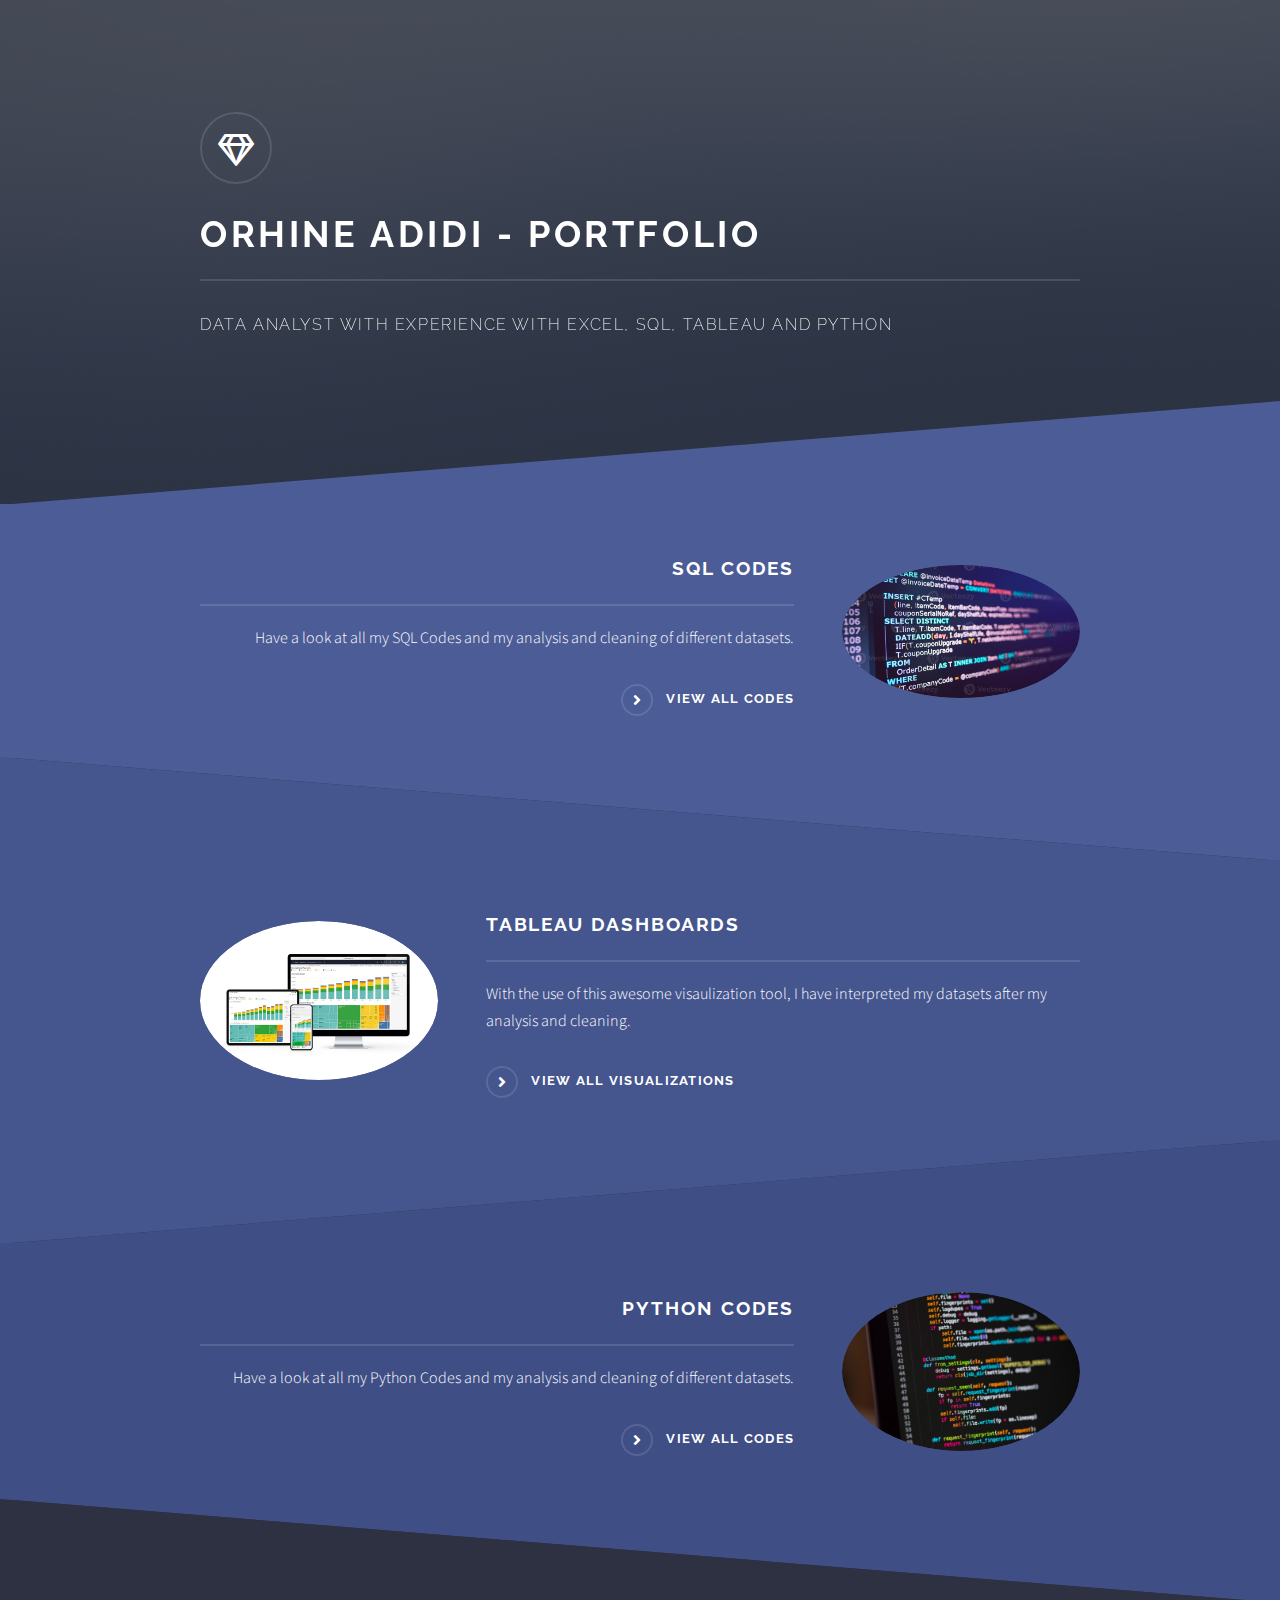
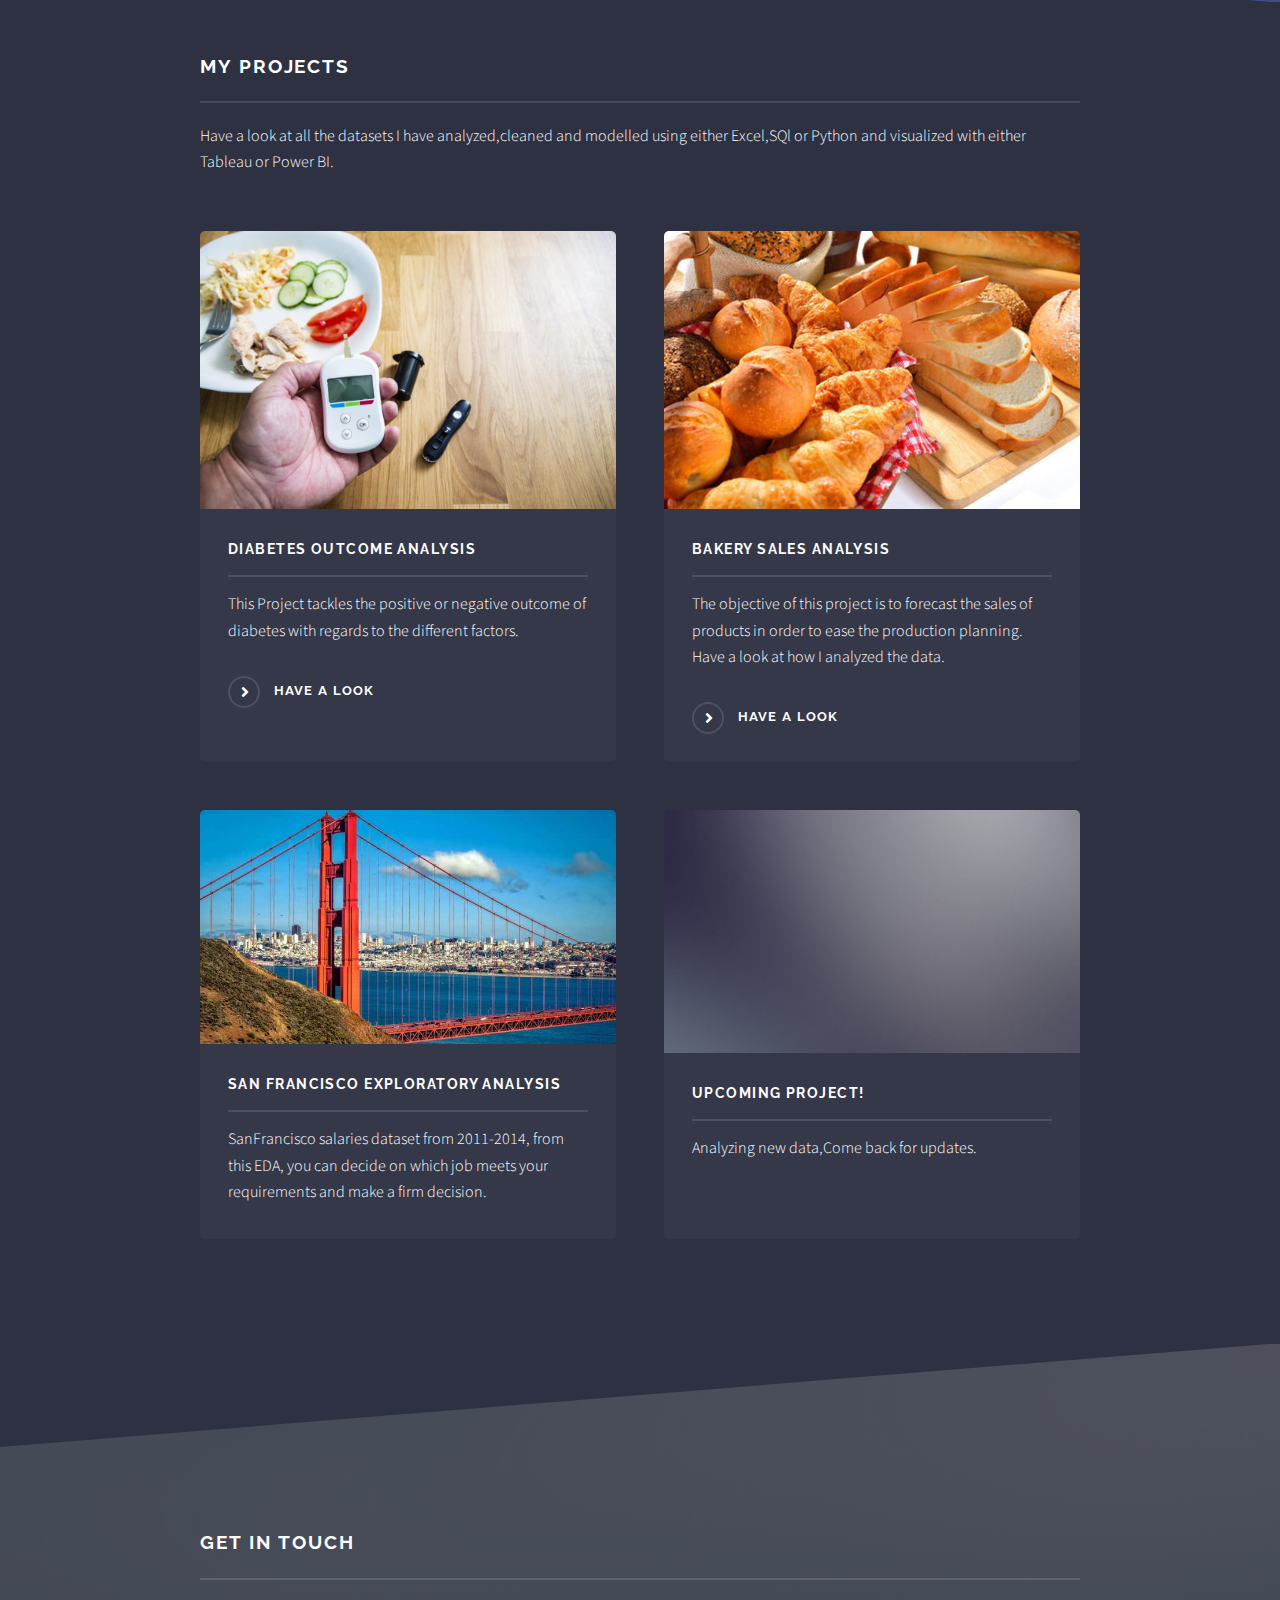
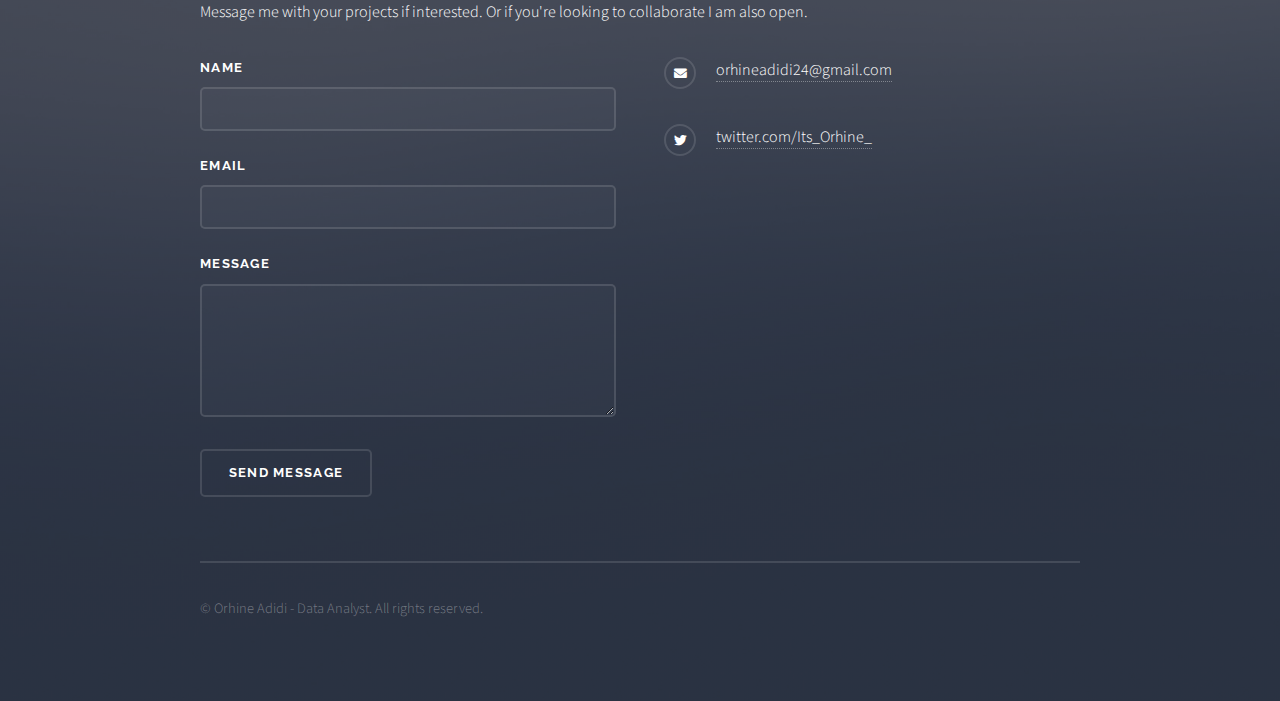
<file: index.html>
<!DOCTYPE HTML>
<!--
	Solid State by HTML5 UP
	html5up.net | @ajlkn
	Free for personal and commercial use under the CCA 3.0 license (html5up.net/license)
-->
<html>
	<head>
		<title>Orhine Adidi-Portfolio</title>
		<meta charset="utf-8" />
		<meta name="viewport" content="width=device-width, initial-scale=1, user-scalable=no" />
		<link rel="stylesheet" href="assets/css/main.css" />
		<noscript><link rel="stylesheet" href="assets/css/noscript.css" /></noscript>
	</head>
	<body class="is-preload">

		<!-- Page Wrapper -->
			<div id="page-wrapper">

				<!-- Header -->
					<header id="header" class="alt">
						<h1><a href="index.html">Orhine Adidi-Portfolio</a></h1>
					<!--	<nav>
							<a href="#menu">Menu</a>
						</nav> -->
					</header>

				<!-- Menu 
					<nav id="menu">
						<div class="inner">
							<h2>Menu</h2>
							<ul class="links">
								<li><a href="index.html">Home</a></li>
								<li><a href="generic.html">Generic</a></li>
								<li><a href="elements.html">Elements</a></li>
							</ul>
							<a href="#" class="close">Close</a>
						</div>
					</nav> -->

				<!-- Banner -->
					<section id="banner">
						<div class="inner">
							<div class="logo"><span class="icon fa-gem"></span></div>
							<h2>Orhine Adidi - Portfolio</h2>
							<p>Data Analyst with experience with Excel, SQL, Tableau and Python <a href=""></a></p>
						</div>
					</section>

				<!-- Wrapper -->
					<section id="wrapper">

						<!-- One -->
							<section id="one" class="wrapper spotlight style1">
								<div class="inner">
									<a href="SQL Codes.html" class="image"><img src="images/sql.jpg" alt="" /></a>
									<div class="content">
										<h2 class="major">SQL Codes</h2>
										<p>Have a look at all my SQL Codes and my analysis and cleaning of different datasets.</p>
										<a href="SQL Codes.html" class="special">View All Codes</a>
									</div>
								</div>
							</section>

						<!-- Two -->
							<section id="two" class="wrapper alt spotlight style2">
								<div class="inner">
									<a href="Tableau viz.html" class="image"><img src="images/Tableau.png" alt="" /></a>
									<div class="content">
										<h2 class="major">Tableau Dashboards</h2>
										<p>With the use of this awesome visaulization tool, I have interpreted my datasets after my analysis and cleaning.</p>
										<a href="Tableau viz.html" class="special">View All Visualizations</a>
									</div>
								</div>
							</section> 

						<!-- Three -->
							<section id="three" class="wrapper spotlight style3">
								<div class="inner">
									<a href="Python Codes.html" class="image"><img src="images/Python.jpeg" alt="" /></a>
									<div class="content">
										<h2 class="major">Python Codes</h2>
										<p>Have a look at all my Python Codes and my analysis and cleaning of different datasets.</p>
										<a href="Python Codes.html" class="special">View All Codes</a>
									</div>
								</div>
							</section>

						<!-- Four -->
							<section id="four" class="wrapper alt style1">
								<div class="inner">
									<h2 class="major">My Projects</h2>
									<p>Have a look at all the datasets I have analyzed,cleaned and modelled using either Excel,SQl or Python and visualized with either Tableau or Power BI. </p>
									<section class="features">
										<article>
											<a href="Diabetes.html" class="image"><img src="images/diabetes.jpg" alt="" /></a>
											<h3 class="major">Diabetes Outcome Analysis</h3>
											<p>This Project tackles the positive or negative outcome of diabetes with regards to the different factors.  </p>
											<a href="Diabetes.html" class="special">Have a look</a>
										</article>
										<article>
											<a href="Bakery Sales.html" class="image"><img src="images/Bakery/bakery-products.jpg" alt="" /></a>
											<h3 class="major">Bakery Sales Analysis</h3>
											<p>The objective of this project is to forecast the sales of products in order to ease the production planning. Have a look at how I analyzed the data.</p>
											<a href="Bakery Sales.html" class="special">Have a look</a> 
										</article>
										<article>
											<a href="SF Salaries_Project.html" class="image"><img src="images/SF/Sf.jpg" alt="" /></a>
											<h3 class="major">San Francisco Exploratory Analysis</h3>
											<p>SanFrancisco salaries dataset from 2011-2014, from this EDA, you can decide on which job meets your requirements and make a firm decision.</p>
										<!--	<a href="#" class="special">Have a look</a> -->
										</article>
										<article>
											<a href="#" class="image"><img src="images/pic07.jpg" alt="" /></a>
											<h3 class="major">Upcoming Project!</h3>
											<p>Analyzing new data,Come back for updates.</p>
										<!--	<a href="#" class="special">Have a look</a> -->
										</article>
									</section>
									<ul class="actions">
									<!--	<li><a href="#" class="button">Browse All</a></li> -->
									</ul>
								</div>
							</section>

					</section>

				<!-- Footer -->
					<section id="footer">
						<div class="inner">
							<h2 class="major">Get in touch</h2>
							<p>Message me with your projects if interested. Or if you're looking to collaborate I am also open.</p>
							<form method="post" action="#">
								<div class="fields">
									<div class="field">
										<label for="name">Name</label>
										<input type="text" name="name" id="name" />
									</div>
									<div class="field">
										<label for="email">Email</label>
										<input type="email" name="email" id="email" />
									</div>
									<div class="field">
										<label for="message">Message</label>
										<textarea name="message" id="message" rows="4"></textarea>
									</div>
								</div>
								<ul class="actions">
									<li><input type="submit" value="Send Message" /></li>
								</ul>
							</form>
							<ul class="contact">
							<!--	<li class="icon solid fa-home">
									Untitled Inc<br />
									1234 Somewhere Road Suite #2894<br />
									Nashville, TN 00000-0000
								</li> -->
							<!--	<li class="icon solid fa-phone">(000) 000-0000</li> -->
								<li class="icon solid fa-envelope"><a href="#">orhineadidi24@gmail.com</a></li>
								<li class="icon brands fa-twitter"><a href="https://twitter.com/Its_Orhine_">twitter.com/Its_Orhine_</a></li>
							<!--	<li class="icon brands fa-facebook-f"><a href="#">facebook.com/untitled-tld</a></li>
								<li class="icon brands fa-instagram"><a href="#">instagram.com/untitled-tld</a></li> -->
							</ul>
							<ul class="copyright">
								<li>&copy; Orhine Adidi - Data Analyst. All rights reserved.</li><li> <a href=""></a></li>
							</ul>
						</div>
					</section>

			</div>

		<!-- Scripts -->
			<script src="assets/js/jquery.min.js"></script>
			<script src="assets/js/jquery.scrollex.min.js"></script>
			<script src="assets/js/browser.min.js"></script>
			<script src="assets/js/breakpoints.min.js"></script>
			<script src="assets/js/util.js"></script>
			<script src="assets/js/main.js"></script>

	</body>
</html>
</file>
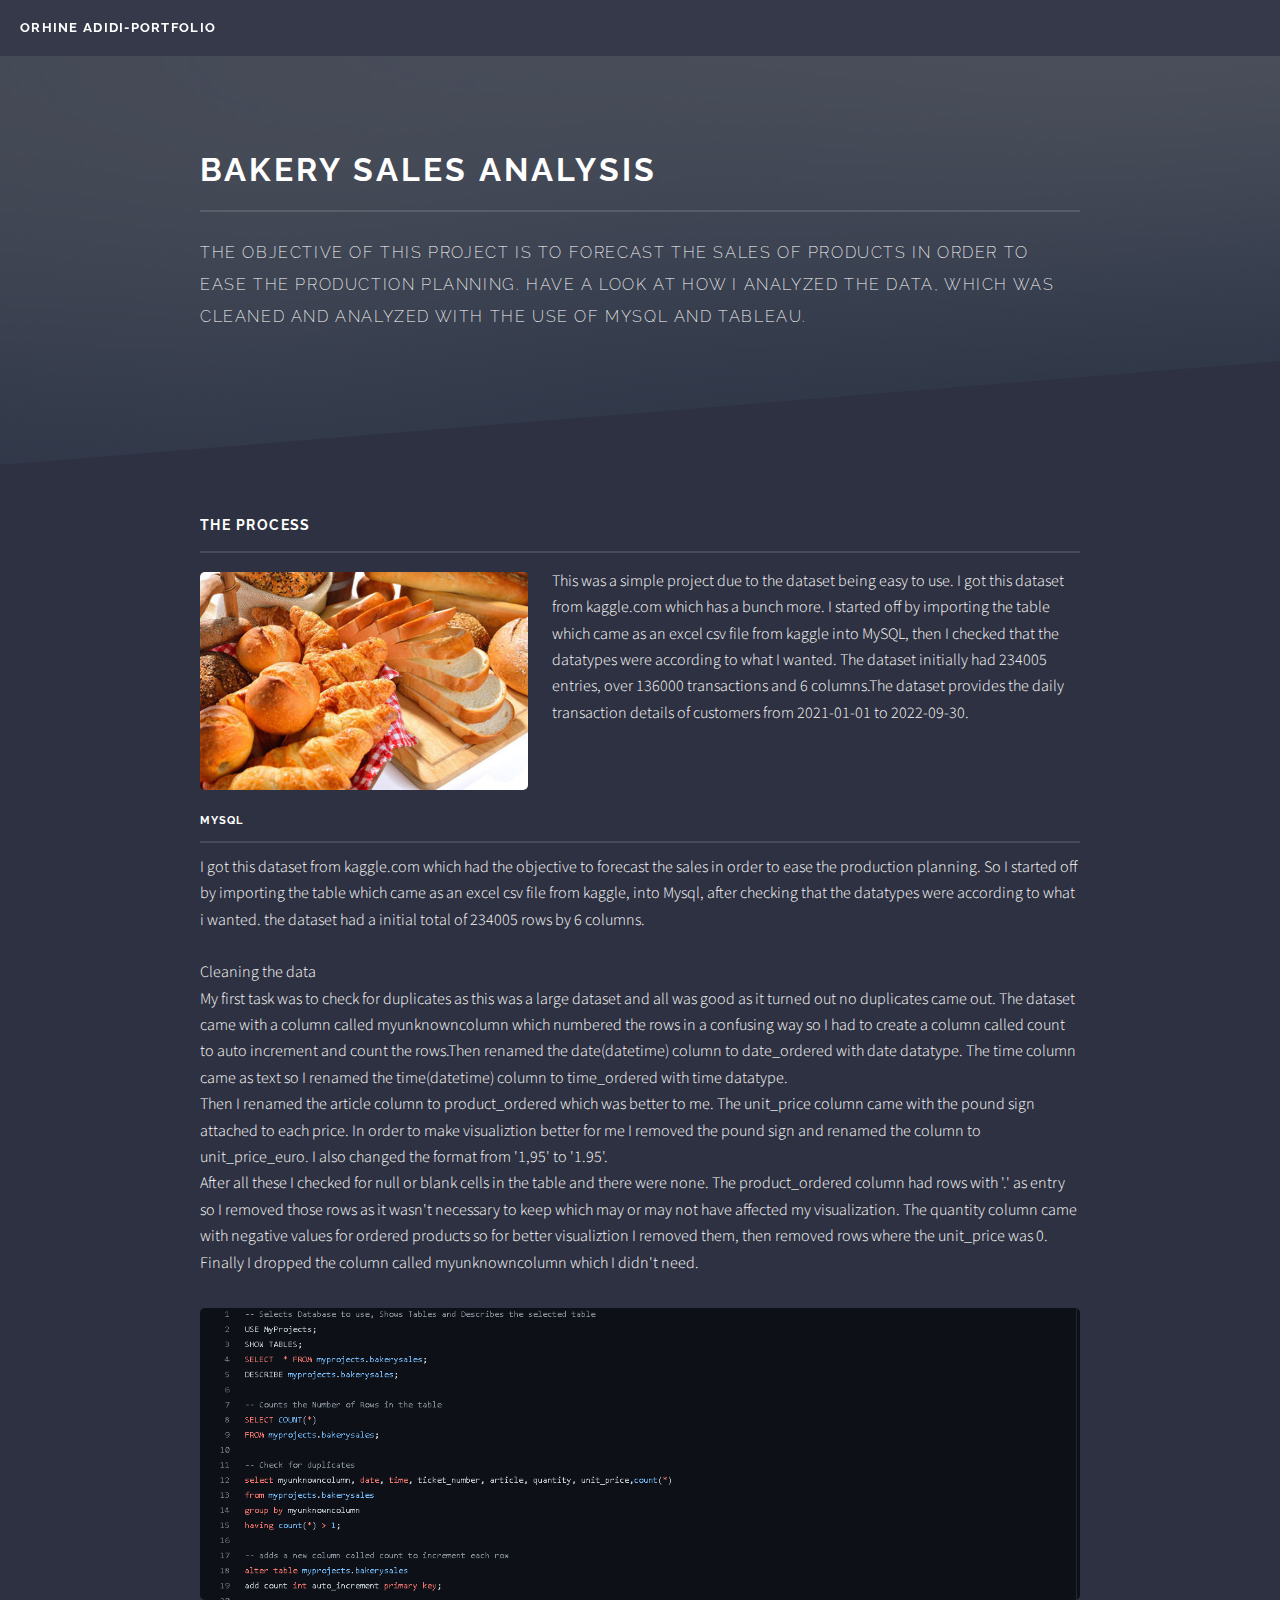
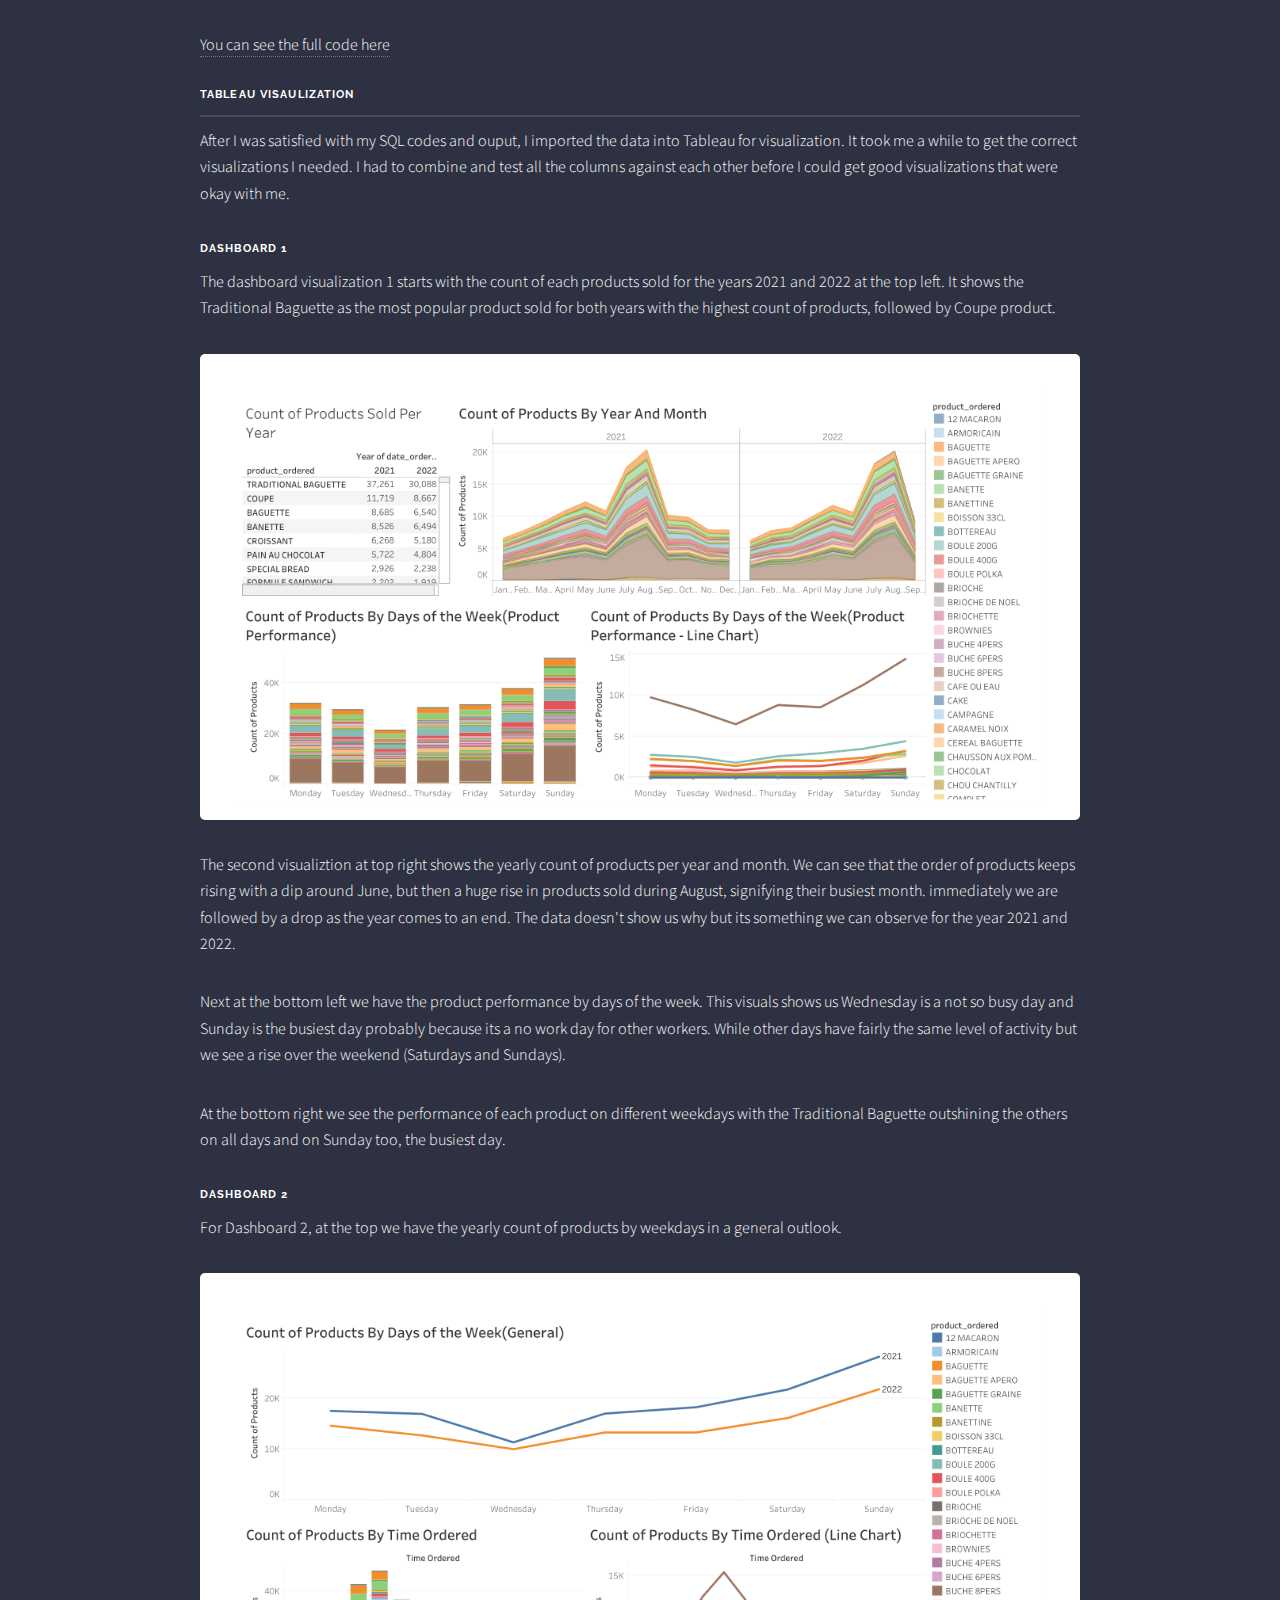
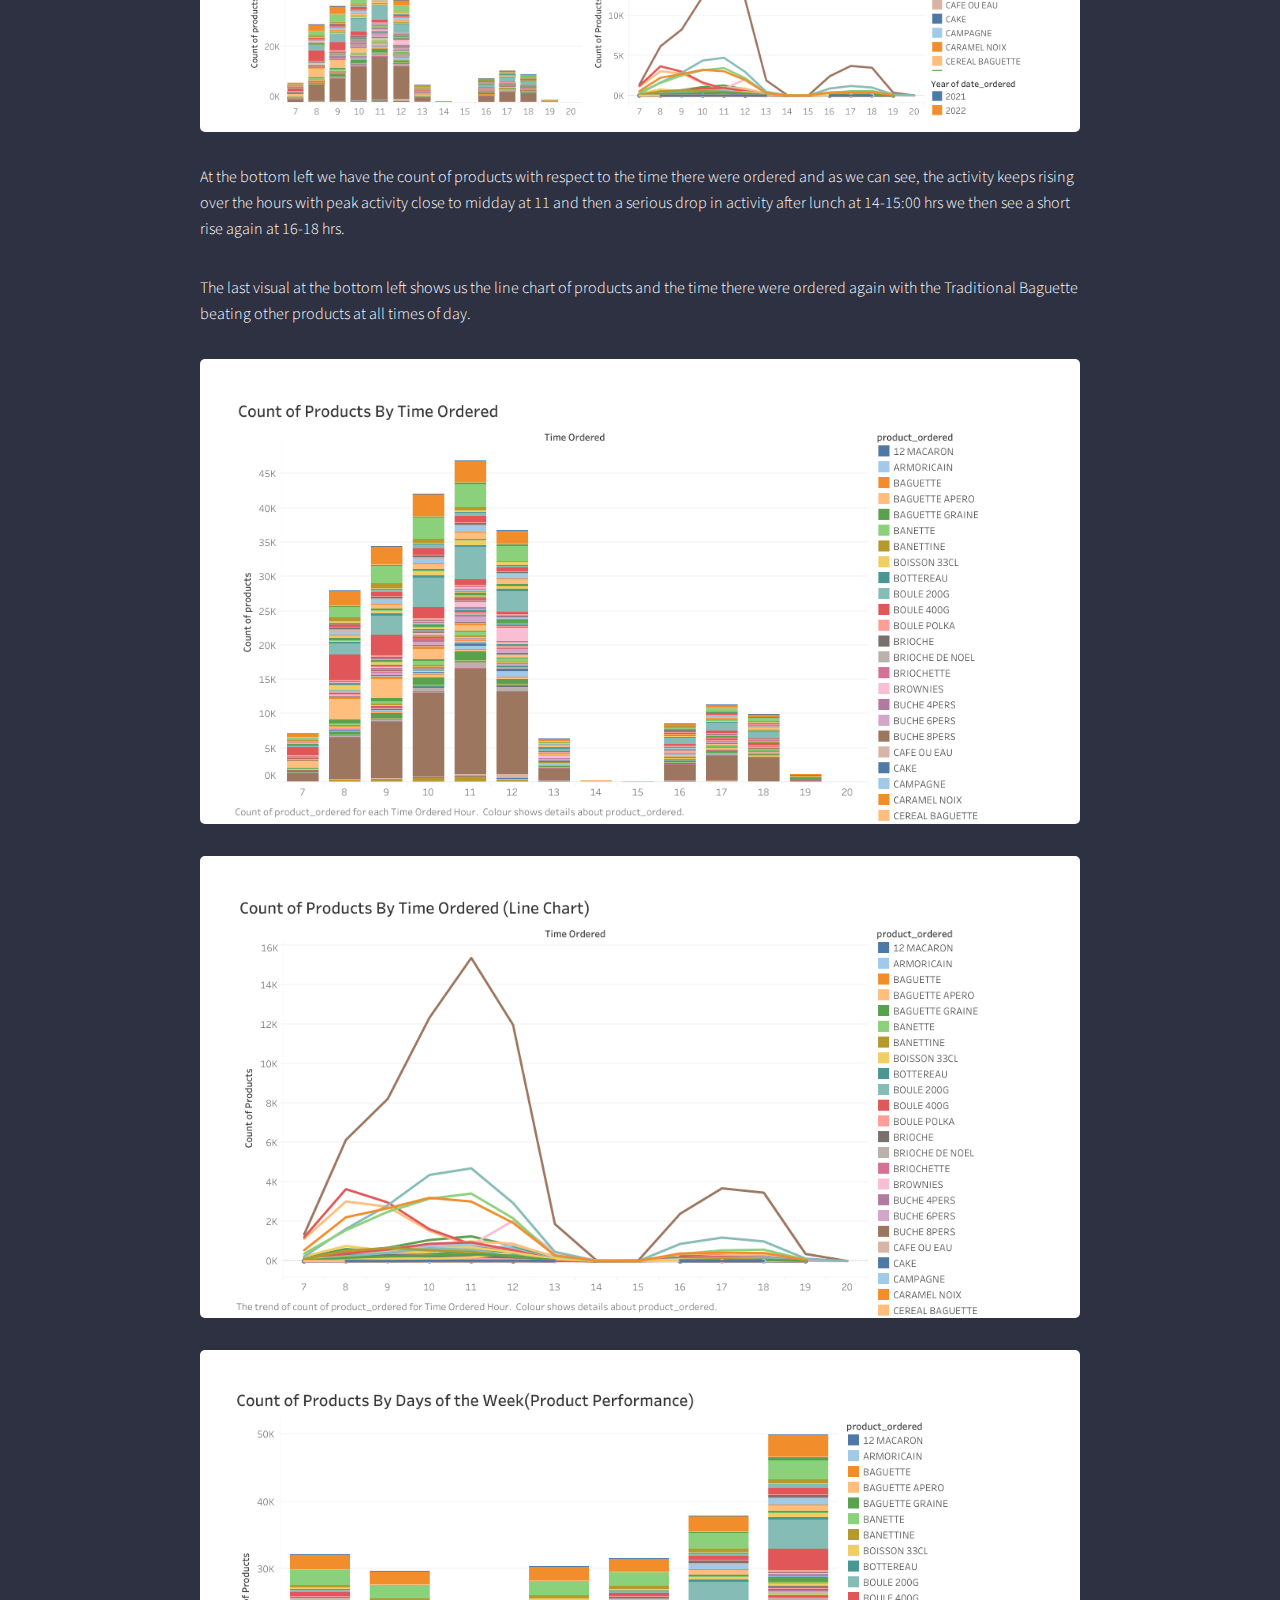
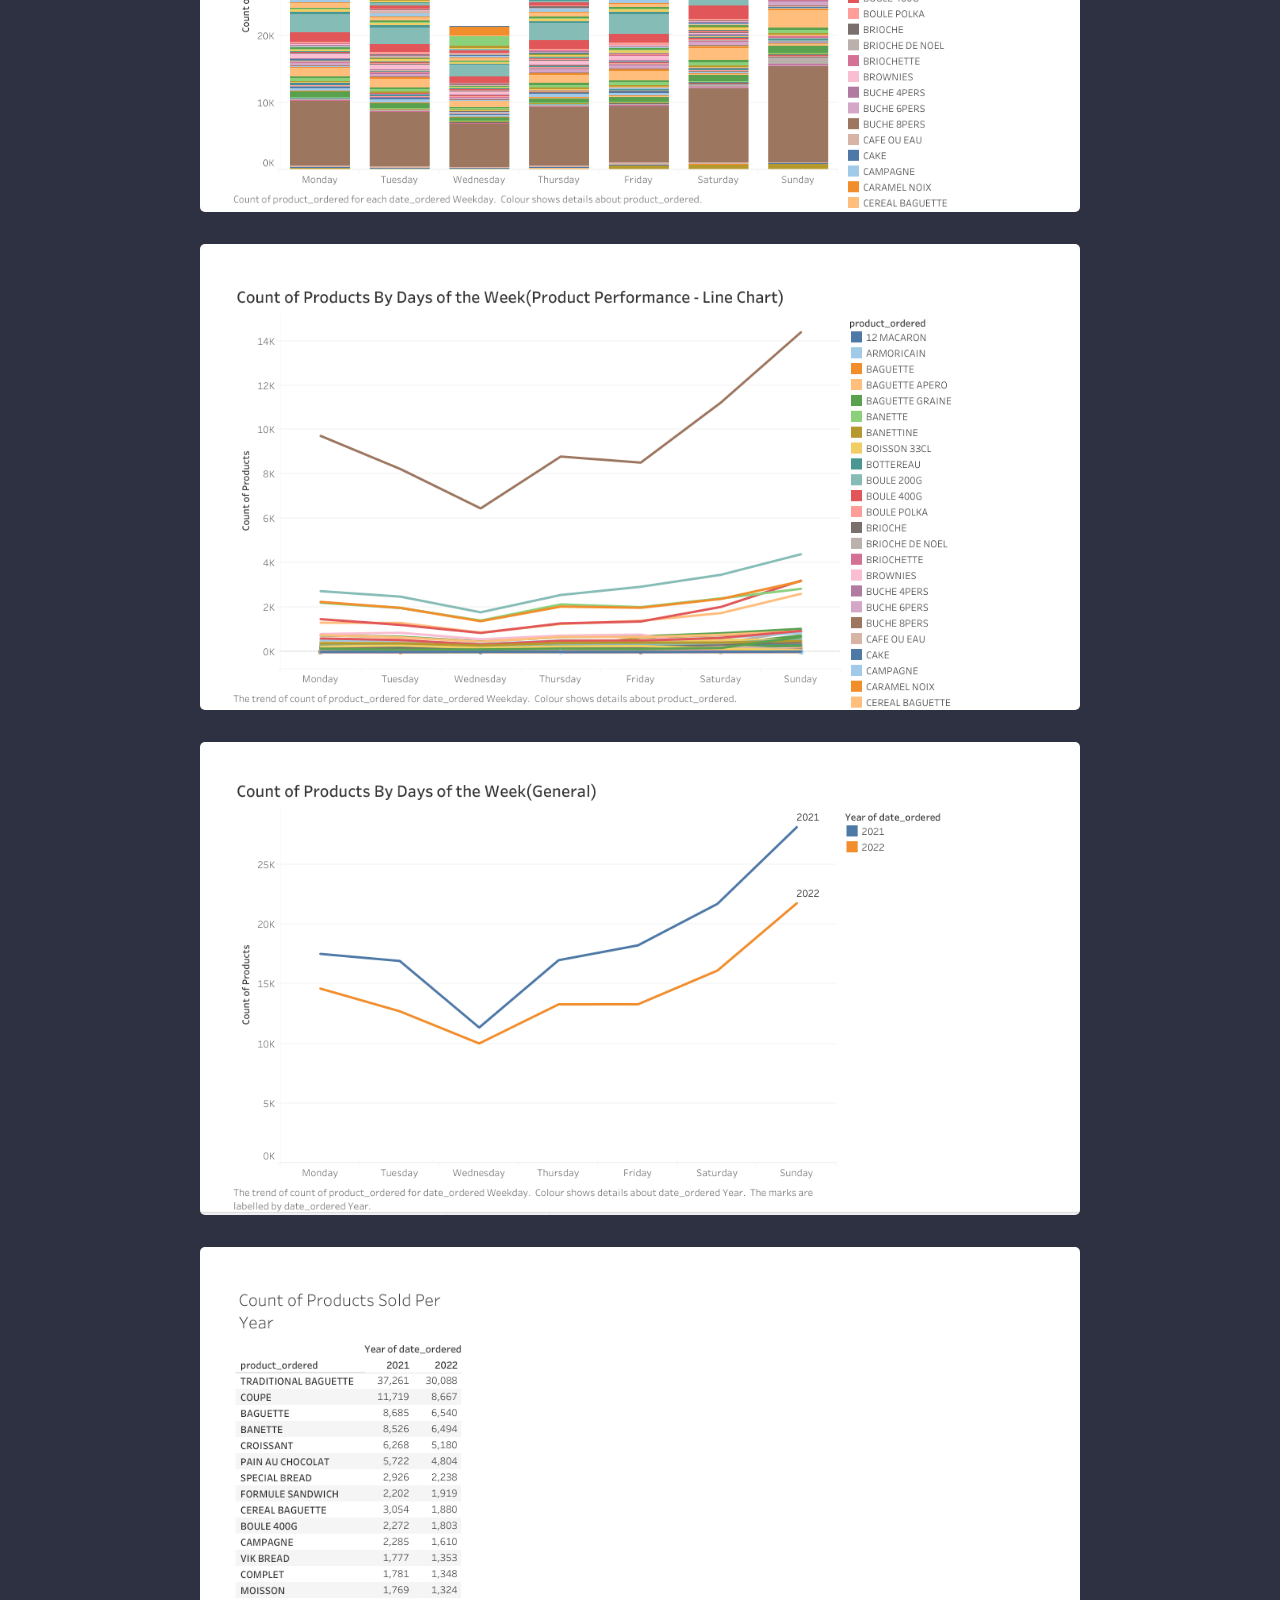
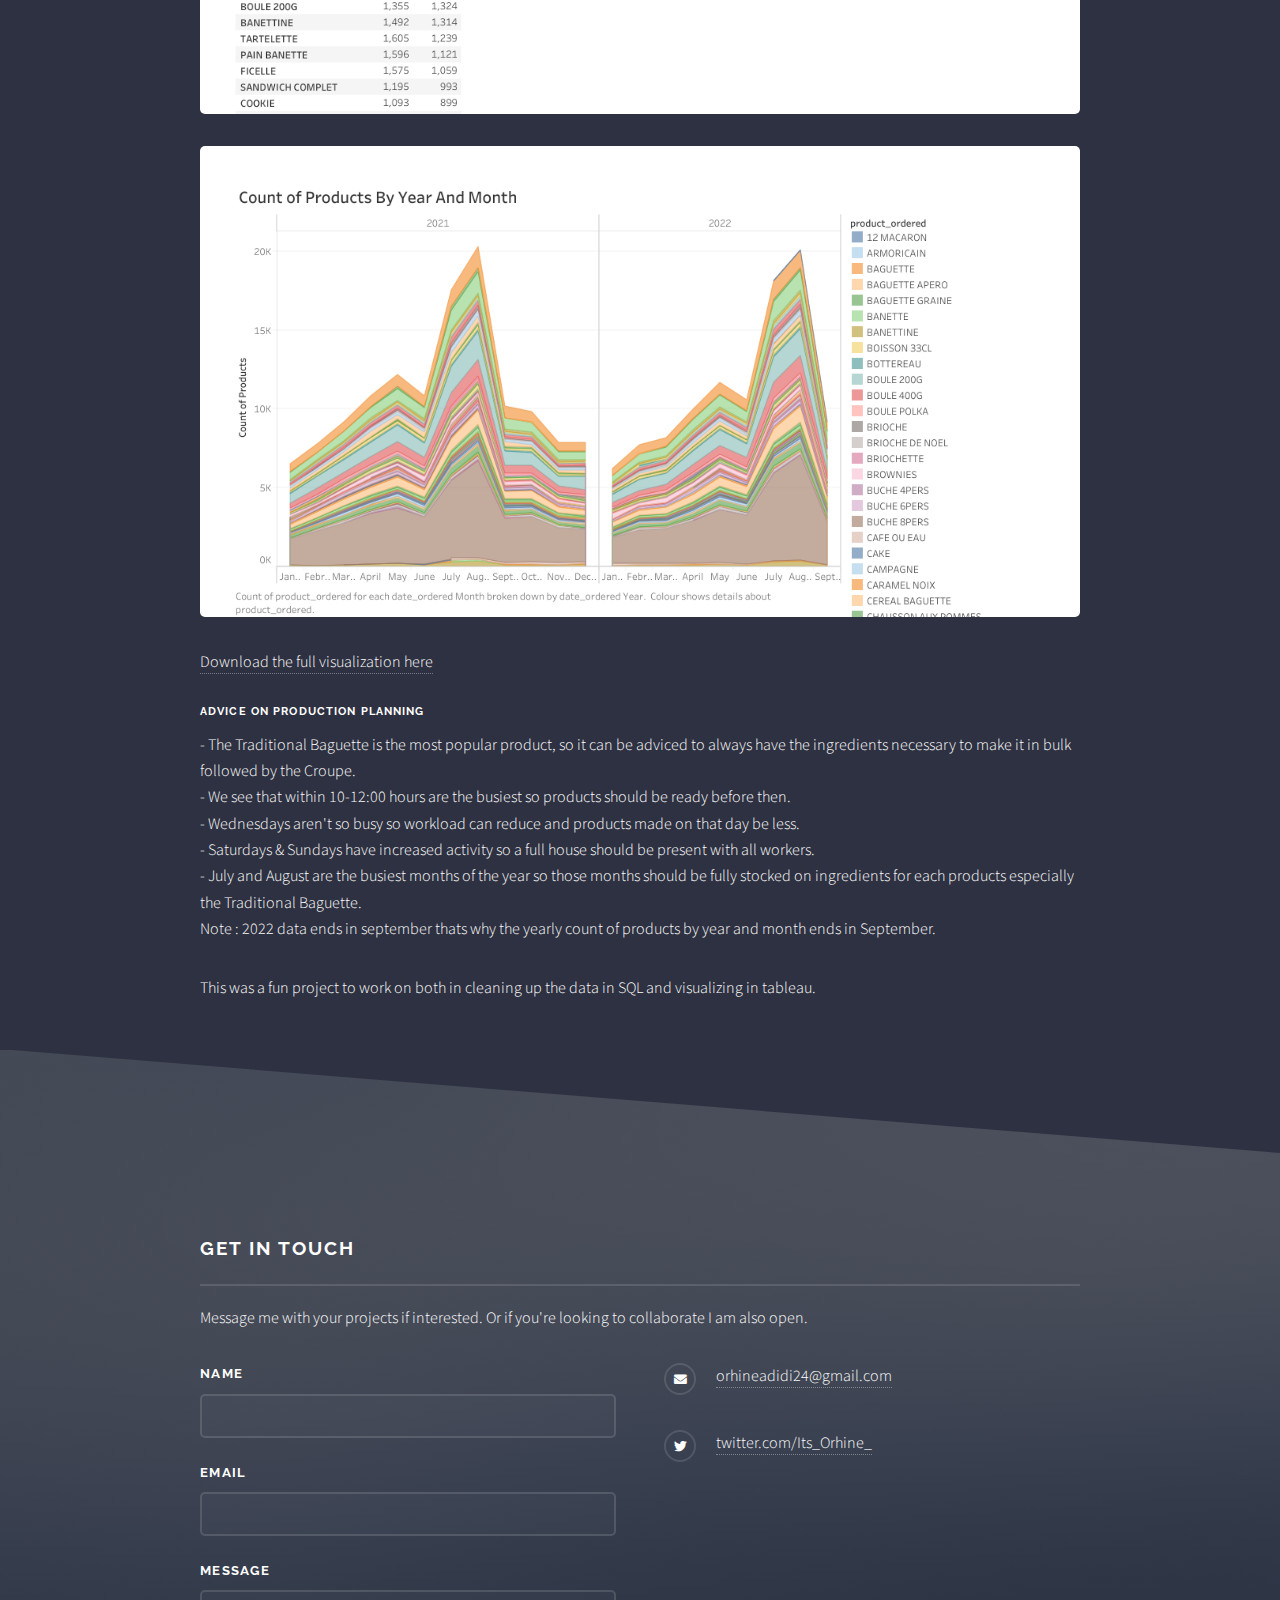
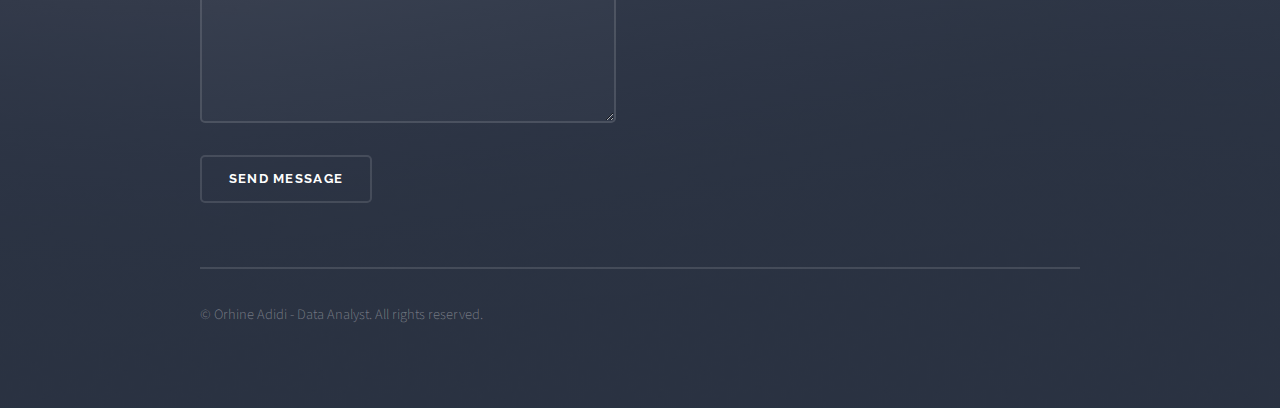
<file: Bakery Sales.html>
<!DOCTYPE HTML>
<!--
	Solid State by HTML5 UP
	html5up.net | @ajlkn
	Free for personal and commercial use under the CCA 3.0 license (html5up.net/license)
-->
<html>
	<head>
		<title>Bakery Sales Analysis-Portfolio</title>
		<meta charset="utf-8" />
		<meta name="viewport" content="width=device-width, initial-scale=1, user-scalable=no" />
		<link rel="stylesheet" href="assets/css/main.css" />
		<noscript><link rel="stylesheet" href="assets/css/noscript.css" /></noscript>
	</head>
	<body class="is-preload">

		<!-- Page Wrapper -->
			<div id="page-wrapper">

				<!-- Header -->
					<header id="header">
						<h1><a href="index.html">Orhine Adidi-Portfolio</a></h1>
					<!--	<nav>
							<a href="#menu">Menu</a>
						</nav> -->
					</header>

				<!-- Menu 
					<nav id="menu">
						<div class="inner">
							<h2>Menu</h2>
							<ul class="links">
								<li><a href="index.html">Home</a></li>
								<li><a href="generic.html">Generic</a></li>
								<li><a href="elements.html">Elements</a></li>
							</ul>
							<a href="#" class="close">Close</a>
						</div> -->
					</nav>

				<!-- Wrapper -->
					<section id="wrapper">
						<header>
							<div class="inner">
								<h2>Bakery Sales Analysis</h2>
								<p>The objective of this project is to forecast the sales of products in order to ease the production planning. Have a look at how I analyzed the data, which was cleaned and analyzed with the use of MySQL and Tableau.</p>
							</div>
						</header>

						<!-- Content -->
							<div class="wrapper">
								<div class="inner">

									<h3 class="major">The Process</h3>
									<p> <span class="image left"><img src="images/Bakery/bakery-products.jpg" alt="" /></span>This was a simple project due to the dataset being easy to use. I got this dataset from kaggle.com which has a bunch more.
										I started off by importing the table which came as an excel csv file from kaggle into MySQL, then I checked that the datatypes were according to what I wanted. The dataset initially had 234005 entries, over 136000 transactions and 6 columns.The dataset provides the daily transaction details
										of customers from 2021-01-01 to 2022-09-30.
									   </p>

									<br>
									<br>
						
									<h4 class="major">MySQL</h4>
									<p> I got this dataset from kaggle.com which had the objective to forecast the sales in 
										order to ease the production planning.
										So I started off by importing the table which came as an excel csv file from kaggle, into Mysql,
										after checking that the datatypes were according to what i wanted. the dataset had a initial total
										of 234005 rows by 6 columns.
										<br><br>
										Cleaning the data
										<br>
										My first task was to check for duplicates as this was a large dataset and all was good
										as it turned out no duplicates came out.
										The dataset came with a column called myunknowncolumn which numbered the rows in a 
										confusing way so I had to create a column called count to auto increment and count the
										rows.Then renamed the date(datetime) column to date_ordered with date datatype.
										The time column came as text so I renamed the time(datetime) column to time_ordered
										with time datatype.
										<br>
										Then I renamed the article column to product_ordered which was better to me.
										The unit_price column came with the pound sign attached to each price. In order
										to make visualiztion better for me I removed the pound sign and renamed the column to
										unit_price_euro. I also changed the format from '1,95' to '1.95'.
										<br>
										After all these I checked for null or blank cells in the table and there were none.
										The product_ordered column had rows with '.' as entry so I removed those rows as it
										wasn't necessary to keep which may or may not have affected my visualization.
										The quantity column came with negative values for ordered products so for better
										visualiztion I removed them, then removed rows where the unit_price was 0.
										
										Finally I dropped the column called myunknowncolumn which I didn't need.
										</p>
									
									<div class="col-12"><span class="image fit"><img src="images/Bakery/Bakery code.png" alt="" /></span></div>
									<a href="https://github.com/Adine24/Data-Analysis---Portfolio/blob/main/Bakery%20Sales/Bakery%20Sales.sql">You can see the full code here</a>

									<br>
									<br>

									<h4 class="major">Tableau visaulization</h4>
									<p>After I was satisfied with my SQL codes and ouput, I imported the data into Tableau for
										visualization. It took me a while to get the correct visualizations I needed. I had to combine and test
										all the columns against each other before I could get good visualizations that were okay with me. 
										</p>

										<h4>Dashboard 1</h4>
										<p>The dashboard visualization 1 starts with the count of each products sold for the years
											2021 and 2022 at the top left. It shows the Traditional Baguette as the most popular product sold
											for both years with the highest count of products, followed by Coupe product.</p>

										<div class="col-12"><span class="image fit"><img src="images/Bakery/Dashboard 1.png" alt="" /></span></div>

										<p>The second visualiztion at top right shows  the yearly count of products per year and
											month. We can see that the order of products keeps rising with a dip around June,
											but then a huge rise in products sold during August, signifying their busiest month.
											immediately we are followed by a drop as the year comes to an end. The data doesn't show 
											us why but its something we can observe for the year 2021 and 2022. 
										</p>
										<p>Next at the bottom left we have the product performance by days of the week.
											This visuals shows us Wednesday is a not so busy day and Sunday is the busiest day 
											probably because its a no work day for other workers. While other days have fairly the same
											level of activity but we see a rise over the weekend (Saturdays and Sundays).
										</p>
										<p>At the bottom right we see the performance of each product on different weekdays
											with the Traditional Baguette outshining the others on all days and on Sunday too,
											the busiest day.
										</p>
	
										<h4>Dashboard 2</h4>

										<p>For Dashboard 2, at the top we have the yearly count of products by
											weekdays in a general outlook.</p>
										<div class="col-12"><span class="image fit"><img src="images/Bakery/Dashboard 2.png" alt="" /></span></div>
									
										<p>At the bottom left we have the count of products with respect to the time there were 
											ordered and as we can see, the activity keeps rising over the hours with peak activity 
											close to midday at 11 and then a serious drop in activity after lunch at 14-15:00 hrs
											we then see a short rise again at 16-18 hrs.</p>

										<p>The last visual at the bottom left shows us the line chart of products and the time
											there were ordered again with the Traditional Baguette beating other products at all
											times of day.</p>

										
										<div class="col-12"><span class="image fit"><img src="images/Bakery/Sheet 1.png" alt="" /></span></div>
										<div class="col-12"><span class="image fit"><img src="images/Bakery/Sheet 2.png" alt="" /></span></div>
										<div class="col-12"><span class="image fit"><img src="images/Bakery/Sheet 3.png" alt="" /></span></div>
										<div class="col-12"><span class="image fit"><img src="images/Bakery/Sheet 4.png" alt="" /></span></div>
										<div class="col-12"><span class="image fit"><img src="images/Bakery/Sheet 5.png" alt="" /></span></div>
										<div class="col-12"><span class="image fit"><img src="images/Bakery/Sheet 6.png" alt="" /></span></div>
										<div class="col-12"><span class="image fit"><img src="images/Bakery/Sheet 7.png" alt="" /></span></div>
									
	
										<a href="https://github.com/Adine24/Data-Analysis---Portfolio/tree/main/Bakery%20Sales">Download the full visualization here</a>

										<br><br>

										<h4>Advice On Production Planning</h4> 
										<p>
											- The Traditional Baguette is the most popular product, so it can be adviced to always 
											have the ingredients necessary to make it in bulk followed by the Croupe.
											
											<br>
											
											- We see that within 10-12:00 hours are the busiest so products should be ready before then.
											<br>
											
											- Wednesdays aren't so busy so workload can reduce and products made on that day be less.
											<br>
											
											- Saturdays & Sundays have increased activity so a full house should be present with all workers.
											<br>
											
											- July and August are the busiest months of the year so those months should be
											fully stocked on ingredients for each products especially the Traditional Baguette.
											<br>
											
											
											Note : 2022 data ends in september thats why the yearly count of products by year and month ends
											in September.</p>

										<p>This was a fun project to work on both in cleaning up the data in SQL and visualizing
											in tableau.</p>

								<!--	<section class="features">
										<article>
											<a href="#" class="image"><img src="images/pic04.jpg" alt="" /></a>
											<h3 class="major">Sed feugiat lorem</h3>
											<p>Lorem ipsum dolor sit amet, consectetur adipiscing vehicula id nulla dignissim dapibus ultrices.</p>
											<a href="#" class="special">Learn more</a>
										</article>
										<article>
											<a href="#" class="image"><img src="images/pic05.jpg" alt="" /></a>
											<h3 class="major">Nisl placerat</h3>
											<p>Lorem ipsum dolor sit amet, consectetur adipiscing vehicula id nulla dignissim dapibus ultrices.</p>
											<a href="#" class="special">Learn more</a>
										</article>
									</section> -->

								</div>
							</div>

					</section>

				<!-- Footer -->
					<section id="footer">
						<div class="inner">
							<h2 class="major">Get in touch</h2>
							<p>Message me with your projects if interested. Or if you're looking to collaborate I am also open.</p>
							<form method="post" action="#">
								<div class="fields">
									<div class="field">
										<label for="name">Name</label>
										<input type="text" name="name" id="name" />
									</div>
									<div class="field">
										<label for="email">Email</label>
										<input type="email" name="email" id="email" />
									</div>
									<div class="field">
										<label for="message">Message</label>
										<textarea name="message" id="message" rows="4"></textarea>
									</div>
								</div>
								<ul class="actions">
									<li><input type="submit" value="Send Message" /></li>
								</ul>
							</form>
							<ul class="contact">
								<!--	<li class="icon solid fa-home">
									Untitled Inc<br />
									1234 Somewhere Road Suite #2894<br />
									Nashville, TN 00000-0000
								</li> -->
							<!--	<li class="icon solid fa-phone">(000) 000-0000</li> -->
							<li class="icon solid fa-envelope"><a href="#">orhineadidi24@gmail.com</a></li>
							<li class="icon brands fa-twitter"><a href="https://twitter.com/Its_Orhine_">twitter.com/Its_Orhine_</a></li>
						<!--	<li class="icon brands fa-facebook-f"><a href="#">facebook.com/untitled-tld</a></li>
							<li class="icon brands fa-instagram"><a href="#">instagram.com/untitled-tld</a></li> -->
							</ul>
							<ul class="copyright">
								<li>&copy; Orhine Adidi - Data Analyst. All rights reserved.</li><li> <a href=""></a></li>
							</ul>
						</div>
					</section>

			</div>

		<!-- Scripts -->
			<script src="assets/js/jquery.min.js"></script>
			<script src="assets/js/jquery.scrollex.min.js"></script>
			<script src="assets/js/browser.min.js"></script>
			<script src="assets/js/breakpoints.min.js"></script>
			<script src="assets/js/util.js"></script>
			<script src="assets/js/main.js"></script>

	</body>
</html>
</file>
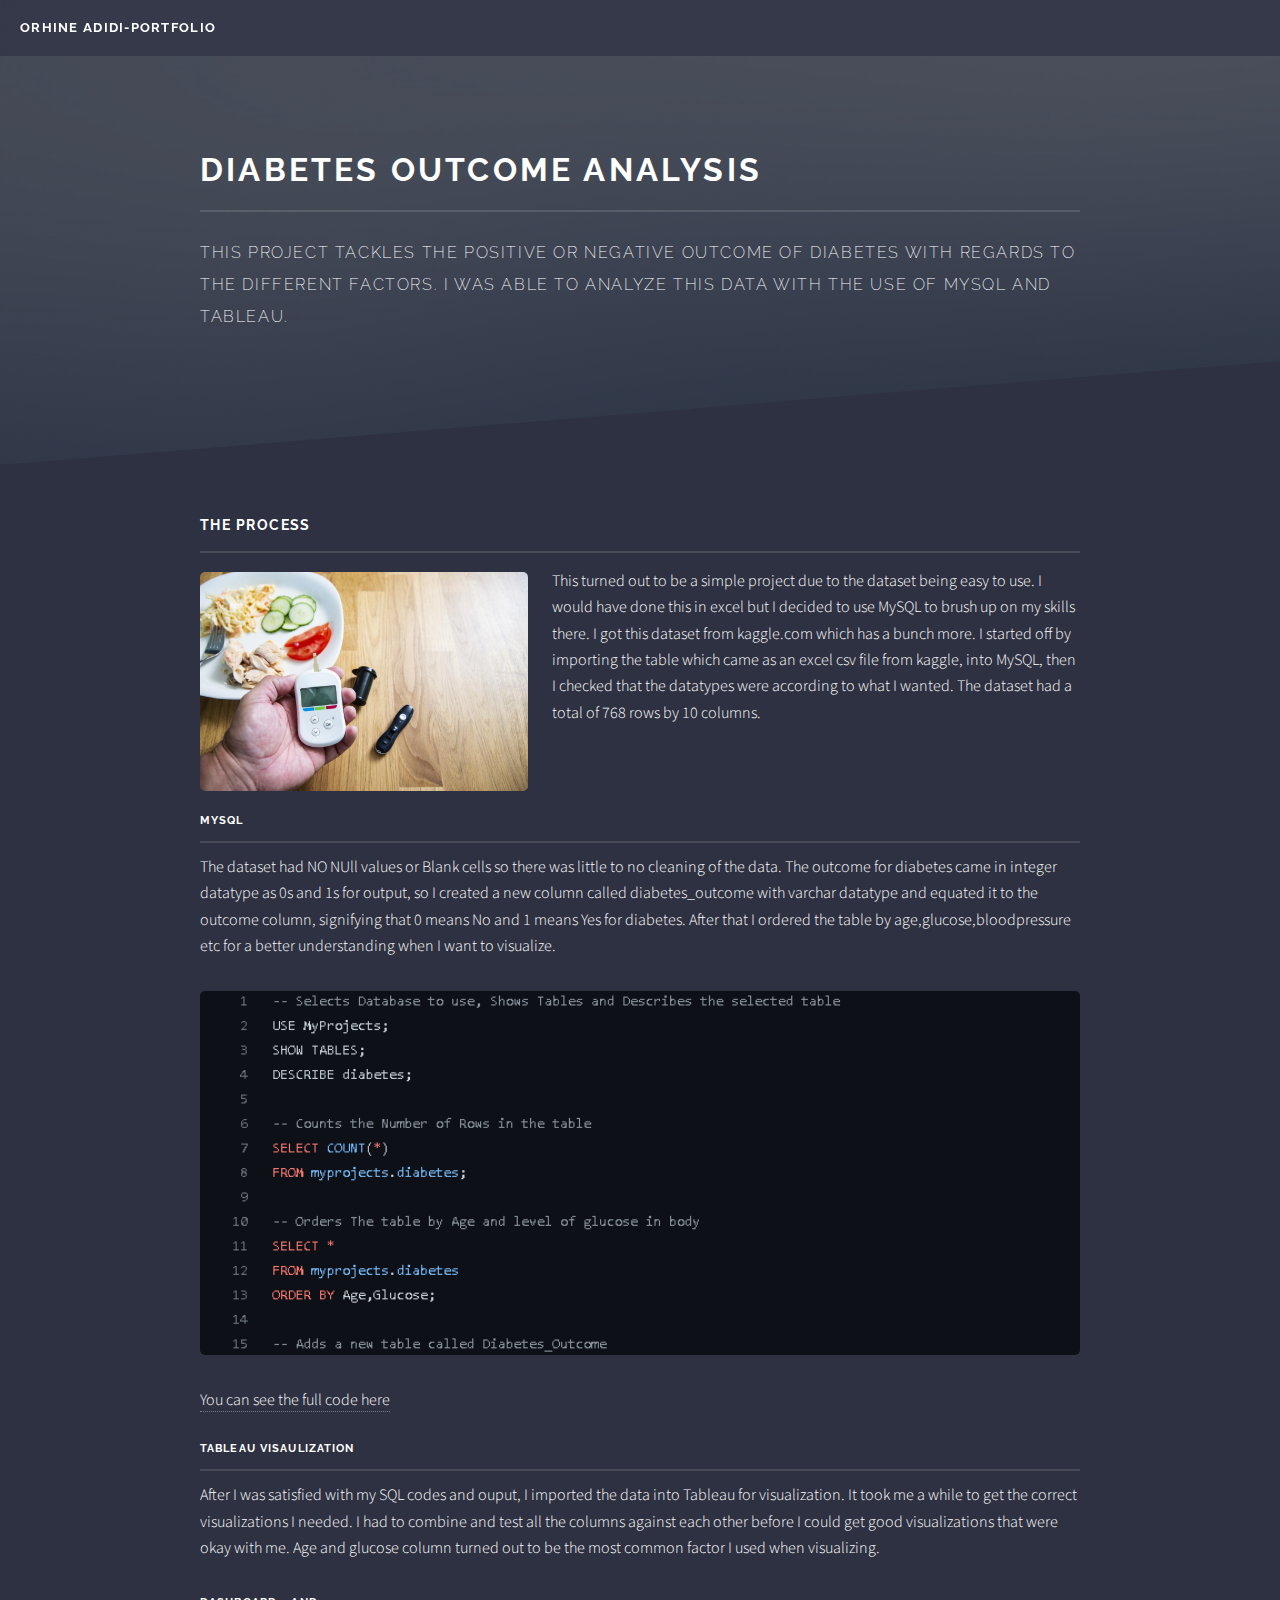
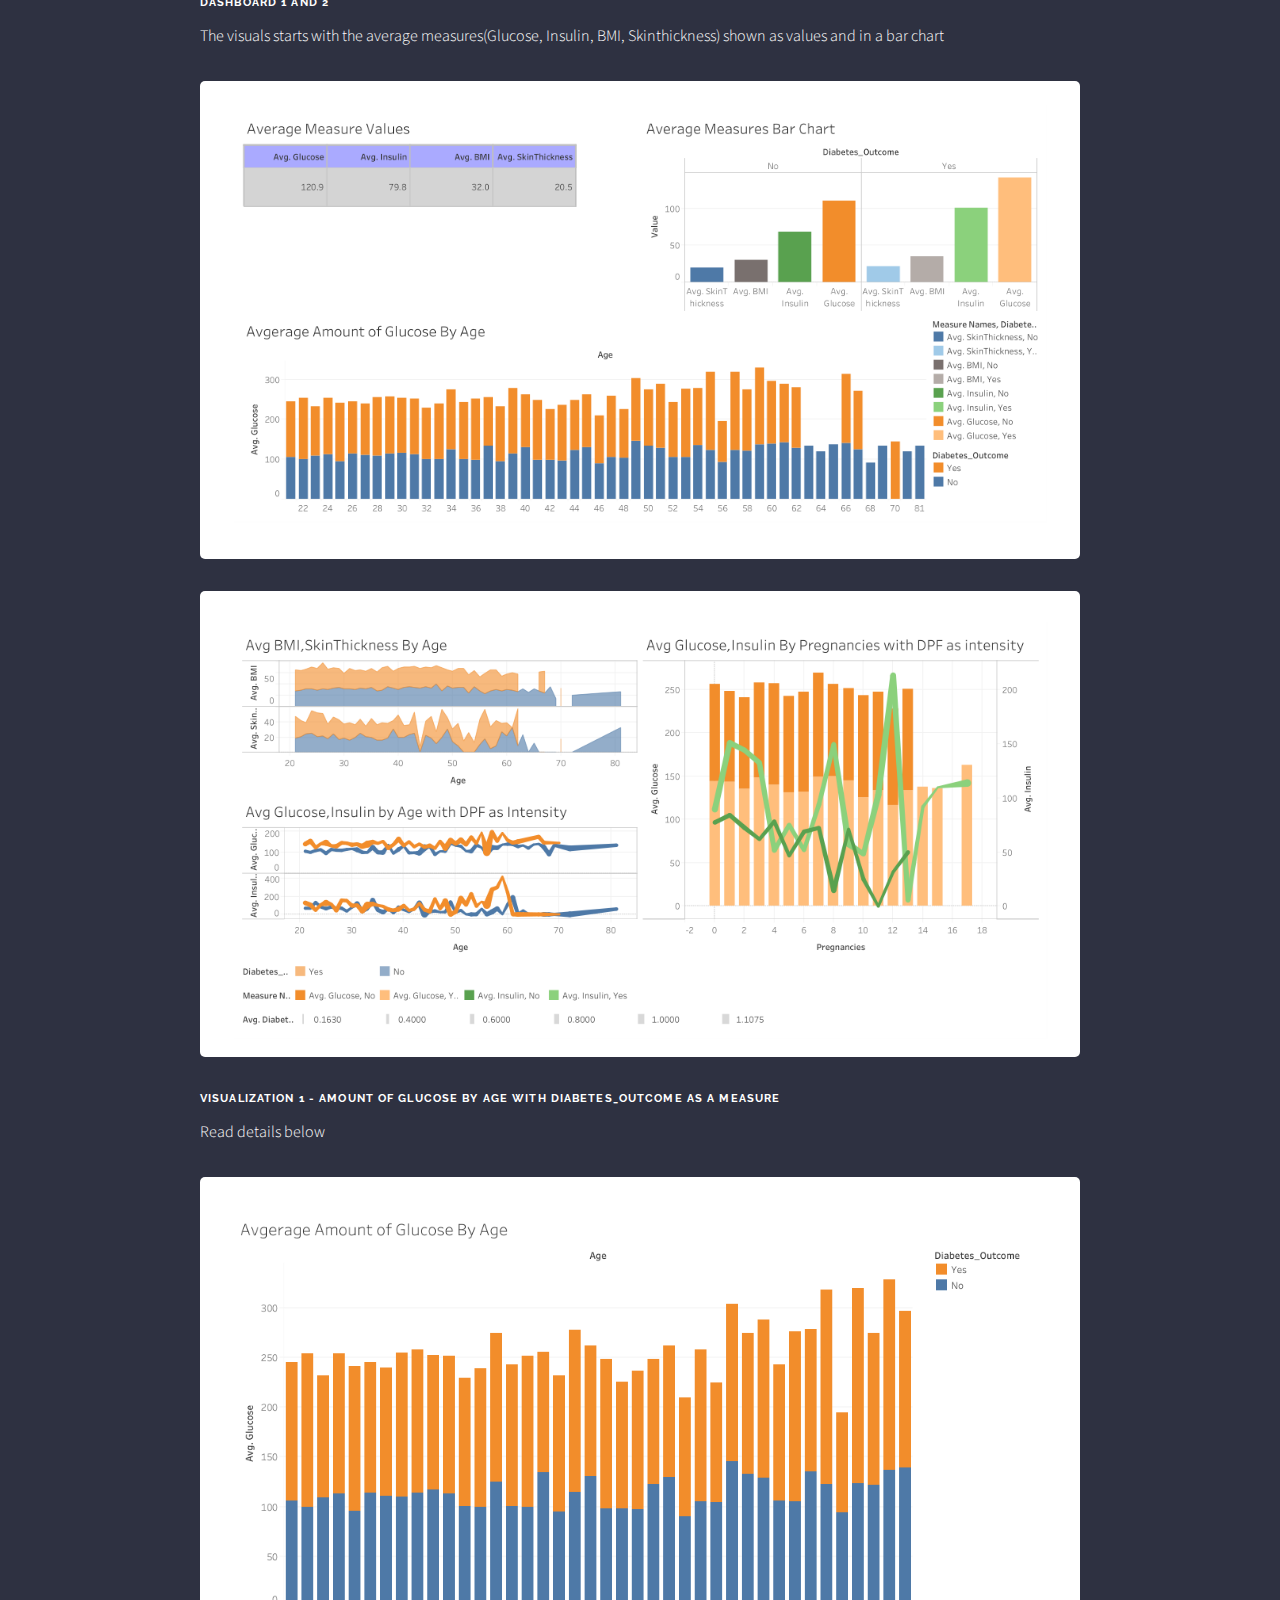
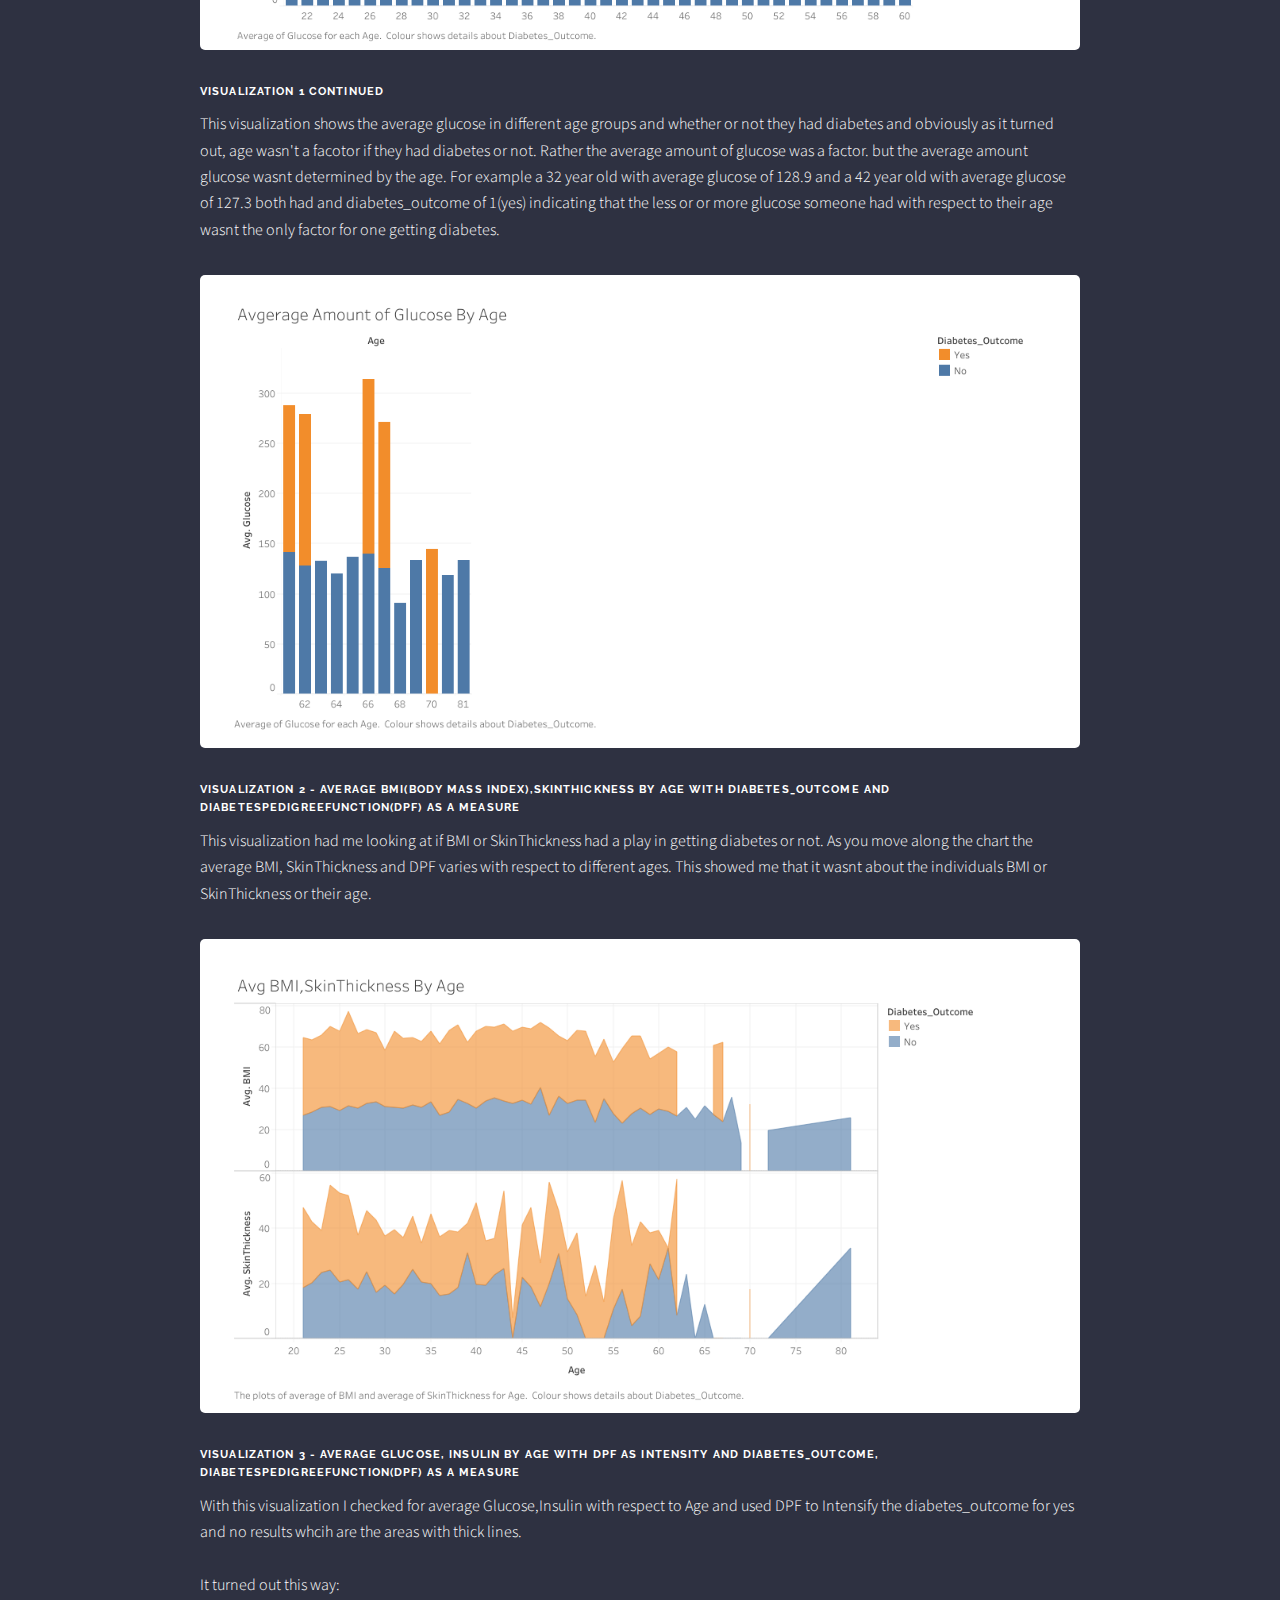
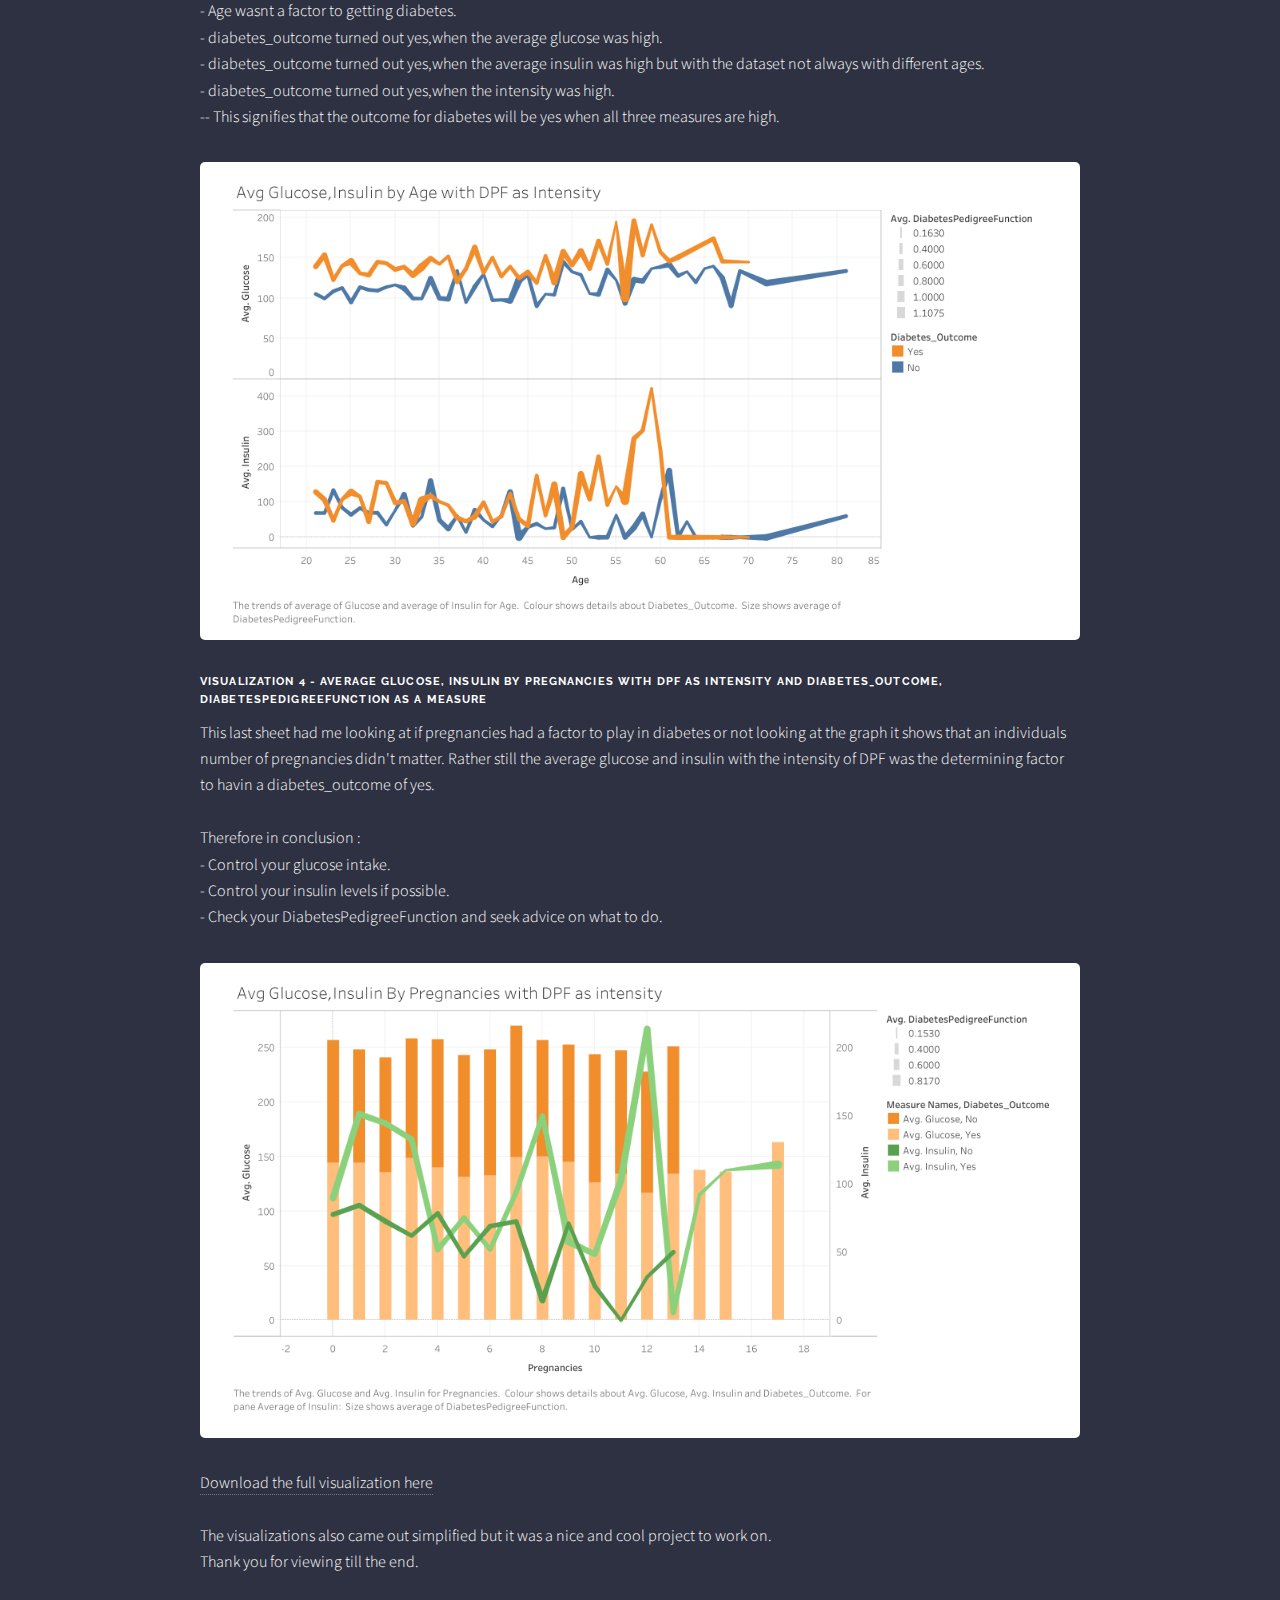
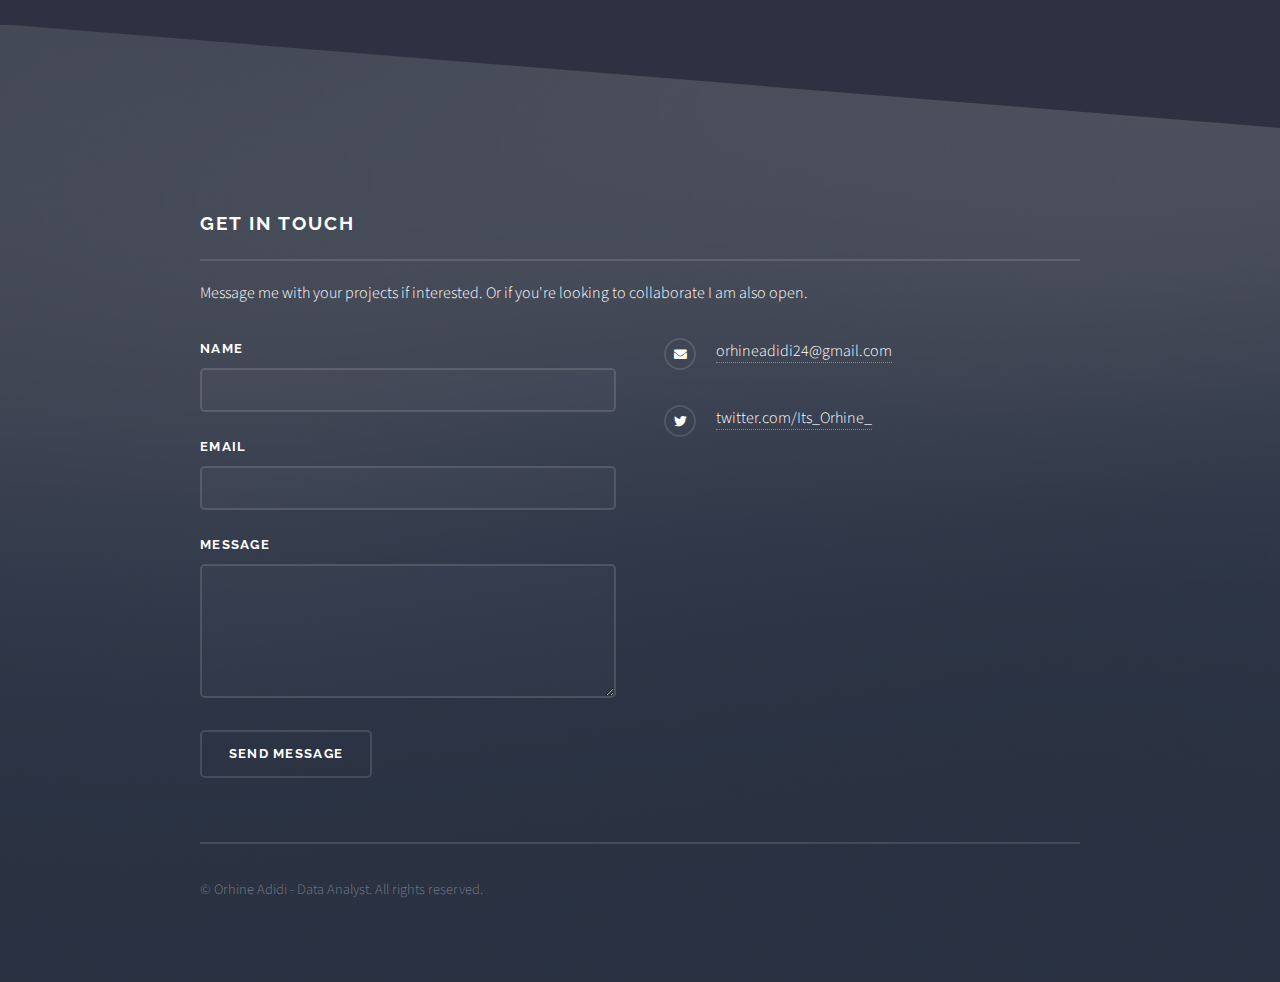
<file: Diabetes.html>
<!DOCTYPE HTML>
<!--
	Solid State by HTML5 UP
	html5up.net | @ajlkn
	Free for personal and commercial use under the CCA 3.0 license (html5up.net/license)
-->
<html>
	<head>
		<title>Diabetes Outcome-Portfolio</title>
		<meta charset="utf-8" />
		<meta name="viewport" content="width=device-width, initial-scale=1, user-scalable=no" />
		<link rel="stylesheet" href="assets/css/main.css" />
		<noscript><link rel="stylesheet" href="assets/css/noscript.css" /></noscript>
	</head>
	<body class="is-preload">

		<!-- Page Wrapper -->
			<div id="page-wrapper">

				<!-- Header -->
					<header id="header">
						<h1><a href="index.html">Orhine Adidi-Portfolio</a></h1>
					<!--	<nav>
							<a href="#menu">Menu</a>
						</nav> -->
					</header>

				<!-- Menu 
					<nav id="menu">
						<div class="inner">
							<h2>Menu</h2>
							<ul class="links">
								<li><a href="index.html">Home</a></li>
								<li><a href="generic.html">Generic</a></li>
								<li><a href="elements.html">Elements</a></li>
							</ul>
							<a href="#" class="close">Close</a>
						</div> -->
					</nav>

				<!-- Wrapper -->
					<section id="wrapper">
						<header>
							<div class="inner">
								<h2>Diabetes Outcome Analysis</h2>
								<p>This Project tackles the positive or negative outcome of diabetes with regards to the different factors. I was able to analyze this data with the use of MySQL and Tableau.</p>
							</div>
						</header>

						<!-- Content -->
							<div class="wrapper">
								<div class="inner">

									<h3 class="major">The Process</h3>
									<p> <span class="image left"><img src="images/diabetes.jpg" alt="" /></span>This turned out to be a simple project due to the dataset being easy to use. I would have done this in excel but I decided to use MySQL to brush up on my skills there. I got this dataset from kaggle.com which has a bunch more.
										I started off by importing the table which came as an excel csv file from kaggle, into MySQL, then I checked that the datatypes were according to what I wanted. The dataset had a total of 768 rows by 10 columns.</p>

									<br>
									<br>
						
									<h4 class="major">MySQL</h4>
									<p> The dataset had NO NUll values or Blank cells so there was little to no cleaning of the data.
										The outcome for diabetes came in integer datatype as 0s and 1s for output,
										so I created a new column called diabetes_outcome with varchar datatype and equated it to
										the outcome column, signifying that 0 means No and 1 means Yes for diabetes.
										
										After that I ordered the table by age,glucose,bloodpressure etc for a better understanding
										when I want to visualize.
										</p>
									
									<div class="col-12"><span class="image fit"><img src="images/Diabetes/DiabetesCode.png" alt="" /></span></div>
									<a href="https://github.com/Adine24/Data-Analysis---Portfolio/blob/main/Diabetes.sql">You can see the full code here</a>

									<br>
									<br>

									<h4 class="major">Tableau visaulization</h4>
									<p>After I was satisfied with my SQL codes and ouput, I imported the data into Tableau for
										visualization. It took me a while to get the correct visualizations I needed. I had to combine and test
										all the columns against each other before I could get good visualizations that were okay with me. 
										Age and glucose column turned out to be the most common factor I used when visualizing.</p>

										<h4>Dashboard 1 and 2</h4>
										<p>The visuals starts with the average measures(Glucose, Insulin, BMI, Skinthickness) shown as 
											values and in a bar chart</p>
										<div class="col-12"><span class="image fit"><img src="images/Diabetes/Dashboard 1.png" alt="" /></span></div>
	
										<div class="col-12"><span class="image fit"><img src="images/Diabetes/Dashboard 2.png" alt="" /></span></div>
									
										<h4>Visualization 1 - Amount of glucose by age with diabetes_outcome as a measure </h4>
										<p>Read details below</p>
										<div class="col-12"><span class="image fit"><img src="images/Diabetes/Sheet 1 .png" alt="" /></span></div>
										
										<h4>Visualization 1 continued</h4>
										<p>This visualization shows the average glucose in different age groups and whether or not 
											they had diabetes and obviously as it turned out, age wasn't a facotor if they had diabetes or 
											not. Rather the average amount of glucose was a factor. but the average amount glucose wasnt 
											determined by the age. For example a 32 year old with average glucose of 128.9 and a 42 year old
											with average glucose of 127.3 both had and diabetes_outcome of 1(yes) indicating that the less or
											or more glucose someone had with respect to their age wasnt the only factor for one getting
											diabetes.</p>
										<div class="col-12"><span class="image fit"><img src="images/Diabetes/Sheet 1.1.png" alt="" /></span></div>
										
										<h4>Visualization 2 - Average BMI(Body Mass Index),SkinThickness by Age with diabetes_outcome and 
											DiabetesPedigreeFunction(DPF) as a measure</h4>
										<p>This visualization had me looking at if BMI or SkinThickness had a play in getting diabetes
											or not. As you move along the chart the average BMI, SkinThickness and DPF varies with respect to
											different ages. This showed me that it wasnt about the individuals BMI or SkinThickness 
											or their age.</p>
										<div class="col-12"><span class="image fit"><img src="images/Diabetes/Sheet 2.png" alt="" /></span></div>
										
										<h4>Visualization 3 - Average Glucose, Insulin by Age with DPF as Intensity and diabetes_outcome, 
											DiabetesPedigreeFunction(DPF) as a measure</h4>
										<p>With this visualization I checked for average Glucose,Insulin with respect to Age and used
											DPF to Intensify the diabetes_outcome for yes and no results whcih are the areas with thick lines. 
											<br>
											<br>
											It turned out this way:
											<br>
											- Age wasnt a factor to getting diabetes.
											<br>
											- diabetes_outcome turned out yes,when the average glucose was high.
											<br>
											- diabetes_outcome turned out yes,when the average insulin was high but with the dataset
											 not always with different ages.
											 <br>
											- diabetes_outcome turned out yes,when the intensity was high.
											<br>
											
											-- This signifies that the outcome for diabetes will be yes when all three measures are high.</p>
										<div class="col-12"><span class="image fit"><img src="images/Diabetes/Sheet 3.png" alt="" /></span></div>
										
										<h4>Visualization 4 - Average Glucose, Insulin by Pregnancies with DPF as intensity and diabetes_outcome, 
											DiabetesPedigreeFunction as a measure</h4>
										<p>This last sheet had me looking at if pregnancies had a factor to play in diabetes or not
											looking at the graph it shows that an individuals number of pregnancies didn't matter. Rather
											still the average glucose and insulin with the intensity of DPF was the determining factor to
											havin a diabetes_outcome of yes.
											<br>
											<br>
											Therefore in conclusion :
											<br>
											- Control your glucose intake.
											<br>
											- Control your insulin levels if possible.
											<br>
											- Check your DiabetesPedigreeFunction and seek advice on what to do.</p>
										<div class="col-12"><span class="image fit"><img src="images/Diabetes/Sheet 4.png" alt="" /></span></div>
										
	
										<a href="https://github.com/Adine24/Data-Analysis---Portfolio">Download the full visualization here</a>

										<br>
										<br>

										<p>The visualizations also came out simplified but it was a nice and cool project to work on. <br>
											Thank you for viewing till the end.</p>

								<!--	<section class="features">
										<article>
											<a href="#" class="image"><img src="images/pic04.jpg" alt="" /></a>
											<h3 class="major">Sed feugiat lorem</h3>
											<p>Lorem ipsum dolor sit amet, consectetur adipiscing vehicula id nulla dignissim dapibus ultrices.</p>
											<a href="#" class="special">Learn more</a>
										</article>
										<article>
											<a href="#" class="image"><img src="images/pic05.jpg" alt="" /></a>
											<h3 class="major">Nisl placerat</h3>
											<p>Lorem ipsum dolor sit amet, consectetur adipiscing vehicula id nulla dignissim dapibus ultrices.</p>
											<a href="#" class="special">Learn more</a>
										</article>
									</section> -->

								</div>
							</div>

					</section>

				<!-- Footer -->
					<section id="footer">
						<div class="inner">
							<h2 class="major">Get in touch</h2>
							<p>Message me with your projects if interested. Or if you're looking to collaborate I am also open.</p>
							<form method="post" action="#">
								<div class="fields">
									<div class="field">
										<label for="name">Name</label>
										<input type="text" name="name" id="name" />
									</div>
									<div class="field">
										<label for="email">Email</label>
										<input type="email" name="email" id="email" />
									</div>
									<div class="field">
										<label for="message">Message</label>
										<textarea name="message" id="message" rows="4"></textarea>
									</div>
								</div>
								<ul class="actions">
									<li><input type="submit" value="Send Message" /></li>
								</ul>
							</form>
							<ul class="contact">
								<!--	<li class="icon solid fa-home">
									Untitled Inc<br />
									1234 Somewhere Road Suite #2894<br />
									Nashville, TN 00000-0000
								</li> -->
							<!--	<li class="icon solid fa-phone">(000) 000-0000</li> -->
							<li class="icon solid fa-envelope"><a href="#">orhineadidi24@gmail.com</a></li>
							<li class="icon brands fa-twitter"><a href="https://twitter.com/Its_Orhine_">twitter.com/Its_Orhine_</a></li>
						<!--	<li class="icon brands fa-facebook-f"><a href="#">facebook.com/untitled-tld</a></li>
							<li class="icon brands fa-instagram"><a href="#">instagram.com/untitled-tld</a></li> -->
							</ul>
							<ul class="copyright">
								<li>&copy; Orhine Adidi - Data Analyst. All rights reserved.</li><li> <a href=""></a></li>
							</ul>
						</div>
					</section>

			</div>

		<!-- Scripts -->
			<script src="assets/js/jquery.min.js"></script>
			<script src="assets/js/jquery.scrollex.min.js"></script>
			<script src="assets/js/browser.min.js"></script>
			<script src="assets/js/breakpoints.min.js"></script>
			<script src="assets/js/util.js"></script>
			<script src="assets/js/main.js"></script>

	</body>
</html>
</file>
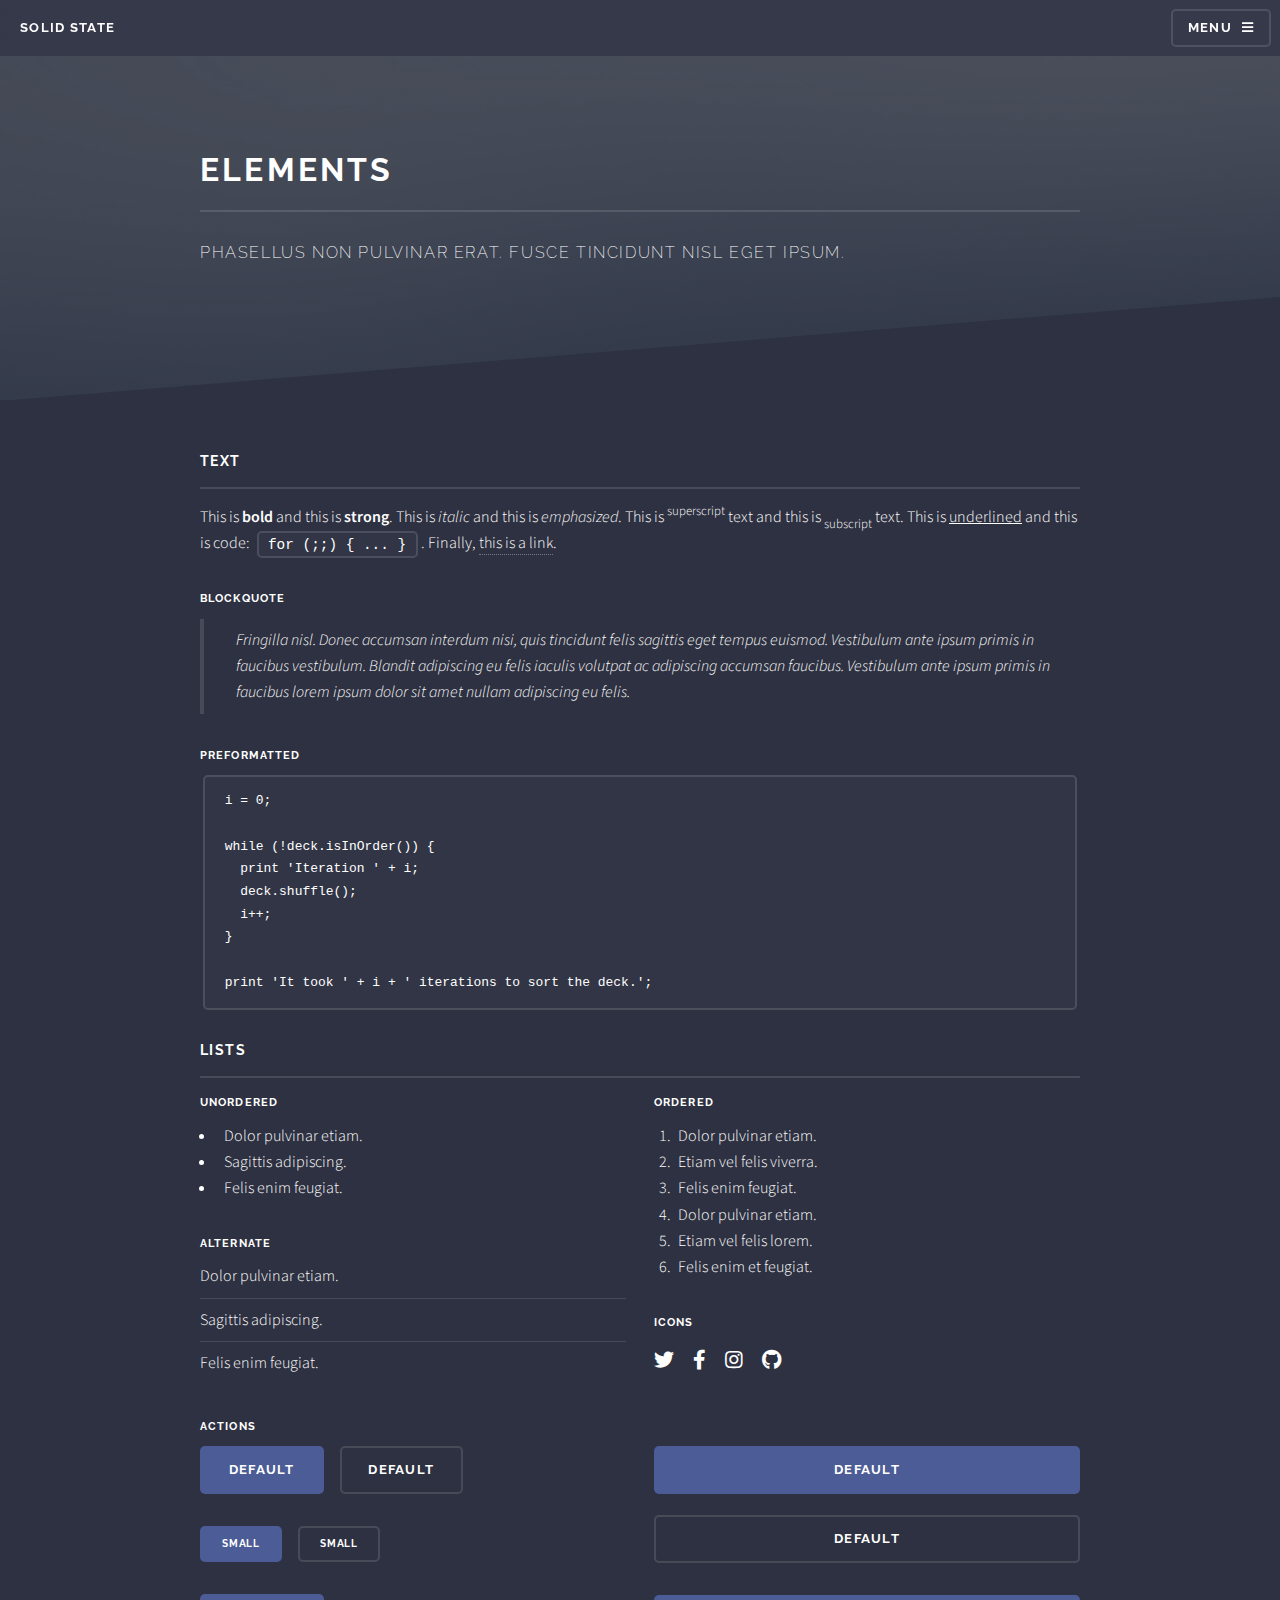
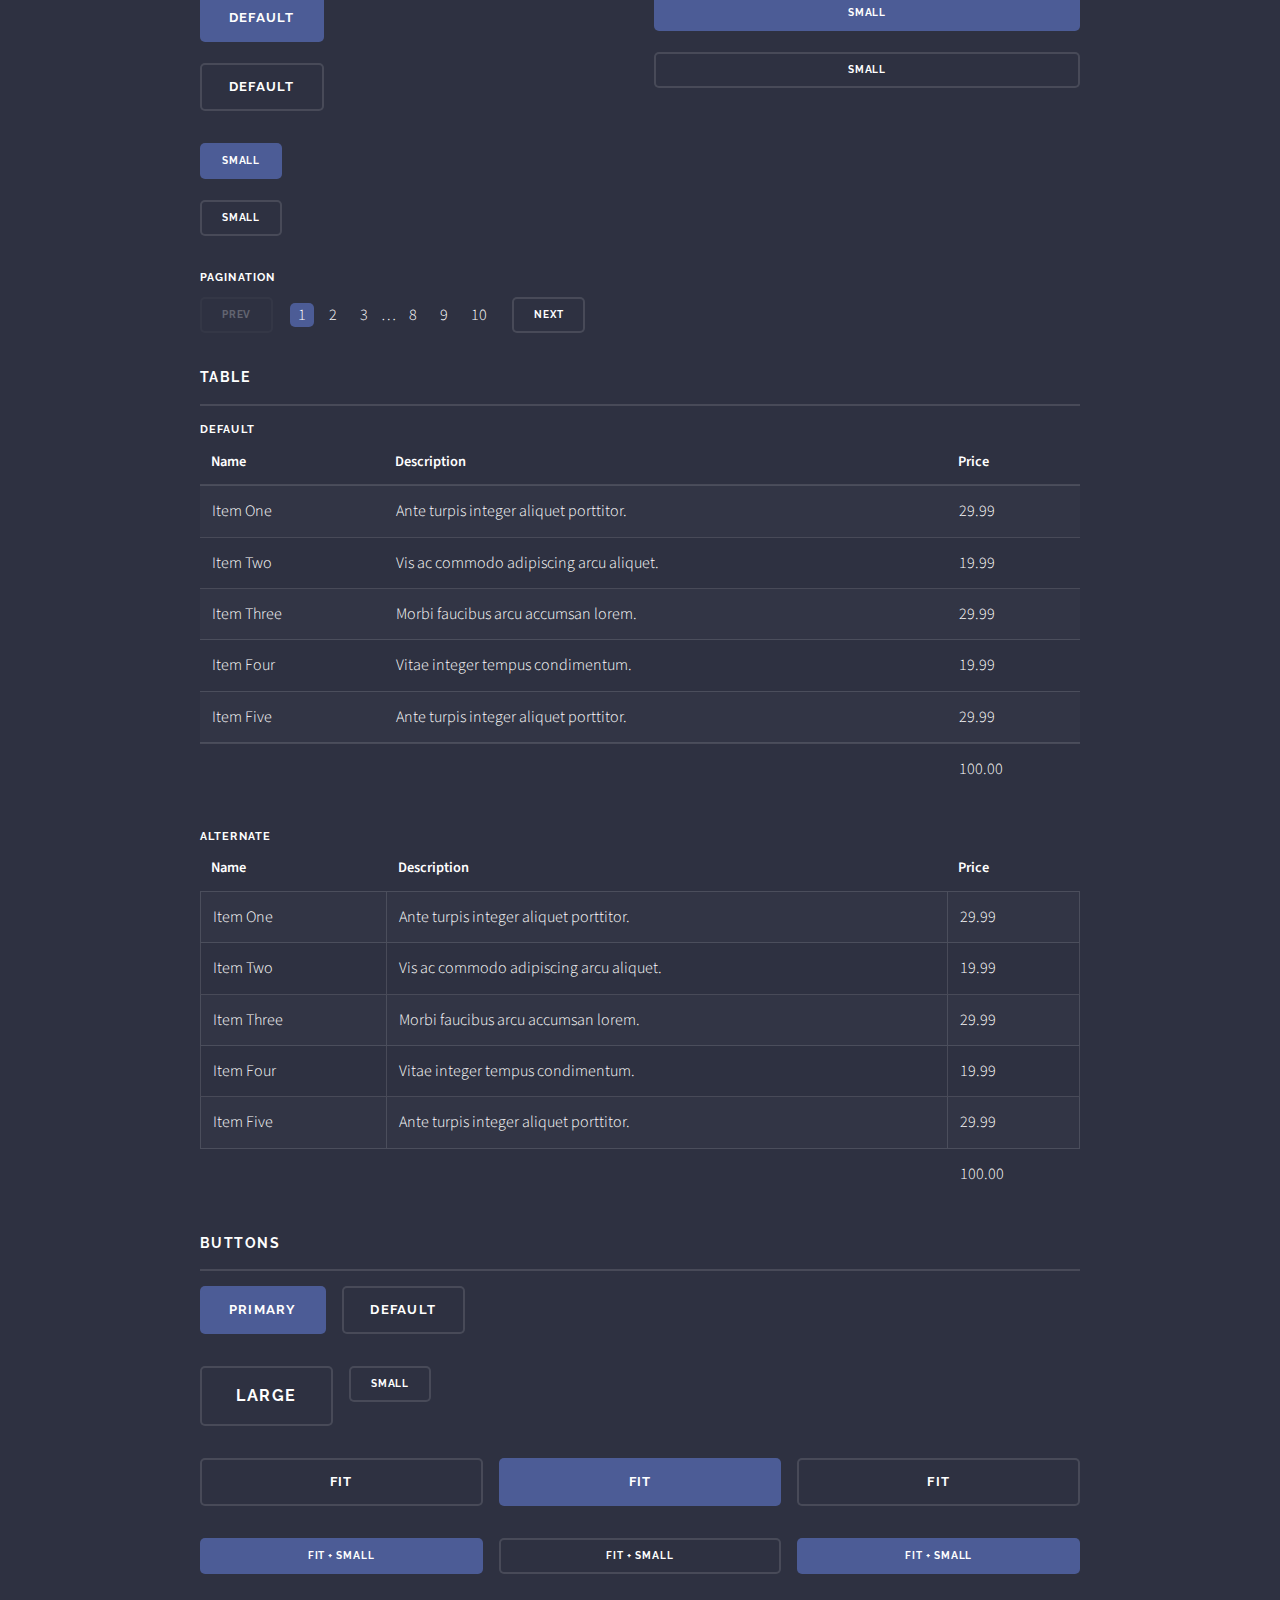
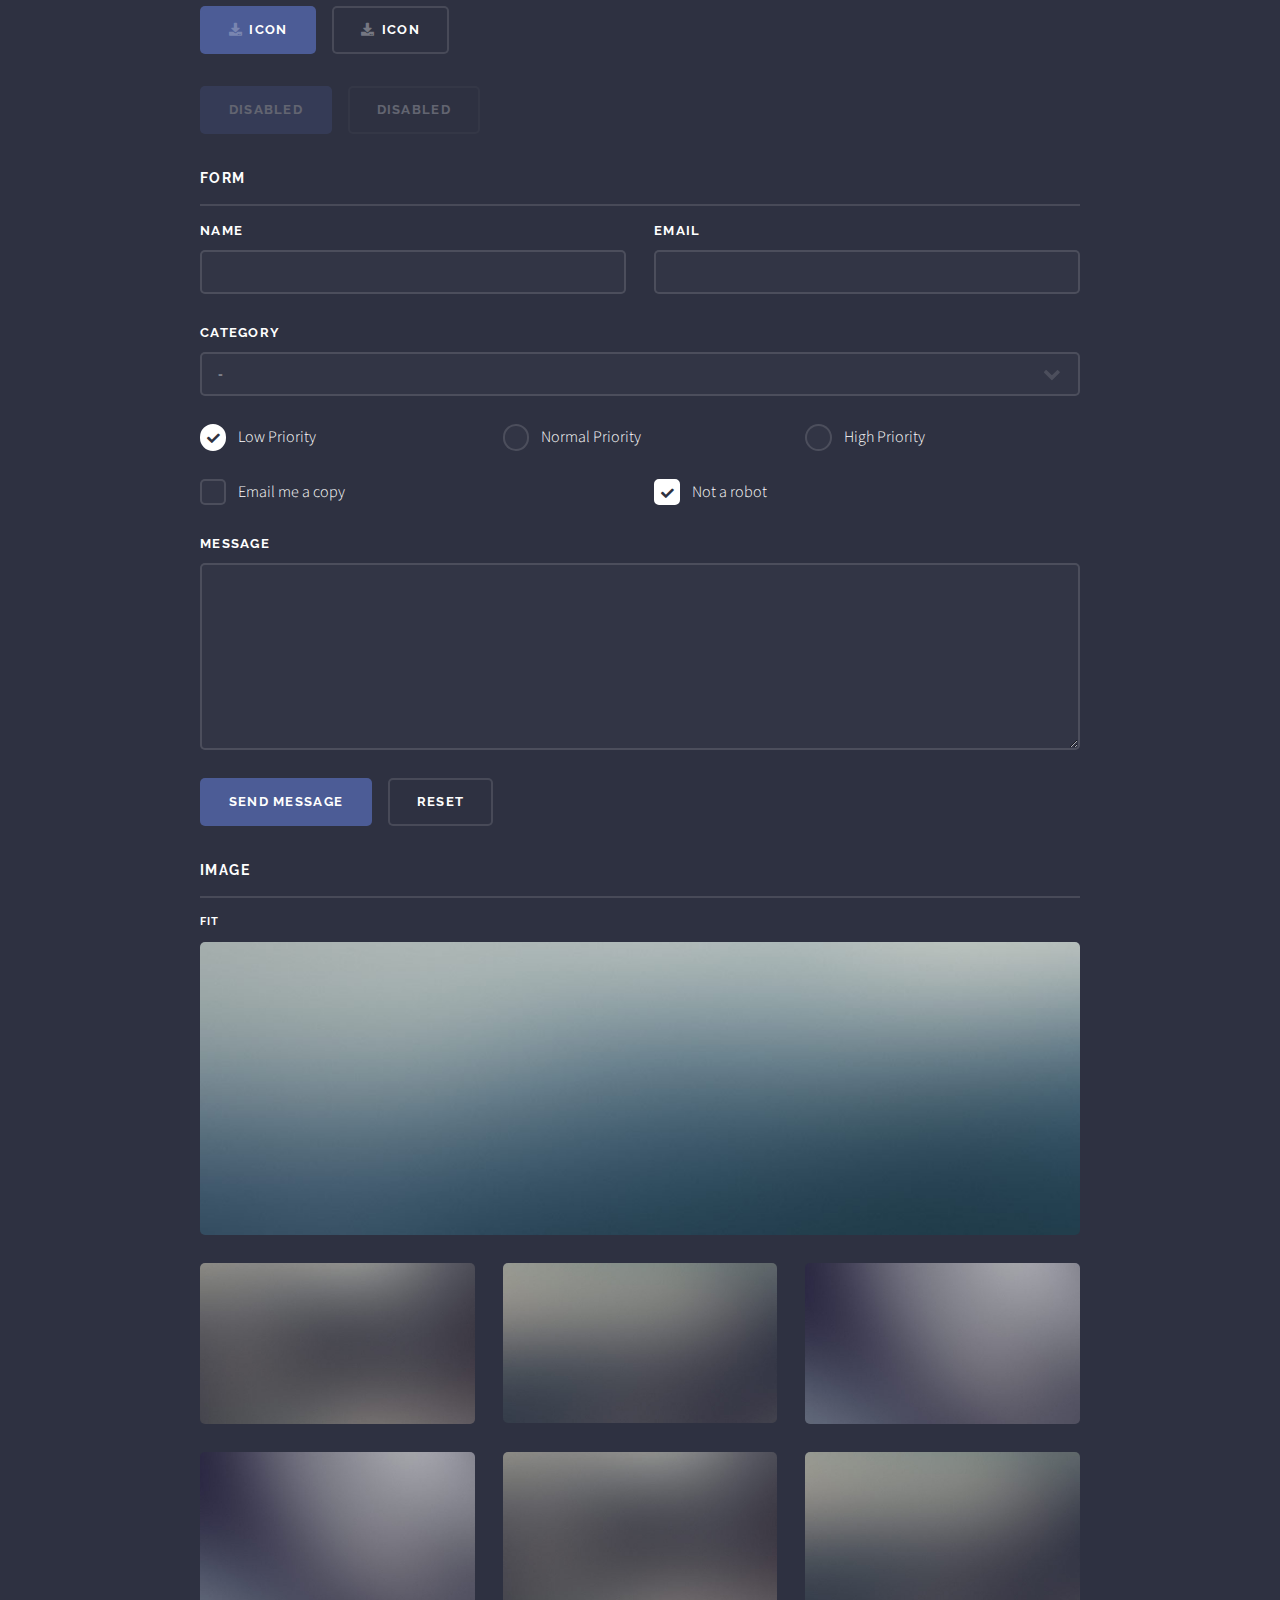
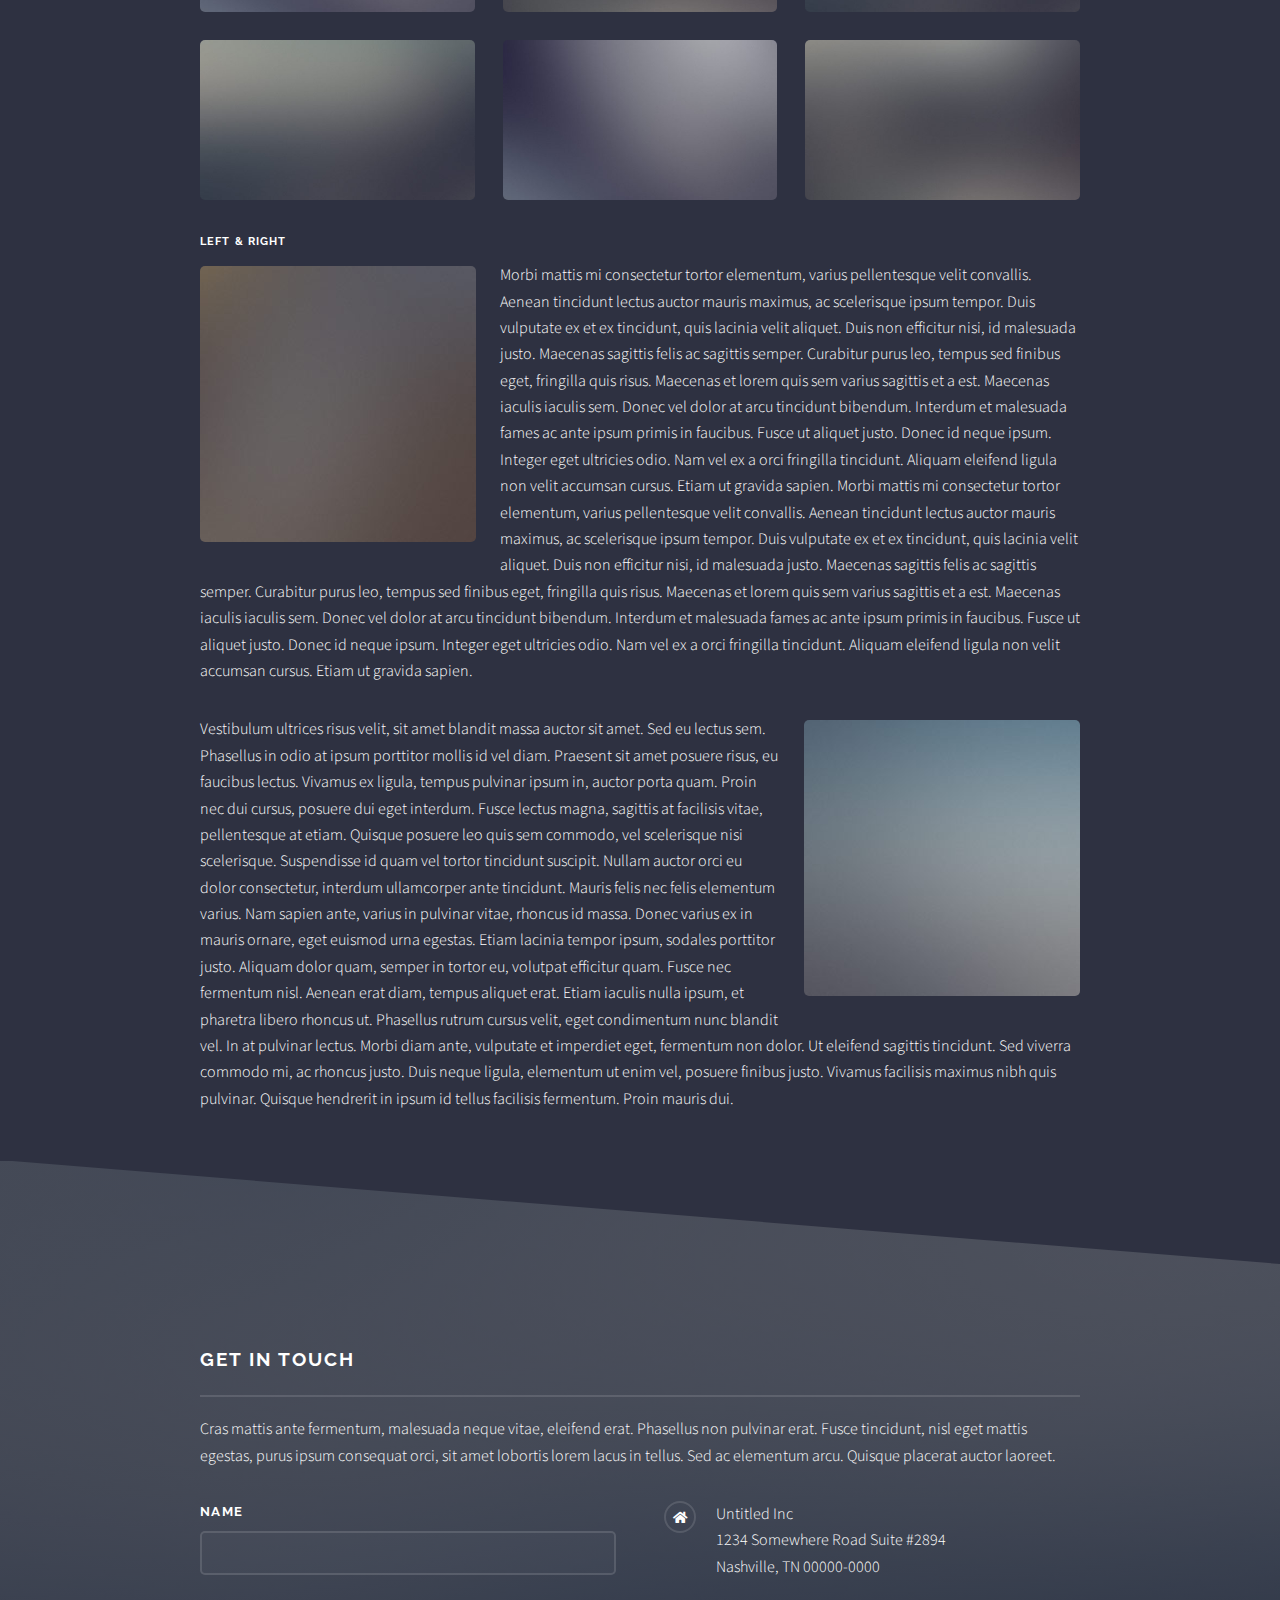
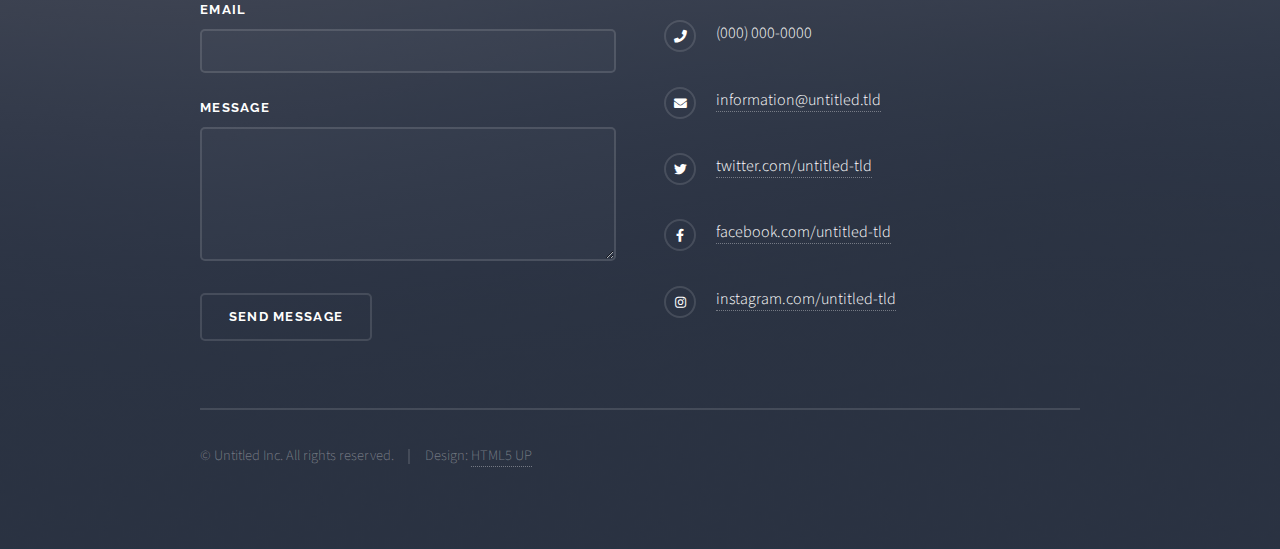
<file: elements.html>
<!DOCTYPE HTML>
<!--
	Solid State by HTML5 UP
	html5up.net | @ajlkn
	Free for personal and commercial use under the CCA 3.0 license (html5up.net/license)
-->
<html>
	<head>
		<title>Elements - Solid State by HTML5 UP</title>
		<meta charset="utf-8" />
		<meta name="viewport" content="width=device-width, initial-scale=1, user-scalable=no" />
		<link rel="stylesheet" href="assets/css/main.css" />
		<noscript><link rel="stylesheet" href="assets/css/noscript.css" /></noscript>
	</head>
	<body class="is-preload">

		<!-- Page Wrapper -->
			<div id="page-wrapper">

				<!-- Header -->
					<header id="header">
						<h1><a href="index.html">Solid State</a></h1>
						<nav>
							<a href="#menu">Menu</a>
						</nav>
					</header>

				<!-- Menu -->
					<nav id="menu">
						<div class="inner">
							<h2>Menu</h2>
							<ul class="links">
								<li><a href="index.html">Home</a></li>
								<li><a href="generic.html">Generic</a></li>
								<li><a href="elements.html">Elements</a></li>
								<li><a href="#">Log In</a></li>
								<li><a href="#">Sign Up</a></li>
							</ul>
							<a href="#" class="close">Close</a>
						</div>
					</nav>

				<!-- Wrapper -->
					<section id="wrapper">
						<header>
							<div class="inner">
								<h2>Elements</h2>
								<p>Phasellus non pulvinar erat. Fusce tincidunt nisl eget ipsum.</p>
							</div>
						</header>

						<!-- Content -->
							<div class="wrapper">
								<div class="inner">

									<section>
										<h3 class="major">Text</h3>
										<p>This is <b>bold</b> and this is <strong>strong</strong>. This is <i>italic</i> and this is <em>emphasized</em>.
										This is <sup>superscript</sup> text and this is <sub>subscript</sub> text.
										This is <u>underlined</u> and this is code: <code>for (;;) { ... }</code>. Finally, <a href="#">this is a link</a>.</p>
										<h4>Blockquote</h4>
										<blockquote>Fringilla nisl. Donec accumsan interdum nisi, quis tincidunt felis sagittis eget tempus euismod. Vestibulum ante ipsum primis in faucibus vestibulum. Blandit adipiscing eu felis iaculis volutpat ac adipiscing accumsan faucibus. Vestibulum ante ipsum primis in faucibus lorem ipsum dolor sit amet nullam adipiscing eu felis.</blockquote>
										<h4>Preformatted</h4>
										<pre><code>i = 0;

while (!deck.isInOrder()) {
  print 'Iteration ' + i;
  deck.shuffle();
  i++;
}

print 'It took ' + i + ' iterations to sort the deck.';</code></pre>
									</section>

									<section>
										<h3 class="major">Lists</h3>
										<div class="row">
											<div class="col-6 col-12-medium">
												<h4>Unordered</h4>
												<ul>
													<li>Dolor pulvinar etiam.</li>
													<li>Sagittis adipiscing.</li>
													<li>Felis enim feugiat.</li>
												</ul>
												<h4>Alternate</h4>
												<ul class="alt">
													<li>Dolor pulvinar etiam.</li>
													<li>Sagittis adipiscing.</li>
													<li>Felis enim feugiat.</li>
												</ul>
											</div>
											<div class="col-6 col-12-medium">
												<h4>Ordered</h4>
												<ol>
													<li>Dolor pulvinar etiam.</li>
													<li>Etiam vel felis viverra.</li>
													<li>Felis enim feugiat.</li>
													<li>Dolor pulvinar etiam.</li>
													<li>Etiam vel felis lorem.</li>
													<li>Felis enim et feugiat.</li>
												</ol>
												<h4>Icons</h4>
												<ul class="icons">
													<li><a href="#" class="icon brands fa-twitter"><span class="label">Twitter</span></a></li>
													<li><a href="#" class="icon brands fa-facebook-f"><span class="label">Facebook</span></a></li>
													<li><a href="#" class="icon brands fa-instagram"><span class="label">Instagram</span></a></li>
													<li><a href="#" class="icon brands fa-github"><span class="label">Github</span></a></li>
												</ul>
											</div>
										</div>
										<h4>Actions</h4>
										<div class="row">
											<div class="col-6 col-12-medium">
												<ul class="actions">
													<li><a href="#" class="button primary">Default</a></li>
													<li><a href="#" class="button">Default</a></li>
												</ul>
												<ul class="actions small">
													<li><a href="#" class="button primary small">Small</a></li>
													<li><a href="#" class="button small">Small</a></li>
												</ul>
												<ul class="actions stacked">
													<li><a href="#" class="button primary">Default</a></li>
													<li><a href="#" class="button">Default</a></li>
												</ul>
												<ul class="actions stacked small">
													<li><a href="#" class="button primary small">Small</a></li>
													<li><a href="#" class="button small">Small</a></li>
												</ul>
											</div>
											<div class="col-6 col-12-medium">
												<ul class="actions stacked">
													<li><a href="#" class="button primary fit">Default</a></li>
													<li><a href="#" class="button fit">Default</a></li>
												</ul>
												<ul class="actions stacked small">
													<li><a href="#" class="button primary small fit">Small</a></li>
													<li><a href="#" class="button small fit">Small</a></li>
												</ul>
											</div>
										</div>
										<h4>Pagination</h4>
										<ul class="pagination">
											<li><span class="button small disabled">Prev</span></li>
											<li><a href="#" class="page active">1</a></li>
											<li><a href="#" class="page">2</a></li>
											<li><a href="#" class="page">3</a></li>
											<li><span>&hellip;</span></li>
											<li><a href="#" class="page">8</a></li>
											<li><a href="#" class="page">9</a></li>
											<li><a href="#" class="page">10</a></li>
											<li><a href="#" class="button small">Next</a></li>
										</ul>
									</section>

									<section>
										<h3 class="major">Table</h3>
										<h4>Default</h4>
										<div class="table-wrapper">
											<table>
												<thead>
													<tr>
														<th>Name</th>
														<th>Description</th>
														<th>Price</th>
													</tr>
												</thead>
												<tbody>
													<tr>
														<td>Item One</td>
														<td>Ante turpis integer aliquet porttitor.</td>
														<td>29.99</td>
													</tr>
													<tr>
														<td>Item Two</td>
														<td>Vis ac commodo adipiscing arcu aliquet.</td>
														<td>19.99</td>
													</tr>
													<tr>
														<td>Item Three</td>
														<td> Morbi faucibus arcu accumsan lorem.</td>
														<td>29.99</td>
													</tr>
													<tr>
														<td>Item Four</td>
														<td>Vitae integer tempus condimentum.</td>
														<td>19.99</td>
													</tr>
													<tr>
														<td>Item Five</td>
														<td>Ante turpis integer aliquet porttitor.</td>
														<td>29.99</td>
													</tr>
												</tbody>
												<tfoot>
													<tr>
														<td colspan="2"></td>
														<td>100.00</td>
													</tr>
												</tfoot>
											</table>
										</div>

										<h4>Alternate</h4>
										<div class="table-wrapper">
											<table class="alt">
												<thead>
													<tr>
														<th>Name</th>
														<th>Description</th>
														<th>Price</th>
													</tr>
												</thead>
												<tbody>
													<tr>
														<td>Item One</td>
														<td>Ante turpis integer aliquet porttitor.</td>
														<td>29.99</td>
													</tr>
													<tr>
														<td>Item Two</td>
														<td>Vis ac commodo adipiscing arcu aliquet.</td>
														<td>19.99</td>
													</tr>
													<tr>
														<td>Item Three</td>
														<td> Morbi faucibus arcu accumsan lorem.</td>
														<td>29.99</td>
													</tr>
													<tr>
														<td>Item Four</td>
														<td>Vitae integer tempus condimentum.</td>
														<td>19.99</td>
													</tr>
													<tr>
														<td>Item Five</td>
														<td>Ante turpis integer aliquet porttitor.</td>
														<td>29.99</td>
													</tr>
												</tbody>
												<tfoot>
													<tr>
														<td colspan="2"></td>
														<td>100.00</td>
													</tr>
												</tfoot>
											</table>
										</div>
									</section>

									<section>
										<h3 class="major">Buttons</h3>
										<ul class="actions">
											<li><a href="#" class="button primary">Primary</a></li>
											<li><a href="#" class="button">Default</a></li>
										</ul>
										<ul class="actions">
											<li><a href="#" class="button large">Large</a></li>
											<li><a href="#" class="button small">Small</a></li>
										</ul>
										<ul class="actions fit">
											<li><a href="#" class="button fit">Fit</a></li>
											<li><a href="#" class="button primary fit">Fit</a></li>
											<li><a href="#" class="button fit">Fit</a></li>
										</ul>
										<ul class="actions fit small">
											<li><a href="#" class="button primary fit small">Fit + Small</a></li>
											<li><a href="#" class="button fit small">Fit + Small</a></li>
											<li><a href="#" class="button primary fit small">Fit + Small</a></li>
										</ul>
										<ul class="actions">
											<li><a href="#" class="button primary icon solid fa-download">Icon</a></li>
											<li><a href="#" class="button icon solid fa-download">Icon</a></li>
										</ul>
										<ul class="actions">
											<li><span class="button primary disabled">Disabled</span></li>
											<li><span class="button disabled">Disabled</span></li>
										</ul>
									</section>

									<section>
										<h3 class="major">Form</h3>
										<form method="post" action="#">
											<div class="row gtr-uniform">
												<div class="col-6 col-12-xsmall">
													<label for="demo-name">Name</label>
													<input type="text" name="demo-name" id="demo-name" value="" />
												</div>
												<div class="col-6 col-12-xsmall">
													<label for="demo-email">Email</label>
													<input type="email" name="demo-email" id="demo-email" value="" />
												</div>
												<div class="col-12">
													<label for="demo-category">Category</label>
													<select name="demo-category" id="demo-category">
														<option value="">-</option>
														<option value="1">Manufacturing</option>
														<option value="1">Shipping</option>
														<option value="1">Administration</option>
														<option value="1">Human Resources</option>
													</select>
												</div>
												<div class="col-4 col-12-small">
													<input type="radio" id="demo-priority-low" name="demo-priority" checked>
													<label for="demo-priority-low">Low Priority</label>
												</div>
												<div class="col-4 col-12-small">
													<input type="radio" id="demo-priority-normal" name="demo-priority">
													<label for="demo-priority-normal">Normal Priority</label>
												</div>
												<div class="col-4 col-12-small">
													<input type="radio" id="demo-priority-high" name="demo-priority">
													<label for="demo-priority-high">High Priority</label>
												</div>
												<div class="col-6 col-12-small">
													<input type="checkbox" id="demo-copy" name="demo-copy">
													<label for="demo-copy">Email me a copy</label>
												</div>
												<div class="col-6 col-12-small">
													<input type="checkbox" id="demo-human" name="demo-human" checked>
													<label for="demo-human">Not a robot</label>
												</div>
												<div class="col-12">
													<label for="demo-message">Message</label>
													<textarea name="demo-message" id="demo-message" rows="6"></textarea>
												</div>
												<div class="col-12">
													<ul class="actions">
														<li><input type="submit" value="Send Message" class="primary" /></li>
														<li><input type="reset" value="Reset" /></li>
													</ul>
												</div>
											</div>
										</form>
									</section>

									<section>
										<h3 class="major">Image</h3>
										<h4>Fit</h4>
										<div class="box alt">
											<div class="row gtr-uniform">
												<div class="col-12"><span class="image fit"><img src="images/pic08.jpg" alt="" /></span></div>
												<div class="col-4"><span class="image fit"><img src="images/pic05.jpg" alt="" /></span></div>
												<div class="col-4"><span class="image fit"><img src="images/pic06.jpg" alt="" /></span></div>
												<div class="col-4"><span class="image fit"><img src="images/pic07.jpg" alt="" /></span></div>
												<div class="col-4"><span class="image fit"><img src="images/pic07.jpg" alt="" /></span></div>
												<div class="col-4"><span class="image fit"><img src="images/pic05.jpg" alt="" /></span></div>
												<div class="col-4"><span class="image fit"><img src="images/pic06.jpg" alt="" /></span></div>
												<div class="col-4"><span class="image fit"><img src="images/pic06.jpg" alt="" /></span></div>
												<div class="col-4"><span class="image fit"><img src="images/pic07.jpg" alt="" /></span></div>
												<div class="col-4"><span class="image fit"><img src="images/pic05.jpg" alt="" /></span></div>
											</div>
										</div>
										<h4>Left &amp; Right</h4>
										<p><span class="image left"><img src="images/pic01.jpg" alt="" /></span>Morbi mattis mi consectetur tortor elementum, varius pellentesque velit convallis. Aenean tincidunt lectus auctor mauris maximus, ac scelerisque ipsum tempor. Duis vulputate ex et ex tincidunt, quis lacinia velit aliquet. Duis non efficitur nisi, id malesuada justo. Maecenas sagittis felis ac sagittis semper. Curabitur purus leo, tempus sed finibus eget, fringilla quis risus. Maecenas et lorem quis sem varius sagittis et a est. Maecenas iaculis iaculis sem. Donec vel dolor at arcu tincidunt bibendum. Interdum et malesuada fames ac ante ipsum primis in faucibus. Fusce ut aliquet justo. Donec id neque ipsum. Integer eget ultricies odio. Nam vel ex a orci fringilla tincidunt. Aliquam eleifend ligula non velit accumsan cursus. Etiam ut gravida sapien. Morbi mattis mi consectetur tortor elementum, varius pellentesque velit convallis. Aenean tincidunt lectus auctor mauris maximus, ac scelerisque ipsum tempor. Duis vulputate ex et ex tincidunt, quis lacinia velit aliquet. Duis non efficitur nisi, id malesuada justo. Maecenas sagittis felis ac sagittis semper. Curabitur purus leo, tempus sed finibus eget, fringilla quis risus. Maecenas et lorem quis sem varius sagittis et a est. Maecenas iaculis iaculis sem. Donec vel dolor at arcu tincidunt bibendum. Interdum et malesuada fames ac ante ipsum primis in faucibus. Fusce ut aliquet justo. Donec id neque ipsum. Integer eget ultricies odio. Nam vel ex a orci fringilla tincidunt. Aliquam eleifend ligula non velit accumsan cursus. Etiam ut gravida sapien.</p>
										<p><span class="image right"><img src="images/pic02.jpg" alt="" /></span>Vestibulum ultrices risus velit, sit amet blandit massa auctor sit amet. Sed eu lectus sem. Phasellus in odio at ipsum porttitor mollis id vel diam. Praesent sit amet posuere risus, eu faucibus lectus. Vivamus ex ligula, tempus pulvinar ipsum in, auctor porta quam. Proin nec dui cursus, posuere dui eget interdum. Fusce lectus magna, sagittis at facilisis vitae, pellentesque at etiam. Quisque posuere leo quis sem commodo, vel scelerisque nisi scelerisque. Suspendisse id quam vel tortor tincidunt suscipit. Nullam auctor orci eu dolor consectetur, interdum ullamcorper ante tincidunt. Mauris felis nec felis elementum varius. Nam sapien ante, varius in pulvinar vitae, rhoncus id massa. Donec varius ex in mauris ornare, eget euismod urna egestas. Etiam lacinia tempor ipsum, sodales porttitor justo. Aliquam dolor quam, semper in tortor eu, volutpat efficitur quam. Fusce nec fermentum nisl. Aenean erat diam, tempus aliquet erat. Etiam iaculis nulla ipsum, et pharetra libero rhoncus ut. Phasellus rutrum cursus velit, eget condimentum nunc blandit vel. In at pulvinar lectus. Morbi diam ante, vulputate et imperdiet eget, fermentum non dolor. Ut eleifend sagittis tincidunt. Sed viverra commodo mi, ac rhoncus justo. Duis neque ligula, elementum ut enim vel, posuere finibus justo. Vivamus facilisis maximus nibh quis pulvinar. Quisque hendrerit in ipsum id tellus facilisis fermentum. Proin mauris dui.</p>
									</section>

								</div>
							</div>

					</section>

				<!-- Footer -->
					<section id="footer">
						<div class="inner">
							<h2 class="major">Get in touch</h2>
							<p>Cras mattis ante fermentum, malesuada neque vitae, eleifend erat. Phasellus non pulvinar erat. Fusce tincidunt, nisl eget mattis egestas, purus ipsum consequat orci, sit amet lobortis lorem lacus in tellus. Sed ac elementum arcu. Quisque placerat auctor laoreet.</p>
							<form method="post" action="#">
								<div class="fields">
									<div class="field">
										<label for="name">Name</label>
										<input type="text" name="name" id="name" />
									</div>
									<div class="field">
										<label for="email">Email</label>
										<input type="email" name="email" id="email" />
									</div>
									<div class="field">
										<label for="message">Message</label>
										<textarea name="message" id="message" rows="4"></textarea>
									</div>
								</div>
								<ul class="actions">
									<li><input type="submit" value="Send Message" /></li>
								</ul>
							</form>
							<ul class="contact">
								<li class="icon solid fa-home">
									Untitled Inc<br />
									1234 Somewhere Road Suite #2894<br />
									Nashville, TN 00000-0000
								</li>
								<li class="icon solid fa-phone">(000) 000-0000</li>
								<li class="icon solid fa-envelope"><a href="#">information@untitled.tld</a></li>
								<li class="icon brands fa-twitter"><a href="#">twitter.com/untitled-tld</a></li>
								<li class="icon brands fa-facebook-f"><a href="#">facebook.com/untitled-tld</a></li>
								<li class="icon brands fa-instagram"><a href="#">instagram.com/untitled-tld</a></li>
							</ul>
							<ul class="copyright">
								<li>&copy; Untitled Inc. All rights reserved.</li><li>Design: <a href="http://html5up.net">HTML5 UP</a></li>
							</ul>
						</div>
					</section>

			</div>

		<!-- Scripts -->
			<script src="assets/js/jquery.min.js"></script>
			<script src="assets/js/jquery.scrollex.min.js"></script>
			<script src="assets/js/browser.min.js"></script>
			<script src="assets/js/breakpoints.min.js"></script>
			<script src="assets/js/util.js"></script>
			<script src="assets/js/main.js"></script>

	</body>
</html>
</file>
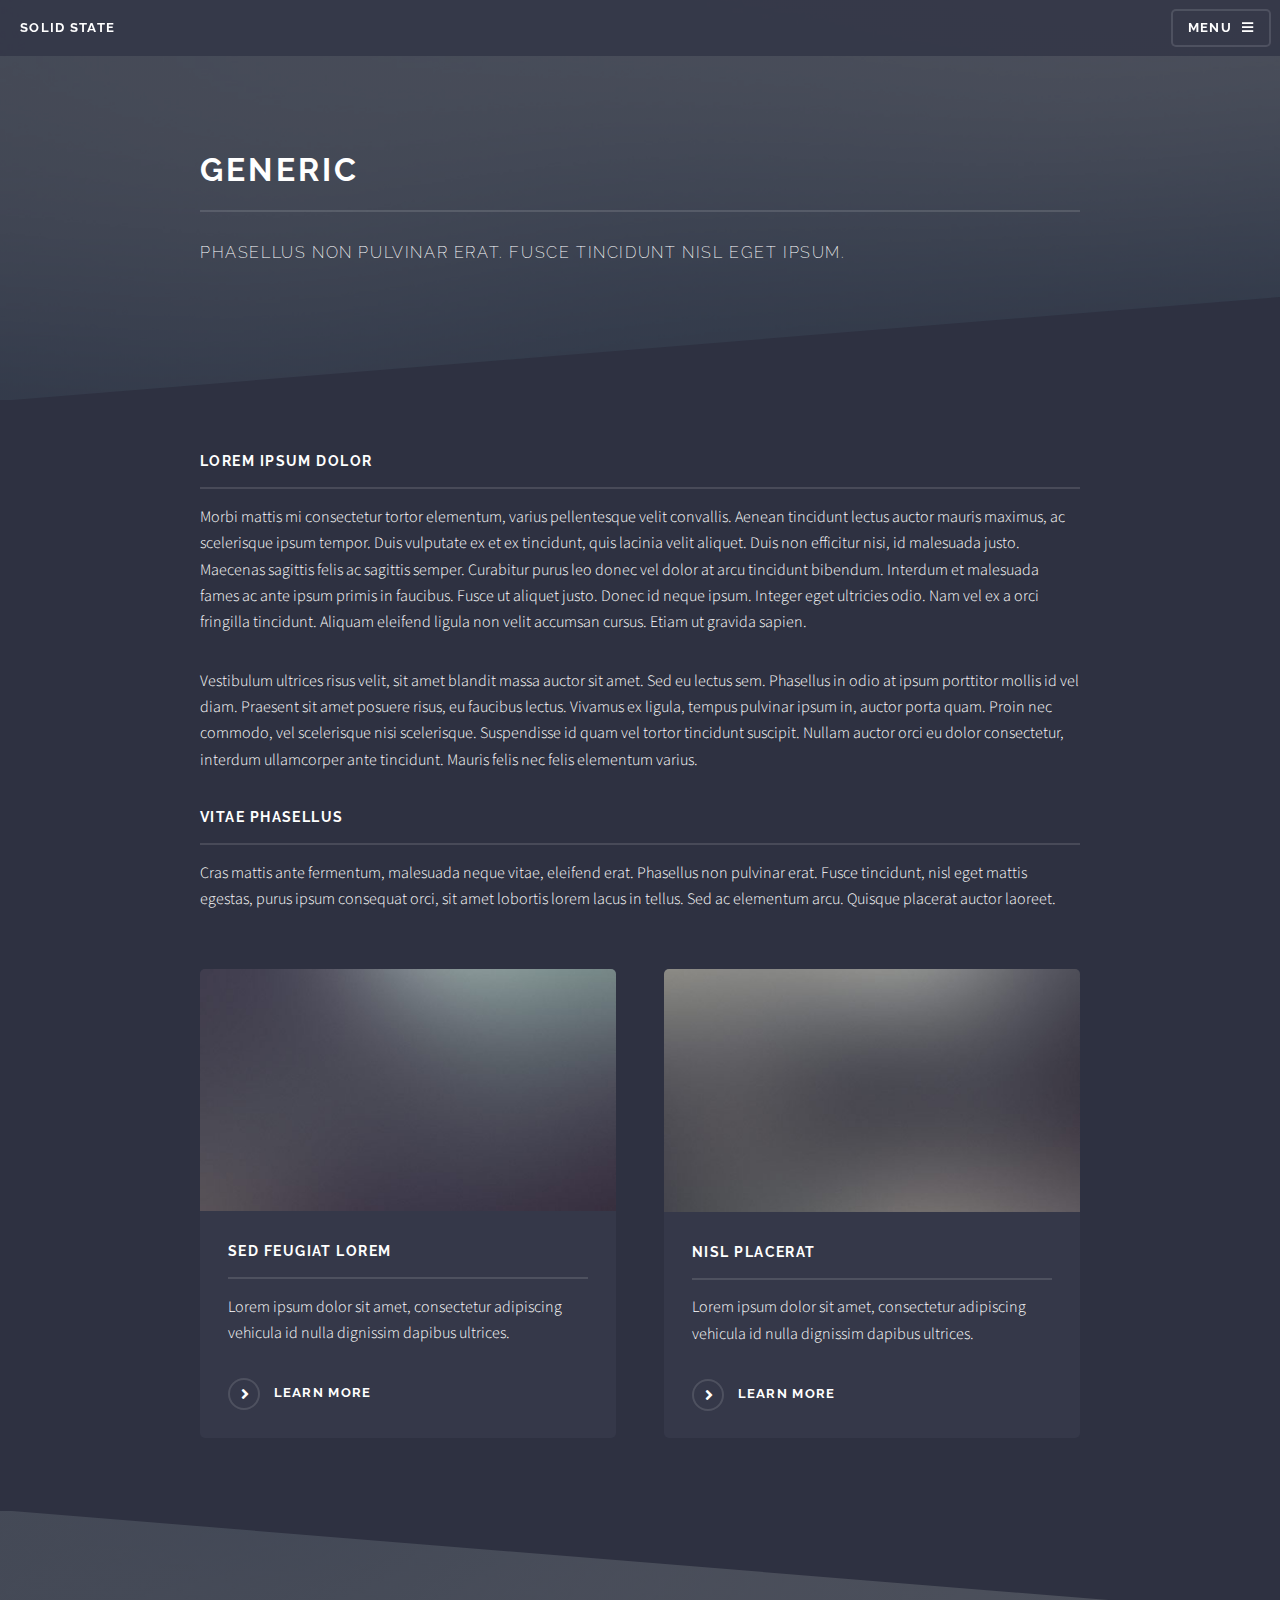
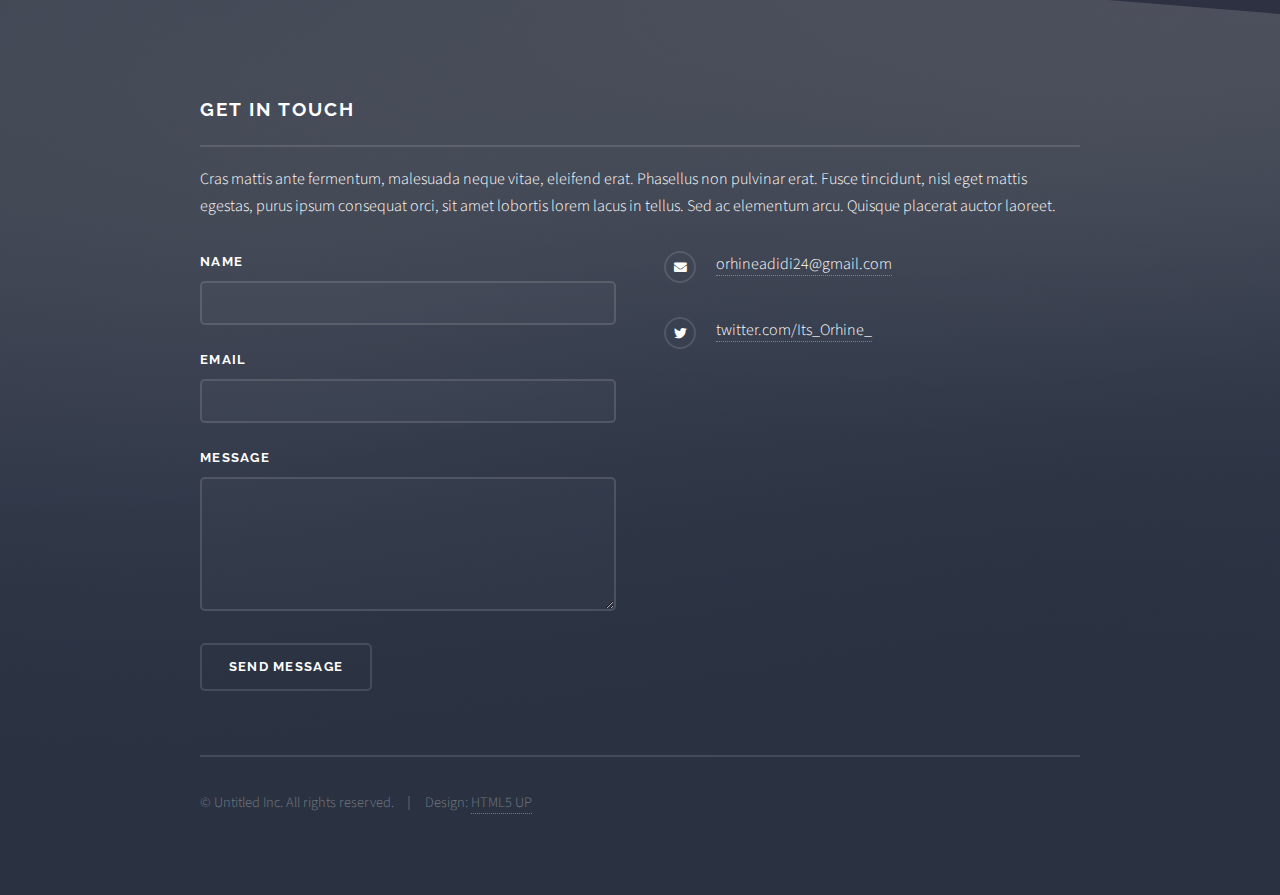
<file: generic.html>
<!DOCTYPE HTML>
<!--
	Solid State by HTML5 UP
	html5up.net | @ajlkn
	Free for personal and commercial use under the CCA 3.0 license (html5up.net/license)
-->
<html>
	<head>
		<title>Generic - Solid State by HTML5 UP</title>
		<meta charset="utf-8" />
		<meta name="viewport" content="width=device-width, initial-scale=1, user-scalable=no" />
		<link rel="stylesheet" href="assets/css/main.css" />
		<noscript><link rel="stylesheet" href="assets/css/noscript.css" /></noscript>
	</head>
	<body class="is-preload">

		<!-- Page Wrapper -->
			<div id="page-wrapper">

				<!-- Header -->
					<header id="header">
						<h1><a href="index.html">Solid State</a></h1>
						<nav>
							<a href="#menu">Menu</a>
						</nav>
					</header>

				<!-- Menu -->
					<nav id="menu">
						<div class="inner">
							<h2>Menu</h2>
							<ul class="links">
								<li><a href="index.html">Home</a></li>
								<li><a href="generic.html">Generic</a></li>
								<li><a href="elements.html">Elements</a></li>
							</ul>
							<a href="#" class="close">Close</a>
						</div>
					</nav>

				<!-- Wrapper -->
					<section id="wrapper">
						<header>
							<div class="inner">
								<h2>Generic</h2>
								<p>Phasellus non pulvinar erat. Fusce tincidunt nisl eget ipsum.</p>
							</div>
						</header>

						<!-- Content -->
							<div class="wrapper">
								<div class="inner">

									<h3 class="major">Lorem ipsum dolor</h3>
									<p>Morbi mattis mi consectetur tortor elementum, varius pellentesque velit convallis. Aenean tincidunt lectus auctor mauris maximus, ac scelerisque ipsum tempor. Duis vulputate ex et ex tincidunt, quis lacinia velit aliquet. Duis non efficitur nisi, id malesuada justo. Maecenas sagittis felis ac sagittis semper. Curabitur purus leo donec vel dolor at arcu tincidunt bibendum. Interdum et malesuada fames ac ante ipsum primis in faucibus. Fusce ut aliquet justo. Donec id neque ipsum. Integer eget ultricies odio. Nam vel ex a orci fringilla tincidunt. Aliquam eleifend ligula non velit accumsan cursus. Etiam ut gravida sapien.</p>

									<p>Vestibulum ultrices risus velit, sit amet blandit massa auctor sit amet. Sed eu lectus sem. Phasellus in odio at ipsum porttitor mollis id vel diam. Praesent sit amet posuere risus, eu faucibus lectus. Vivamus ex ligula, tempus pulvinar ipsum in, auctor porta quam. Proin nec commodo, vel scelerisque nisi scelerisque. Suspendisse id quam vel tortor tincidunt suscipit. Nullam auctor orci eu dolor consectetur, interdum ullamcorper ante tincidunt. Mauris felis nec felis elementum varius.</p>

									<h3 class="major">Vitae phasellus</h3>
									<p>Cras mattis ante fermentum, malesuada neque vitae, eleifend erat. Phasellus non pulvinar erat. Fusce tincidunt, nisl eget mattis egestas, purus ipsum consequat orci, sit amet lobortis lorem lacus in tellus. Sed ac elementum arcu. Quisque placerat auctor laoreet.</p>

									<section class="features">
										<article>
											<a href="#" class="image"><img src="images/pic04.jpg" alt="" /></a>
											<h3 class="major">Sed feugiat lorem</h3>
											<p>Lorem ipsum dolor sit amet, consectetur adipiscing vehicula id nulla dignissim dapibus ultrices.</p>
											<a href="#" class="special">Learn more</a>
										</article>
										<article>
											<a href="#" class="image"><img src="images/pic05.jpg" alt="" /></a>
											<h3 class="major">Nisl placerat</h3>
											<p>Lorem ipsum dolor sit amet, consectetur adipiscing vehicula id nulla dignissim dapibus ultrices.</p>
											<a href="#" class="special">Learn more</a>
										</article>
									</section>

								</div>
							</div>

					</section>

				<!-- Footer -->
					<section id="footer">
						<div class="inner">
							<h2 class="major">Get in touch</h2>
							<p>Cras mattis ante fermentum, malesuada neque vitae, eleifend erat. Phasellus non pulvinar erat. Fusce tincidunt, nisl eget mattis egestas, purus ipsum consequat orci, sit amet lobortis lorem lacus in tellus. Sed ac elementum arcu. Quisque placerat auctor laoreet.</p>
							<form method="post" action="#">
								<div class="fields">
									<div class="field">
										<label for="name">Name</label>
										<input type="text" name="name" id="name" />
									</div>
									<div class="field">
										<label for="email">Email</label>
										<input type="email" name="email" id="email" />
									</div>
									<div class="field">
										<label for="message">Message</label>
										<textarea name="message" id="message" rows="4"></textarea>
									</div>
								</div>
								<ul class="actions">
									<li><input type="submit" value="Send Message" /></li>
								</ul>
							</form>
							<ul class="contact">
								<!--	<li class="icon solid fa-home">
									Untitled Inc<br />
									1234 Somewhere Road Suite #2894<br />
									Nashville, TN 00000-0000
								</li> -->
							<!--	<li class="icon solid fa-phone">(000) 000-0000</li> -->
							<li class="icon solid fa-envelope"><a href="#">orhineadidi24@gmail.com</a></li>
							<li class="icon brands fa-twitter"><a href="#">twitter.com/Its_Orhine_</a></li>
						<!--	<li class="icon brands fa-facebook-f"><a href="#">facebook.com/untitled-tld</a></li>
							<li class="icon brands fa-instagram"><a href="#">instagram.com/untitled-tld</a></li> -->
							</ul>
							<ul class="copyright">
								<li>&copy; Untitled Inc. All rights reserved.</li><li>Design: <a href="http://html5up.net">HTML5 UP</a></li>
							</ul>
						</div>
					</section>

			</div>

		<!-- Scripts -->
			<script src="assets/js/jquery.min.js"></script>
			<script src="assets/js/jquery.scrollex.min.js"></script>
			<script src="assets/js/browser.min.js"></script>
			<script src="assets/js/breakpoints.min.js"></script>
			<script src="assets/js/util.js"></script>
			<script src="assets/js/main.js"></script>

	</body>
</html>
</file>
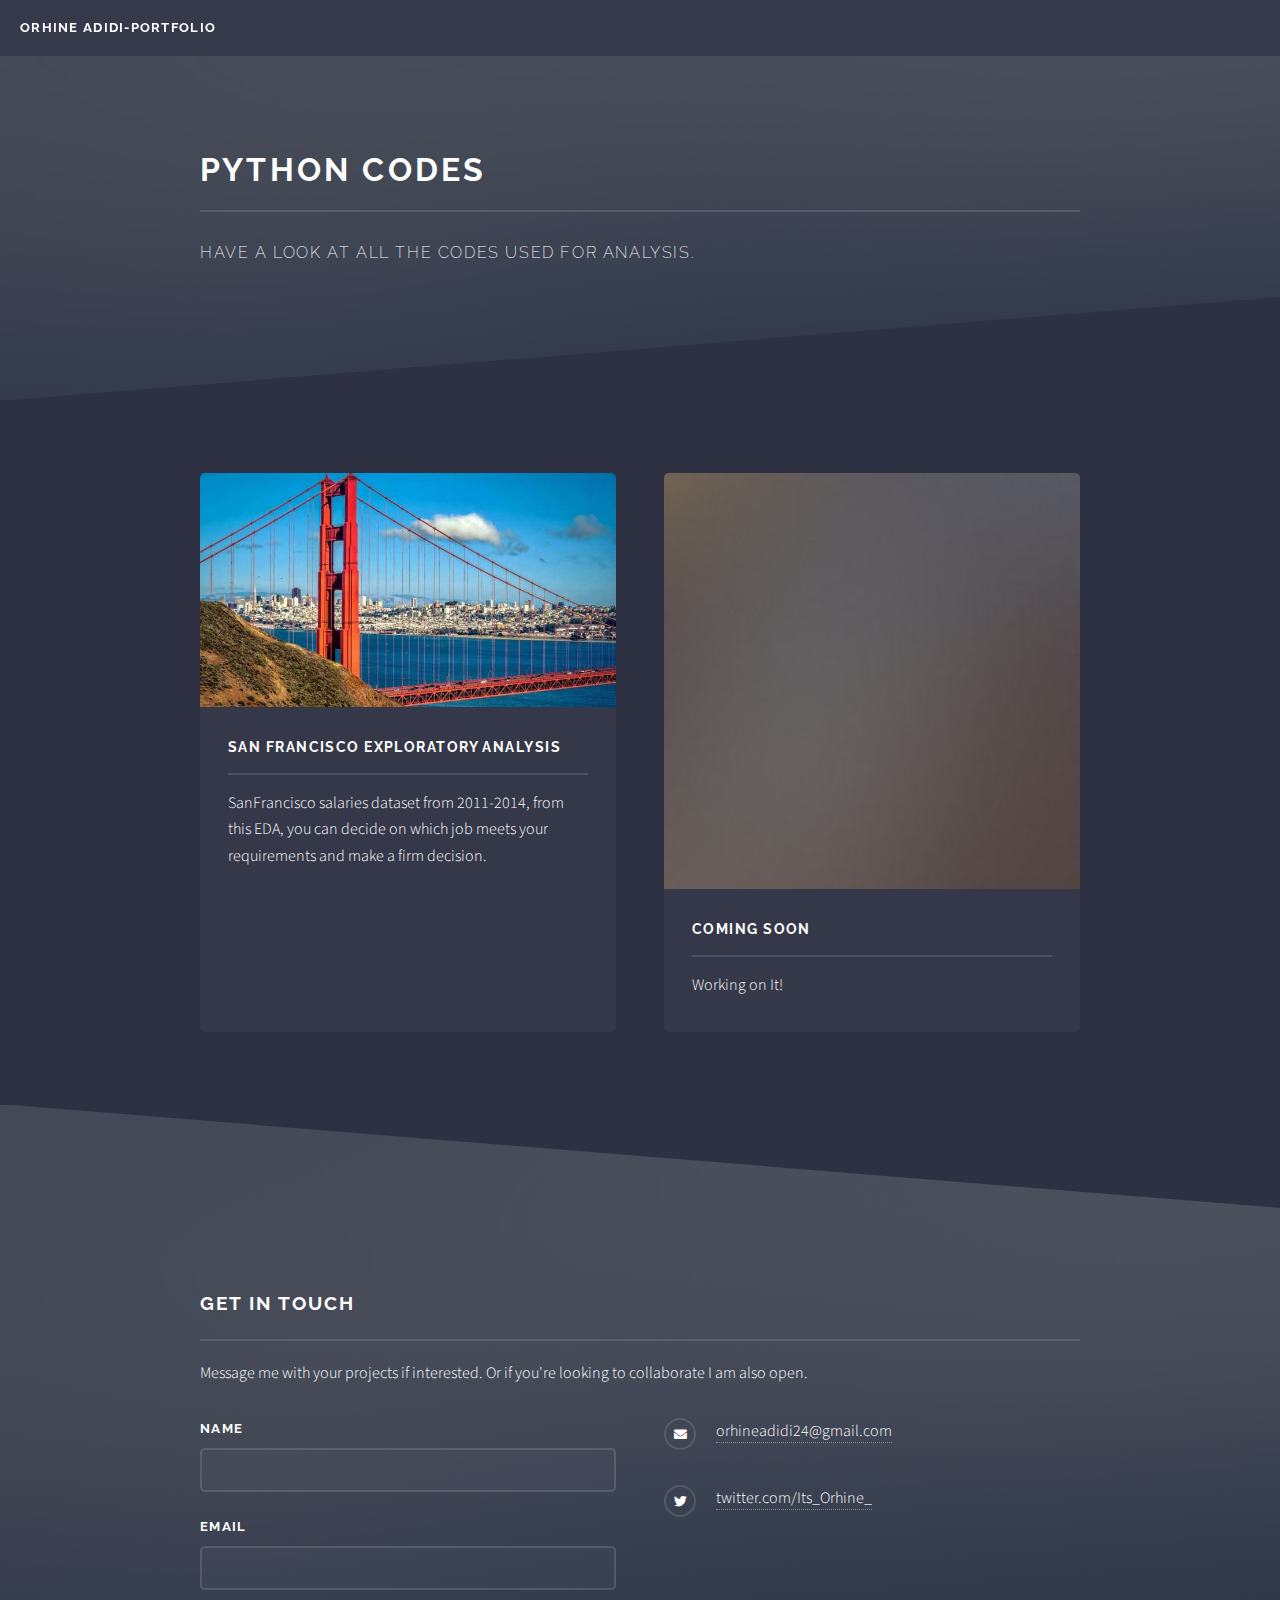
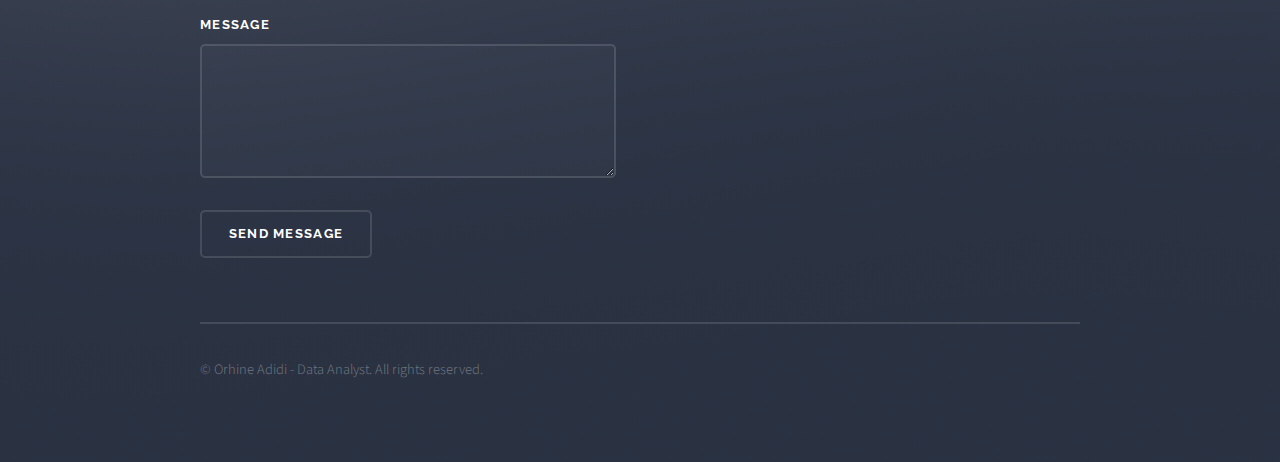
<file: Python Codes.html>
<!DOCTYPE HTML>
<!--
	Solid State by HTML5 UP
	html5up.net | @ajlkn
	Free for personal and commercial use under the CCA 3.0 license (html5up.net/license)
-->
<html>
	<head>
		<title>Python Codes</title>
		<meta charset="utf-8" />
		<meta name="viewport" content="width=device-width, initial-scale=1, user-scalable=no" />
		<link rel="stylesheet" href="assets/css/main.css" />
		<noscript><link rel="stylesheet" href="assets/css/noscript.css" /></noscript>
	</head>
	<body class="is-preload">

		<!-- Page Wrapper -->
			<div id="page-wrapper">

				<!-- Header -->
					<header id="header">
						<h1><a href="index.html">Orhine Adidi-Portfolio</a></h1>
					<!--	<nav>
							<a href="#menu">Menu</a>
						</nav> -->
					</header>

				<!-- Menu 
					<nav id="menu">
						<div class="inner">
							<h2>Menu</h2>
							<ul class="links">
								<li><a href="index.html">Home</a></li>
								<li><a href="generic.html">Generic</a></li>
								<li><a href="elements.html">Elements</a></li>
							</ul>
							<a href="#" class="close">Close</a>
						</div>
					</nav> -->

				<!-- Wrapper -->
					<section id="wrapper">
						<header>
							<div class="inner">
								<h2>Python Codes</h2>
								<p>Have a look at all the codes used for analysis.</p>
							</div>
						</header>

						<!-- Content -->
							<div class="wrapper">
								<div class="inner">

								<!--	<h3 class="major">Lorem ipsum dolor</h3>
									<p>Morbi mattis mi consectetur tortor elementum, varius pellentesque velit convallis. Aenean tincidunt lectus auctor mauris maximus, ac scelerisque ipsum tempor. Duis vulputate ex et ex tincidunt, quis lacinia velit aliquet. Duis non efficitur nisi, id malesuada justo. Maecenas sagittis felis ac sagittis semper. Curabitur purus leo donec vel dolor at arcu tincidunt bibendum. Interdum et malesuada fames ac ante ipsum primis in faucibus. Fusce ut aliquet justo. Donec id neque ipsum. Integer eget ultricies odio. Nam vel ex a orci fringilla tincidunt. Aliquam eleifend ligula non velit accumsan cursus. Etiam ut gravida sapien.</p>

									<p>Vestibulum ultrices risus velit, sit amet blandit massa auctor sit amet. Sed eu lectus sem. Phasellus in odio at ipsum porttitor mollis id vel diam. Praesent sit amet posuere risus, eu faucibus lectus. Vivamus ex ligula, tempus pulvinar ipsum in, auctor porta quam. Proin nec commodo, vel scelerisque nisi scelerisque. Suspendisse id quam vel tortor tincidunt suscipit. Nullam auctor orci eu dolor consectetur, interdum ullamcorper ante tincidunt. Mauris felis nec felis elementum varius.</p>

									<h3 class="major">Vitae phasellus</h3>
									<p>Cras mattis ante fermentum, malesuada neque vitae, eleifend erat. Phasellus non pulvinar erat. Fusce tincidunt, nisl eget mattis egestas, purus ipsum consequat orci, sit amet lobortis lorem lacus in tellus. Sed ac elementum arcu. Quisque placerat auctor laoreet.</p> -->

									<section class="features">
										<article>
											<a href="https://github.com/Adine24/Data-Analysis---Portfolio/blob/main/2%20SF%20Salaries%20Project/SF%20Salaries_Project.ipynb" class="image"><img src="images/SF/Sf.jpg" alt="" /></a>
											<h3 class="major">San Francisco Exploratory Analysis</h3>
											<p>SanFrancisco salaries dataset from 2011-2014, from this EDA, you can decide on which job meets your requirements and make a firm decision. </p>
										<!--	<a href="#" class="special">See Code</a> -->
										</article>
										<article>
											<a href="#" class="image"><img src="images/pic01.jpg" alt="" /></a>
											<h3 class="major">Coming Soon</h3>
											<p>Working on It!</p>
										<!--	<a href="#" class="special">See Code</a> -->
										</article>
									<!--	<article>
											<a href="#" class="image"><img src="images/pic05.jpg" alt="" /></a>
											<h3 class="major">Coming Soon!</h3>
											<p>Working on new codes.</p>
											<a href="#" class="special">Learn more</a> -->
										</article>
									</section>

								</div>
							</div>

					</section>

				<!-- Footer -->
				<section id="footer">
					<div class="inner">
						<h2 class="major">Get in touch</h2>
						<p>Message me with your projects if interested. Or if you're looking to collaborate I am also open.</p>
						<form method="post" action="#">
							<div class="fields">
								<div class="field">
									<label for="name">Name</label>
									<input type="text" name="name" id="name" />
								</div>
								<div class="field">
									<label for="email">Email</label>
									<input type="email" name="email" id="email" />
								</div>
								<div class="field">
									<label for="message">Message</label>
									<textarea name="message" id="message" rows="4"></textarea>
								</div>
							</div>
							<ul class="actions">
								<li><input type="submit" value="Send Message" /></li>
							</ul>
						</form>
						<ul class="contact">
							<!--	<li class="icon solid fa-home">
								Untitled Inc<br />
								1234 Somewhere Road Suite #2894<br />
								Nashville, TN 00000-0000
							</li> -->
						<!--	<li class="icon solid fa-phone">(000) 000-0000</li> -->
						<li class="icon solid fa-envelope"><a href="#">orhineadidi24@gmail.com</a></li>
						<li class="icon brands fa-twitter"><a href="https://twitter.com/Its_Orhine_">twitter.com/Its_Orhine_</a></li>
					<!--	<li class="icon brands fa-facebook-f"><a href="#">facebook.com/untitled-tld</a></li>
						<li class="icon brands fa-instagram"><a href="#">instagram.com/untitled-tld</a></li> -->
						</ul>
						<ul class="copyright">
							<li>&copy; Orhine Adidi - Data Analyst. All rights reserved.</li><li> <a href=""></a></li>
						</ul>
					</div>
				</section>


			</div>

		<!-- Scripts -->
			<script src="assets/js/jquery.min.js"></script>
			<script src="assets/js/jquery.scrollex.min.js"></script>
			<script src="assets/js/browser.min.js"></script>
			<script src="assets/js/breakpoints.min.js"></script>
			<script src="assets/js/util.js"></script>
			<script src="assets/js/main.js"></script>

	</body>
</html>
</file>
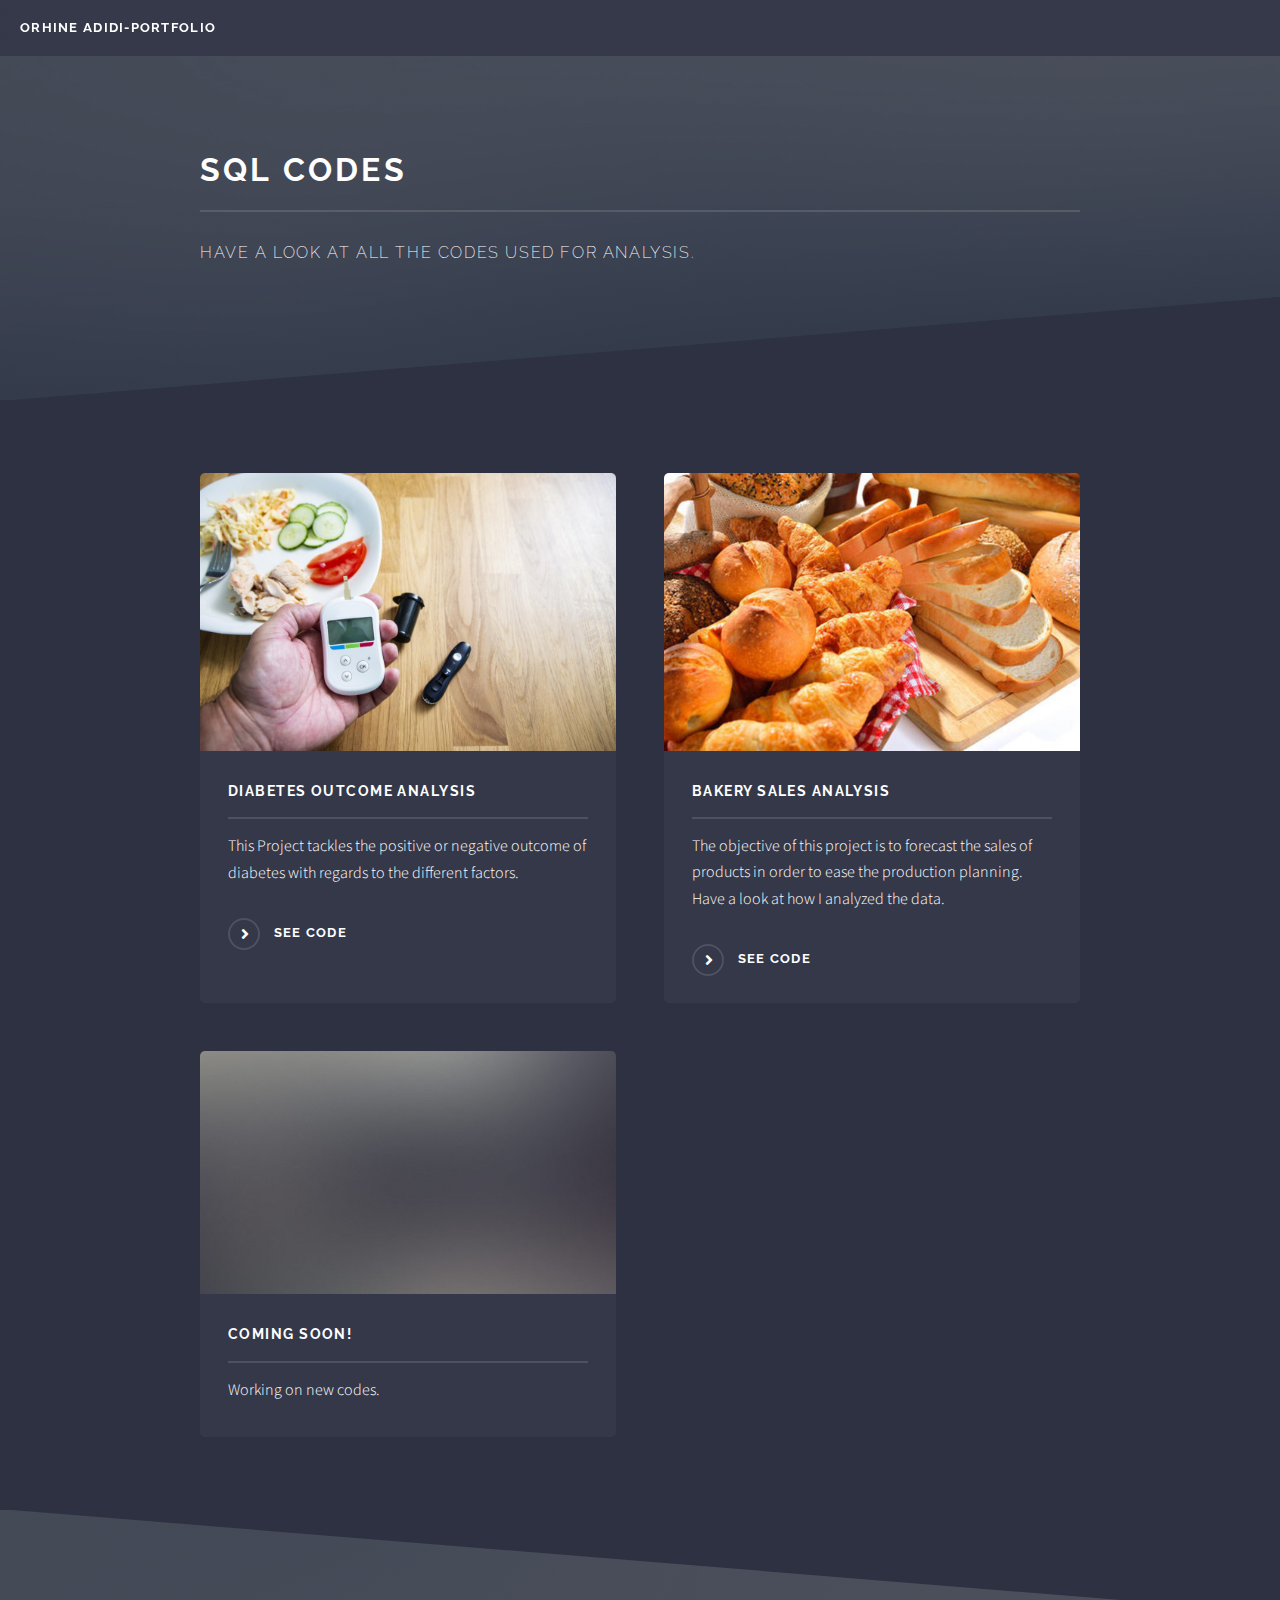
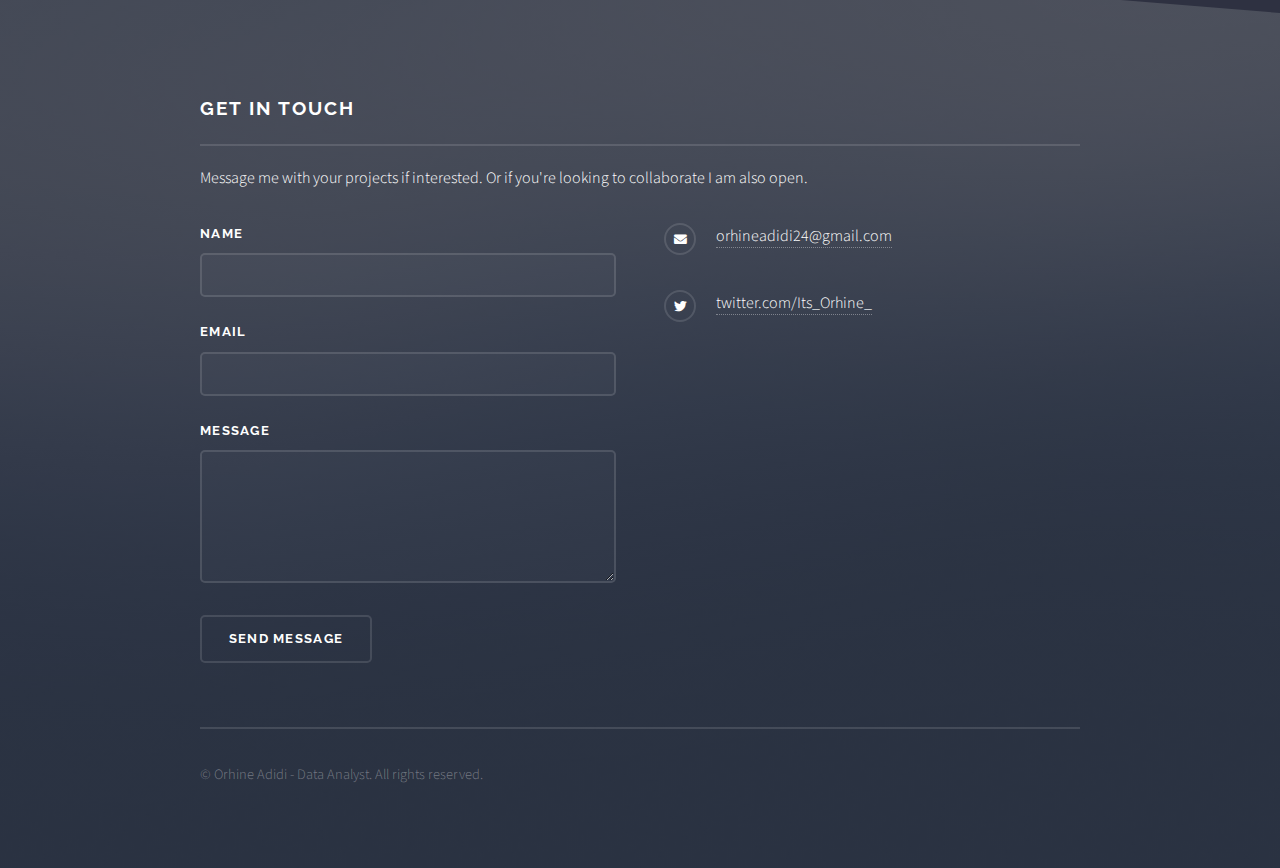
<file: SQL Codes.html>
<!DOCTYPE HTML>
<!--
	Solid State by HTML5 UP
	html5up.net | @ajlkn
	Free for personal and commercial use under the CCA 3.0 license (html5up.net/license)
-->
<html>
	<head>
		<title>SQL Codes</title>
		<meta charset="utf-8" />
		<meta name="viewport" content="width=device-width, initial-scale=1, user-scalable=no" />
		<link rel="stylesheet" href="assets/css/main.css" />
		<noscript><link rel="stylesheet" href="assets/css/noscript.css" /></noscript>
	</head>
	<body class="is-preload">

		<!-- Page Wrapper -->
			<div id="page-wrapper">

				<!-- Header -->
					<header id="header">
						<h1><a href="index.html">Orhine Adidi-Portfolio</a></h1>
					<!--	<nav>
							<a href="#menu">Menu</a>
						</nav> -->
					</header>

				<!-- Menu 
					<nav id="menu">
						<div class="inner">
							<h2>Menu</h2>
							<ul class="links">
								<li><a href="index.html">Home</a></li>
								<li><a href="generic.html">Generic</a></li>
								<li><a href="elements.html">Elements</a></li>
							</ul>
							<a href="#" class="close">Close</a>
						</div>
					</nav> -->

				<!-- Wrapper -->
					<section id="wrapper">
						<header>
							<div class="inner">
								<h2>SQL Codes</h2>
								<p>Have a look at all the codes used for analysis.</p>
							</div>
						</header>

						<!-- Content -->
							<div class="wrapper">
								<div class="inner">

								<!--	<h3 class="major">Lorem ipsum dolor</h3>
									<p>Morbi mattis mi consectetur tortor elementum, varius pellentesque velit convallis. Aenean tincidunt lectus auctor mauris maximus, ac scelerisque ipsum tempor. Duis vulputate ex et ex tincidunt, quis lacinia velit aliquet. Duis non efficitur nisi, id malesuada justo. Maecenas sagittis felis ac sagittis semper. Curabitur purus leo donec vel dolor at arcu tincidunt bibendum. Interdum et malesuada fames ac ante ipsum primis in faucibus. Fusce ut aliquet justo. Donec id neque ipsum. Integer eget ultricies odio. Nam vel ex a orci fringilla tincidunt. Aliquam eleifend ligula non velit accumsan cursus. Etiam ut gravida sapien.</p>

									<p>Vestibulum ultrices risus velit, sit amet blandit massa auctor sit amet. Sed eu lectus sem. Phasellus in odio at ipsum porttitor mollis id vel diam. Praesent sit amet posuere risus, eu faucibus lectus. Vivamus ex ligula, tempus pulvinar ipsum in, auctor porta quam. Proin nec commodo, vel scelerisque nisi scelerisque. Suspendisse id quam vel tortor tincidunt suscipit. Nullam auctor orci eu dolor consectetur, interdum ullamcorper ante tincidunt. Mauris felis nec felis elementum varius.</p>

									<h3 class="major">Vitae phasellus</h3>
									<p>Cras mattis ante fermentum, malesuada neque vitae, eleifend erat. Phasellus non pulvinar erat. Fusce tincidunt, nisl eget mattis egestas, purus ipsum consequat orci, sit amet lobortis lorem lacus in tellus. Sed ac elementum arcu. Quisque placerat auctor laoreet.</p> -->

									<section class="features">
										<article>
											<a href="https://github.com/Adine24/Data-Analysis---Portfolio/blob/main/Diabetes.sql" class="image"><img src="images/diabetes.jpg" alt="" /></a>
											<h3 class="major">Diabetes Outcome Analysis</h3>
											<p>This Project tackles the positive or negative outcome of diabetes with regards to the different factors.</p>
											<a href="https://github.com/Adine24/Data-Analysis---Portfolio/blob/main/Diabetes.sql" class="special">See Code</a>
										</article>
										<article>
											<a href="https://github.com/Adine24/Data-Analysis---Portfolio/blob/main/Bakery%20Sales/Bakery%20Sales.sql" class="image"><img src="images/Bakery/bakery-products.jpg" alt="" /></a>
											<h3 class="major">Bakery Sales Analysis</h3>
											<p>The objective of this project is to forecast the sales of products in order to ease the production planning. Have a look at how I analyzed the data.</p>
											<a href="https://github.com/Adine24/Data-Analysis---Portfolio/blob/main/Bakery%20Sales/Bakery%20Sales.sql" class="special">See Code</a>
										</article>
										<article>
											<a href="#" class="image"><img src="images/pic05.jpg" alt="" /></a>
											<h3 class="major">Coming Soon!</h3>
											<p>Working on new codes.</p>
										<!--	<a href="#" class="special">Learn more</a> -->
										</article>
									</section>

								</div>
							</div>

					</section>

				<!-- Footer -->
				<section id="footer">
					<div class="inner">
						<h2 class="major">Get in touch</h2>
						<p>Message me with your projects if interested. Or if you're looking to collaborate I am also open.</p>
						<form method="post" action="#">
							<div class="fields">
								<div class="field">
									<label for="name">Name</label>
									<input type="text" name="name" id="name" />
								</div>
								<div class="field">
									<label for="email">Email</label>
									<input type="email" name="email" id="email" />
								</div>
								<div class="field">
									<label for="message">Message</label>
									<textarea name="message" id="message" rows="4"></textarea>
								</div>
							</div>
							<ul class="actions">
								<li><input type="submit" value="Send Message" /></li>
							</ul>
						</form>
						<ul class="contact">
							<!--	<li class="icon solid fa-home">
								Untitled Inc<br />
								1234 Somewhere Road Suite #2894<br />
								Nashville, TN 00000-0000
							</li> -->
						<!--	<li class="icon solid fa-phone">(000) 000-0000</li> -->
						<li class="icon solid fa-envelope"><a href="#">orhineadidi24@gmail.com</a></li>
						<li class="icon brands fa-twitter"><a href="https://twitter.com/Its_Orhine_">twitter.com/Its_Orhine_</a></li>
					<!--	<li class="icon brands fa-facebook-f"><a href="#">facebook.com/untitled-tld</a></li>
						<li class="icon brands fa-instagram"><a href="#">instagram.com/untitled-tld</a></li> -->
						</ul>
						<ul class="copyright">
							<li>&copy; Orhine Adidi - Data Analyst. All rights reserved.</li><li> <a href=""></a></li>
						</ul>
					</div>
				</section>


			</div>

		<!-- Scripts -->
			<script src="assets/js/jquery.min.js"></script>
			<script src="assets/js/jquery.scrollex.min.js"></script>
			<script src="assets/js/browser.min.js"></script>
			<script src="assets/js/breakpoints.min.js"></script>
			<script src="assets/js/util.js"></script>
			<script src="assets/js/main.js"></script>

	</body>
</html>
</file>
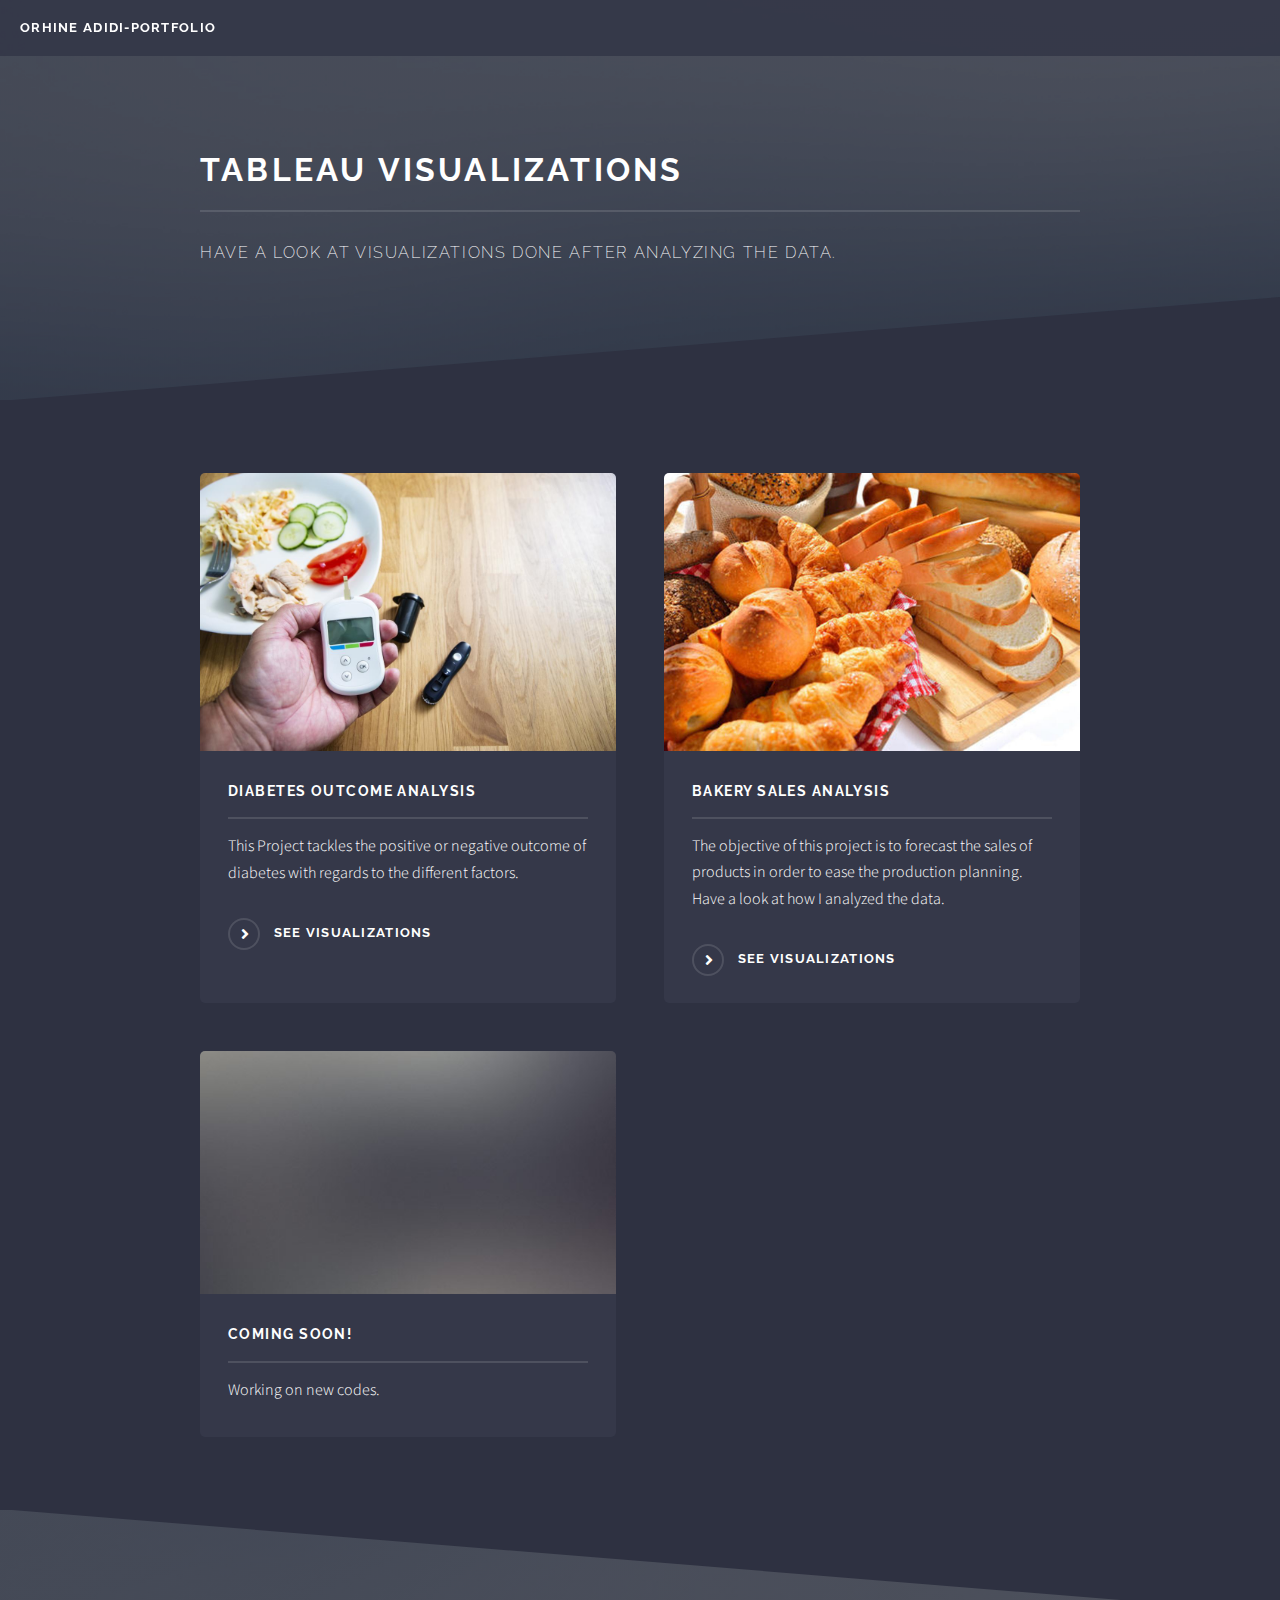
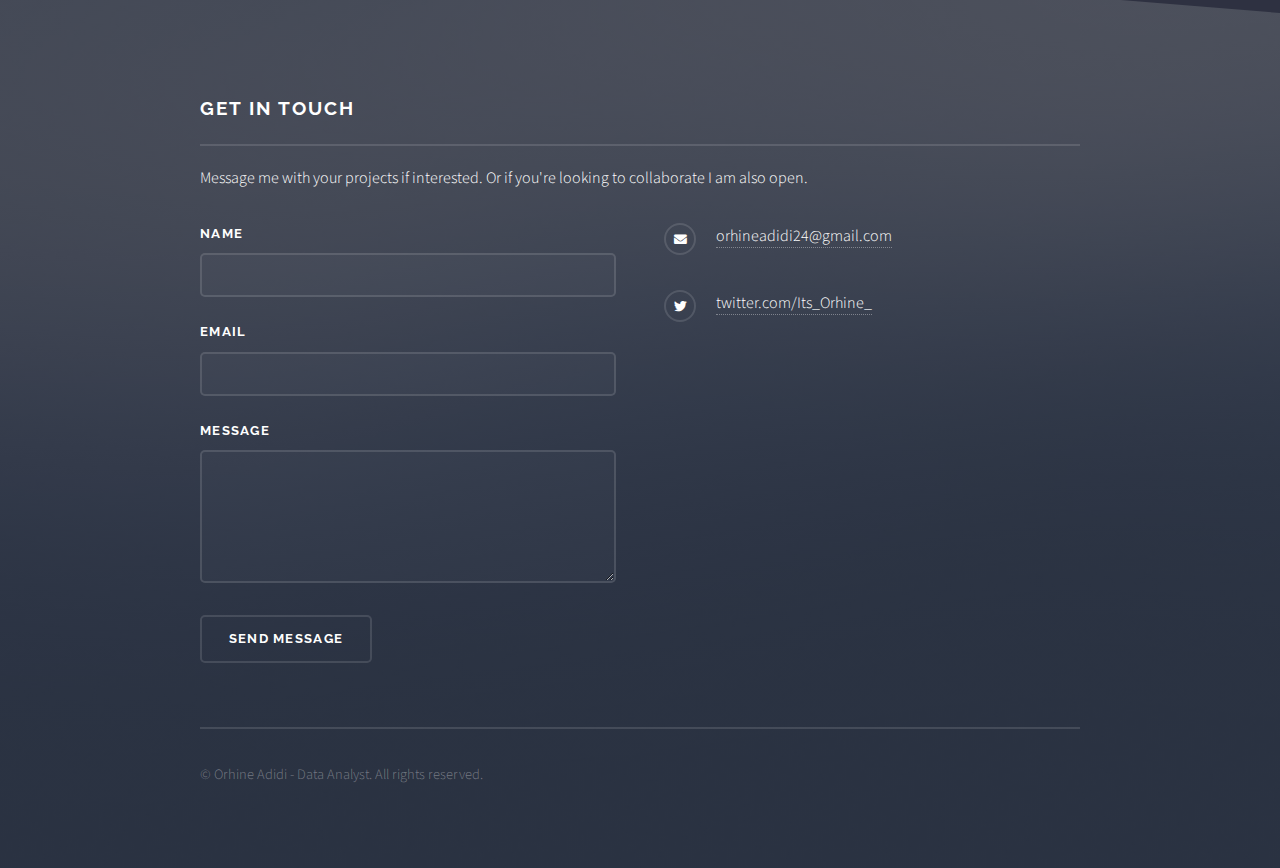
<file: Tableau viz.html>
<!DOCTYPE HTML>
<!--
	Solid State by HTML5 UP
	html5up.net | @ajlkn
	Free for personal and commercial use under the CCA 3.0 license (html5up.net/license)
-->
<html>
	<head>
		<title>Tableau Visualizations</title>
		<meta charset="utf-8" />
		<meta name="viewport" content="width=device-width, initial-scale=1, user-scalable=no" />
		<link rel="stylesheet" href="assets/css/main.css" />
		<noscript><link rel="stylesheet" href="assets/css/noscript.css" /></noscript>
	</head>
	<body class="is-preload">

		<!-- Page Wrapper -->
			<div id="page-wrapper">

				<!-- Header -->
					<header id="header">
						<h1><a href="index.html">Orhine Adidi-Portfolio</a></h1>
					<!--	<nav>
							<a href="#menu">Menu</a>
						</nav> -->
					</header>

				<!-- Menu 
					<nav id="menu">
						<div class="inner">
							<h2>Menu</h2>
							<ul class="links">
								<li><a href="index.html">Home</a></li>
								<li><a href="generic.html">Generic</a></li>
								<li><a href="elements.html">Elements</a></li>
							</ul>
							<a href="#" class="close">Close</a>
						</div>
					</nav> -->

				<!-- Wrapper -->
					<section id="wrapper">
						<header>
							<div class="inner">
								<h2>Tableau Visualizations</h2>
								<p>Have a look at Visualizations done after analyzing the data.</p>
							</div>
						</header>

						<!-- Content -->
							<div class="wrapper">
								<div class="inner">

								<!--	<h3 class="major">Lorem ipsum dolor</h3>
									<p>Morbi mattis mi consectetur tortor elementum, varius pellentesque velit convallis. Aenean tincidunt lectus auctor mauris maximus, ac scelerisque ipsum tempor. Duis vulputate ex et ex tincidunt, quis lacinia velit aliquet. Duis non efficitur nisi, id malesuada justo. Maecenas sagittis felis ac sagittis semper. Curabitur purus leo donec vel dolor at arcu tincidunt bibendum. Interdum et malesuada fames ac ante ipsum primis in faucibus. Fusce ut aliquet justo. Donec id neque ipsum. Integer eget ultricies odio. Nam vel ex a orci fringilla tincidunt. Aliquam eleifend ligula non velit accumsan cursus. Etiam ut gravida sapien.</p>

									<p>Vestibulum ultrices risus velit, sit amet blandit massa auctor sit amet. Sed eu lectus sem. Phasellus in odio at ipsum porttitor mollis id vel diam. Praesent sit amet posuere risus, eu faucibus lectus. Vivamus ex ligula, tempus pulvinar ipsum in, auctor porta quam. Proin nec commodo, vel scelerisque nisi scelerisque. Suspendisse id quam vel tortor tincidunt suscipit. Nullam auctor orci eu dolor consectetur, interdum ullamcorper ante tincidunt. Mauris felis nec felis elementum varius.</p>

									<h3 class="major">Vitae phasellus</h3>
									<p>Cras mattis ante fermentum, malesuada neque vitae, eleifend erat. Phasellus non pulvinar erat. Fusce tincidunt, nisl eget mattis egestas, purus ipsum consequat orci, sit amet lobortis lorem lacus in tellus. Sed ac elementum arcu. Quisque placerat auctor laoreet.</p> -->

									<section class="features">
										<article>
											<a href="https://github.com/Adine24/Data-Analysis---Portfolio" class="image"><img src="images/diabetes.jpg" alt="" /></a>
											<h3 class="major">Diabetes Outcome Analysis</h3>
											<p>This Project tackles the positive or negative outcome of diabetes with regards to the different factors.</p>
											<a href="https://github.com/Adine24/Data-Analysis---Portfolio" class="special">See Visualizations</a>
										</article>
										<article>
											<a href="https://github.com/Adine24/Data-Analysis---Portfolio/tree/main/Bakery%20Sales" class="image"><img src="images/Bakery/bakery-products.jpg" alt="" /></a>
											<h3 class="major">Bakery Sales Analysis</h3>
											<p>The objective of this project is to forecast the sales of products in order to ease the production planning. Have a look at how I analyzed the data.</p>
											<a href="https://github.com/Adine24/Data-Analysis---Portfolio/tree/main/Bakery%20Sales" class="special">See Visualizations</a>
										</article>
										<article>
											<a href="#" class="image"><img src="images/pic05.jpg" alt="" /></a>
											<h3 class="major">Coming Soon!</h3>
											<p>Working on new codes.</p>
										<!--	<a href="#" class="special">Learn more</a> -->
										</article>
									</section>

								</div>
							</div>

					</section>

				<!-- Footer -->
				<section id="footer">
					<div class="inner">
						<h2 class="major">Get in touch</h2>
						<p>Message me with your projects if interested. Or if you're looking to collaborate I am also open.</p>
						<form method="post" action="#">
							<div class="fields">
								<div class="field">
									<label for="name">Name</label>
									<input type="text" name="name" id="name" />
								</div>
								<div class="field">
									<label for="email">Email</label>
									<input type="email" name="email" id="email" />
								</div>
								<div class="field">
									<label for="message">Message</label>
									<textarea name="message" id="message" rows="4"></textarea>
								</div>
							</div>
							<ul class="actions">
								<li><input type="submit" value="Send Message" /></li>
							</ul>
						</form>
						<ul class="contact">
							<!--	<li class="icon solid fa-home">
								Untitled Inc<br />
								1234 Somewhere Road Suite #2894<br />
								Nashville, TN 00000-0000
							</li> -->
						<!--	<li class="icon solid fa-phone">(000) 000-0000</li> -->
						<li class="icon solid fa-envelope"><a href="#">orhineadidi24@gmail.com</a></li>
						<li class="icon brands fa-twitter"><a href="https://twitter.com/Its_Orhine_">twitter.com/Its_Orhine_</a></li>
					<!--	<li class="icon brands fa-facebook-f"><a href="#">facebook.com/untitled-tld</a></li>
						<li class="icon brands fa-instagram"><a href="#">instagram.com/untitled-tld</a></li> -->
						</ul>
						<ul class="copyright">
							<li>&copy; Orhine Adidi - Data Analyst. All rights reserved.</li><li> <a href=""></a></li>
						</ul>
					</div>
				</section>


			</div>

		<!-- Scripts -->
			<script src="assets/js/jquery.min.js"></script>
			<script src="assets/js/jquery.scrollex.min.js"></script>
			<script src="assets/js/browser.min.js"></script>
			<script src="assets/js/breakpoints.min.js"></script>
			<script src="assets/js/util.js"></script>
			<script src="assets/js/main.js"></script>

	</body>
</html>
</file>
<file: assets/css/noscript.css>
/*
	Solid State by HTML5 UP
	html5up.net | @ajlkn
	Free for personal and commercial use under the CCA 3.0 license (html5up.net/license)
*/

/* Banner */

	body.is-preload #banner .logo {
		-moz-transform: none;
		-webkit-transform: none;
		-ms-transform: none;
		transform: none;
		opacity: 1;
	}

	body.is-preload #banner h2 {
		opacity: 1;
		-moz-transform: none;
		-webkit-transform: none;
		-ms-transform: none;
		transform: none;
		-moz-filter: none;
		-webkit-filter: none;
		-ms-filter: none;
		filter: none;
	}

	body.is-preload #banner p {
		opacity: 01;
		-moz-transform: none;
		-webkit-transform: none;
		-ms-transform: none;
		transform: none;
		-moz-filter: none;
		-webkit-filter: none;
		-ms-filter: none;
		filter: none;
	}
</file>
<file: assets/css/main.css>
@import url(fontawesome-all.min.css);
@import url("https://fonts.googleapis.com/css?family=Raleway:200,700|Source+Sans+Pro:300,600,300italic,600italic");

/*
	Solid State by HTML5 UP
	html5up.net | @ajlkn
	Free for personal and commercial use under the CCA 3.0 license (html5up.net/license)
*/

html, body, div, span, applet, object,
iframe, h1, h2, h3, h4, h5, h6, p, blockquote,
pre, a, abbr, acronym, address, big, cite,
code, del, dfn, em, img, ins, kbd, q, s, samp,
small, strike, strong, sub, sup, tt, var, b,
u, i, center, dl, dt, dd, ol, ul, li, fieldset,
form, label, legend, table, caption, tbody,
tfoot, thead, tr, th, td, article, aside,
canvas, details, embed, figure, figcaption,
footer, header, hgroup, menu, nav, output, ruby,
section, summary, time, mark, audio, video {
	margin: 0;
	padding: 0;
	border: 0;
	font-size: 100%;
	font: inherit;
	vertical-align: baseline;}

article, aside, details, figcaption, figure,
footer, header, hgroup, menu, nav, section {
	display: block;}

body {
	line-height: 1;
}

ol, ul {
	list-style: none;
}

blockquote, q {
	quotes: none;
}

	blockquote:before, blockquote:after, q:before, q:after {
		content: '';
		content: none;
	}

table {
	border-collapse: collapse;
	border-spacing: 0;
}

body {
	-webkit-text-size-adjust: none;
}

mark {
	background-color: transparent;
	color: inherit;
}

input::-moz-focus-inner {
	border: 0;
	padding: 0;
}

input, select, textarea {
	-moz-appearance: none;
	-webkit-appearance: none;
	-ms-appearance: none;
	appearance: none;
}

/* Basic */

	@-ms-viewport {
		width: device-width;
	}

	body {
		-ms-overflow-style: scrollbar;
	}

	@media screen and (max-width: 480px) {

		html, body {
			min-width: 320px;
		}

	}

	html {
		box-sizing: border-box;
	}

	*, *:before, *:after {
		box-sizing: inherit;
	}

	body {
		background-color: #2e3141;
		background-image: linear-gradient(to top, rgba(46, 49, 65, 0.8), rgba(46, 49, 65, 0.8)), url("../../images/bg.jpg");
		background-size: auto,
 cover;
		background-attachment: fixed,
 fixed;
		background-position: center,
 center;
	}

		body.is-preload *, body.is-preload *:before, body.is-preload *:after {
			-moz-animation: none !important;
			-webkit-animation: none !important;
			-ms-animation: none !important;
			animation: none !important;
			-moz-transition: none !important;
			-webkit-transition: none !important;
			-ms-transition: none !important;
			transition: none !important;
		}

/* Type */

	body, input, select, textarea {
		color: #ffffff;
		font-family: "Source Sans Pro", Helvetica, sans-serif;
		font-size: 16.5pt;
		font-weight: 300;
		line-height: 1.65;
	}

		@media screen and (max-width: 1680px) {

			body, input, select, textarea {
				font-size: 13pt;
			}

		}

		@media screen and (max-width: 1280px) {

			body, input, select, textarea {
				font-size: 12pt;
			}

		}

		@media screen and (max-width: 980px) {

			body, input, select, textarea {
				font-size: 12pt;
			}

		}

		@media screen and (max-width: 736px) {

			body, input, select, textarea {
				font-size: 12pt;
			}

		}

		@media screen and (max-width: 480px) {

			body, input, select, textarea {
				font-size: 12pt;
			}

		}

	a {
		-moz-transition: color 0.2s ease-in-out, border-bottom-color 0.2s ease-in-out;
		-webkit-transition: color 0.2s ease-in-out, border-bottom-color 0.2s ease-in-out;
		-ms-transition: color 0.2s ease-in-out, border-bottom-color 0.2s ease-in-out;
		transition: color 0.2s ease-in-out, border-bottom-color 0.2s ease-in-out;
		border-bottom: dotted 1px rgba(255, 255, 255, 0.35);
		color: #ffffff;
		text-decoration: none;
	}

		a:hover {
			border-bottom-color: transparent;
			color: #ffffff !important;
		}

		a.special:not(.button) {
			text-decoration: none;
			border-bottom: 0;
			display: block;
			font-family: Raleway, Helvetica, sans-serif;
			font-size: 0.8em;
			font-weight: 700;
			letter-spacing: 0.1em;
			margin: 0 0 2em 0;
			text-transform: uppercase;
		}

			a.special:not(.button):before {
				-moz-osx-font-smoothing: grayscale;
				-webkit-font-smoothing: antialiased;
				display: inline-block;
				font-style: normal;
				font-variant: normal;
				text-rendering: auto;
				line-height: 1;
				text-transform: none !important;
				font-family: 'Font Awesome 5 Free';
				font-weight: 900;
			}

			a.special:not(.button):before {
				-moz-transition: background-color 0.2s ease-in-out;
				-webkit-transition: background-color 0.2s ease-in-out;
				-ms-transition: background-color 0.2s ease-in-out;
				transition: background-color 0.2s ease-in-out;
				border-radius: 100%;
				border: solid 2px rgba(255, 255, 255, 0.125);
				content: '\f105';
				display: inline-block;
				font-size: 1.25em;
				height: 2em;
				line-height: 1.75em;
				margin-right: 0.85em;
				text-align: center;
				text-indent: 0.15em;
				vertical-align: middle;
				width: 2em;
			}

			a.special:not(.button):hover:before {
				background-color: rgba(255, 255, 255, 0.025);
			}

			a.special:not(.button):active:before {
				background-color: rgba(255, 255, 255, 0.075);
			}

	strong, b {
		color: #ffffff;
		font-weight: 600;
	}

	em, i {
		font-style: italic;
	}

	p {
		margin: 0 0 2em 0;
	}

	h1, h2, h3, h4, h5, h6 {
		color: #ffffff;
		font-family: Raleway, Helvetica, sans-serif;
		font-weight: 700;
		letter-spacing: 0.1em;
		margin: 0 0 1em 0;
		text-transform: uppercase;
	}

		h1 a, h2 a, h3 a, h4 a, h5 a, h6 a {
			color: inherit;
			text-decoration: none;
			border-bottom: 0;
		}

		h1 span, h2 span, h3 span, h4 span, h5 span, h6 span {
			font-weight: 200;
		}

		h1.major, h2.major, h3.major, h4.major, h5.major, h6.major {
			padding-bottom: 1em;
			border-bottom: solid 2px rgba(255, 255, 255, 0.125);
		}

	h2 {
		font-size: 1.2em;
	}

	h3 {
		font-size: 0.9em;
	}

	h4 {
		font-size: 0.7em;
	}

	h5 {
		font-size: 0.7em;
	}

	h6 {
		font-size: 0.7em;
	}

	@media screen and (max-width: 736px) {

		h2 {
			font-size: 1em;
		}

		h3 {
			font-size: 0.8em;
		}

	}

	sub {
		font-size: 0.8em;
		position: relative;
		top: 0.5em;
	}

	sup {
		font-size: 0.8em;
		position: relative;
		top: -0.5em;
	}

	blockquote {
		border-left: solid 4px rgba(255, 255, 255, 0.125);
		font-style: italic;
		margin: 0 0 2em 0;
		padding: 0.5em 0 0.5em 2em;
	}

	code {
		background: rgba(255, 255, 255, 0.025);
		border-radius: 5px;
		border: solid 2px rgba(255, 255, 255, 0.125);
		font-family: "Courier New", monospace;
		font-size: 0.9em;
		margin: 0 0.25em;
		padding: 0.25em 0.65em;
	}

	pre {
		-webkit-overflow-scrolling: touch;
		font-family: "Courier New", monospace;
		font-size: 0.9em;
		margin: 0 0 2em 0;
	}

		pre code {
			display: block;
			line-height: 1.75em;
			padding: 1em 1.5em;
			overflow-x: auto;
		}

	hr {
		border: 0;
		border-bottom: solid 2px rgba(255, 255, 255, 0.125);
		margin: 2.5em 0;
	}

		hr.major {
			margin: 4em 0;
		}

	.align-left {
		text-align: left;
	}

	.align-center {
		text-align: center;
	}

	.align-right {
		text-align: right;
	}

/* Row */

	.row {
		display: flex;
		flex-wrap: wrap;
		box-sizing: border-box;
		align-items: stretch;
	}

		.row > * {
			box-sizing: border-box;
		}

		.row.gtr-uniform > * > :last-child {
			margin-bottom: 0;
		}

		.row.aln-left {
			justify-content: flex-start;
		}

		.row.aln-center {
			justify-content: center;
		}

		.row.aln-right {
			justify-content: flex-end;
		}

		.row.aln-top {
			align-items: flex-start;
		}

		.row.aln-middle {
			align-items: center;
		}

		.row.aln-bottom {
			align-items: flex-end;
		}

		.row > .imp {
			order: -1;
		}

		.row > .col-1 {
			width: 8.33333%;
		}

		.row > .off-1 {
			margin-left: 8.33333%;
		}

		.row > .col-2 {
			width: 16.66667%;
		}

		.row > .off-2 {
			margin-left: 16.66667%;
		}

		.row > .col-3 {
			width: 25%;
		}

		.row > .off-3 {
			margin-left: 25%;
		}

		.row > .col-4 {
			width: 33.33333%;
		}

		.row > .off-4 {
			margin-left: 33.33333%;
		}

		.row > .col-5 {
			width: 41.66667%;
		}

		.row > .off-5 {
			margin-left: 41.66667%;
		}

		.row > .col-6 {
			width: 50%;
		}

		.row > .off-6 {
			margin-left: 50%;
		}

		.row > .col-7 {
			width: 58.33333%;
		}

		.row > .off-7 {
			margin-left: 58.33333%;
		}

		.row > .col-8 {
			width: 66.66667%;
		}

		.row > .off-8 {
			margin-left: 66.66667%;
		}

		.row > .col-9 {
			width: 75%;
		}

		.row > .off-9 {
			margin-left: 75%;
		}

		.row > .col-10 {
			width: 83.33333%;
		}

		.row > .off-10 {
			margin-left: 83.33333%;
		}

		.row > .col-11 {
			width: 91.66667%;
		}

		.row > .off-11 {
			margin-left: 91.66667%;
		}

		.row > .col-12 {
			width: 100%;
		}

		.row > .off-12 {
			margin-left: 100%;
		}

		.row.gtr-0 {
			margin-top: 0;
			margin-left: 0em;
		}

			.row.gtr-0 > * {
				padding: 0 0 0 0em;
			}

			.row.gtr-0.gtr-uniform {
				margin-top: 0em;
			}

				.row.gtr-0.gtr-uniform > * {
					padding-top: 0em;
				}

		.row.gtr-25 {
			margin-top: 0;
			margin-left: -0.4375em;
		}

			.row.gtr-25 > * {
				padding: 0 0 0 0.4375em;
			}

			.row.gtr-25.gtr-uniform {
				margin-top: -0.4375em;
			}

				.row.gtr-25.gtr-uniform > * {
					padding-top: 0.4375em;
				}

		.row.gtr-50 {
			margin-top: 0;
			margin-left: -0.875em;
		}

			.row.gtr-50 > * {
				padding: 0 0 0 0.875em;
			}

			.row.gtr-50.gtr-uniform {
				margin-top: -0.875em;
			}

				.row.gtr-50.gtr-uniform > * {
					padding-top: 0.875em;
				}

		.row {
			margin-top: 0;
			margin-left: -1.75em;
		}

			.row > * {
				padding: 0 0 0 1.75em;
			}

			.row.gtr-uniform {
				margin-top: -1.75em;
			}

				.row.gtr-uniform > * {
					padding-top: 1.75em;
				}

		.row.gtr-150 {
			margin-top: 0;
			margin-left: -2.625em;
		}

			.row.gtr-150 > * {
				padding: 0 0 0 2.625em;
			}

			.row.gtr-150.gtr-uniform {
				margin-top: -2.625em;
			}

				.row.gtr-150.gtr-uniform > * {
					padding-top: 2.625em;
				}

		.row.gtr-200 {
			margin-top: 0;
			margin-left: -3.5em;
		}

			.row.gtr-200 > * {
				padding: 0 0 0 3.5em;
			}

			.row.gtr-200.gtr-uniform {
				margin-top: -3.5em;
			}

				.row.gtr-200.gtr-uniform > * {
					padding-top: 3.5em;
				}

		@media screen and (max-width: 1680px) {

			.row {
				display: flex;
				flex-wrap: wrap;
				box-sizing: border-box;
				align-items: stretch;
			}

				.row > * {
					box-sizing: border-box;
				}

				.row.gtr-uniform > * > :last-child {
					margin-bottom: 0;
				}

				.row.aln-left {
					justify-content: flex-start;
				}

				.row.aln-center {
					justify-content: center;
				}

				.row.aln-right {
					justify-content: flex-end;
				}

				.row.aln-top {
					align-items: flex-start;
				}

				.row.aln-middle {
					align-items: center;
				}

				.row.aln-bottom {
					align-items: flex-end;
				}

				.row > .imp-xlarge {
					order: -1;
				}

				.row > .col-1-xlarge {
					width: 8.33333%;
				}

				.row > .off-1-xlarge {
					margin-left: 8.33333%;
				}

				.row > .col-2-xlarge {
					width: 16.66667%;
				}

				.row > .off-2-xlarge {
					margin-left: 16.66667%;
				}

				.row > .col-3-xlarge {
					width: 25%;
				}

				.row > .off-3-xlarge {
					margin-left: 25%;
				}

				.row > .col-4-xlarge {
					width: 33.33333%;
				}

				.row > .off-4-xlarge {
					margin-left: 33.33333%;
				}

				.row > .col-5-xlarge {
					width: 41.66667%;
				}

				.row > .off-5-xlarge {
					margin-left: 41.66667%;
				}

				.row > .col-6-xlarge {
					width: 50%;
				}

				.row > .off-6-xlarge {
					margin-left: 50%;
				}

				.row > .col-7-xlarge {
					width: 58.33333%;
				}

				.row > .off-7-xlarge {
					margin-left: 58.33333%;
				}

				.row > .col-8-xlarge {
					width: 66.66667%;
				}

				.row > .off-8-xlarge {
					margin-left: 66.66667%;
				}

				.row > .col-9-xlarge {
					width: 75%;
				}

				.row > .off-9-xlarge {
					margin-left: 75%;
				}

				.row > .col-10-xlarge {
					width: 83.33333%;
				}

				.row > .off-10-xlarge {
					margin-left: 83.33333%;
				}

				.row > .col-11-xlarge {
					width: 91.66667%;
				}

				.row > .off-11-xlarge {
					margin-left: 91.66667%;
				}

				.row > .col-12-xlarge {
					width: 100%;
				}

				.row > .off-12-xlarge {
					margin-left: 100%;
				}

				.row.gtr-0 {
					margin-top: 0;
					margin-left: 0em;
				}

					.row.gtr-0 > * {
						padding: 0 0 0 0em;
					}

					.row.gtr-0.gtr-uniform {
						margin-top: 0em;
					}

						.row.gtr-0.gtr-uniform > * {
							padding-top: 0em;
						}

				.row.gtr-25 {
					margin-top: 0;
					margin-left: -0.4375em;
				}

					.row.gtr-25 > * {
						padding: 0 0 0 0.4375em;
					}

					.row.gtr-25.gtr-uniform {
						margin-top: -0.4375em;
					}

						.row.gtr-25.gtr-uniform > * {
							padding-top: 0.4375em;
						}

				.row.gtr-50 {
					margin-top: 0;
					margin-left: -0.875em;
				}

					.row.gtr-50 > * {
						padding: 0 0 0 0.875em;
					}

					.row.gtr-50.gtr-uniform {
						margin-top: -0.875em;
					}

						.row.gtr-50.gtr-uniform > * {
							padding-top: 0.875em;
						}

				.row {
					margin-top: 0;
					margin-left: -1.75em;
				}

					.row > * {
						padding: 0 0 0 1.75em;
					}

					.row.gtr-uniform {
						margin-top: -1.75em;
					}

						.row.gtr-uniform > * {
							padding-top: 1.75em;
						}

				.row.gtr-150 {
					margin-top: 0;
					margin-left: -2.625em;
				}

					.row.gtr-150 > * {
						padding: 0 0 0 2.625em;
					}

					.row.gtr-150.gtr-uniform {
						margin-top: -2.625em;
					}

						.row.gtr-150.gtr-uniform > * {
							padding-top: 2.625em;
						}

				.row.gtr-200 {
					margin-top: 0;
					margin-left: -3.5em;
				}

					.row.gtr-200 > * {
						padding: 0 0 0 3.5em;
					}

					.row.gtr-200.gtr-uniform {
						margin-top: -3.5em;
					}

						.row.gtr-200.gtr-uniform > * {
							padding-top: 3.5em;
						}

		}

		@media screen and (max-width: 1280px) {

			.row {
				display: flex;
				flex-wrap: wrap;
				box-sizing: border-box;
				align-items: stretch;
			}

				.row > * {
					box-sizing: border-box;
				}

				.row.gtr-uniform > * > :last-child {
					margin-bottom: 0;
				}

				.row.aln-left {
					justify-content: flex-start;
				}

				.row.aln-center {
					justify-content: center;
				}

				.row.aln-right {
					justify-content: flex-end;
				}

				.row.aln-top {
					align-items: flex-start;
				}

				.row.aln-middle {
					align-items: center;
				}

				.row.aln-bottom {
					align-items: flex-end;
				}

				.row > .imp-large {
					order: -1;
				}

				.row > .col-1-large {
					width: 8.33333%;
				}

				.row > .off-1-large {
					margin-left: 8.33333%;
				}

				.row > .col-2-large {
					width: 16.66667%;
				}

				.row > .off-2-large {
					margin-left: 16.66667%;
				}

				.row > .col-3-large {
					width: 25%;
				}

				.row > .off-3-large {
					margin-left: 25%;
				}

				.row > .col-4-large {
					width: 33.33333%;
				}

				.row > .off-4-large {
					margin-left: 33.33333%;
				}

				.row > .col-5-large {
					width: 41.66667%;
				}

				.row > .off-5-large {
					margin-left: 41.66667%;
				}

				.row > .col-6-large {
					width: 50%;
				}

				.row > .off-6-large {
					margin-left: 50%;
				}

				.row > .col-7-large {
					width: 58.33333%;
				}

				.row > .off-7-large {
					margin-left: 58.33333%;
				}

				.row > .col-8-large {
					width: 66.66667%;
				}

				.row > .off-8-large {
					margin-left: 66.66667%;
				}

				.row > .col-9-large {
					width: 75%;
				}

				.row > .off-9-large {
					margin-left: 75%;
				}

				.row > .col-10-large {
					width: 83.33333%;
				}

				.row > .off-10-large {
					margin-left: 83.33333%;
				}

				.row > .col-11-large {
					width: 91.66667%;
				}

				.row > .off-11-large {
					margin-left: 91.66667%;
				}

				.row > .col-12-large {
					width: 100%;
				}

				.row > .off-12-large {
					margin-left: 100%;
				}

				.row.gtr-0 {
					margin-top: 0;
					margin-left: 0em;
				}

					.row.gtr-0 > * {
						padding: 0 0 0 0em;
					}

					.row.gtr-0.gtr-uniform {
						margin-top: 0em;
					}

						.row.gtr-0.gtr-uniform > * {
							padding-top: 0em;
						}

				.row.gtr-25 {
					margin-top: 0;
					margin-left: -0.4375em;
				}

					.row.gtr-25 > * {
						padding: 0 0 0 0.4375em;
					}

					.row.gtr-25.gtr-uniform {
						margin-top: -0.4375em;
					}

						.row.gtr-25.gtr-uniform > * {
							padding-top: 0.4375em;
						}

				.row.gtr-50 {
					margin-top: 0;
					margin-left: -0.875em;
				}

					.row.gtr-50 > * {
						padding: 0 0 0 0.875em;
					}

					.row.gtr-50.gtr-uniform {
						margin-top: -0.875em;
					}

						.row.gtr-50.gtr-uniform > * {
							padding-top: 0.875em;
						}

				.row {
					margin-top: 0;
					margin-left: -1.75em;
				}

					.row > * {
						padding: 0 0 0 1.75em;
					}

					.row.gtr-uniform {
						margin-top: -1.75em;
					}

						.row.gtr-uniform > * {
							padding-top: 1.75em;
						}

				.row.gtr-150 {
					margin-top: 0;
					margin-left: -2.625em;
				}

					.row.gtr-150 > * {
						padding: 0 0 0 2.625em;
					}

					.row.gtr-150.gtr-uniform {
						margin-top: -2.625em;
					}

						.row.gtr-150.gtr-uniform > * {
							padding-top: 2.625em;
						}

				.row.gtr-200 {
					margin-top: 0;
					margin-left: -3.5em;
				}

					.row.gtr-200 > * {
						padding: 0 0 0 3.5em;
					}

					.row.gtr-200.gtr-uniform {
						margin-top: -3.5em;
					}

						.row.gtr-200.gtr-uniform > * {
							padding-top: 3.5em;
						}

		}

		@media screen and (max-width: 980px) {

			.row {
				display: flex;
				flex-wrap: wrap;
				box-sizing: border-box;
				align-items: stretch;
			}

				.row > * {
					box-sizing: border-box;
				}

				.row.gtr-uniform > * > :last-child {
					margin-bottom: 0;
				}

				.row.aln-left {
					justify-content: flex-start;
				}

				.row.aln-center {
					justify-content: center;
				}

				.row.aln-right {
					justify-content: flex-end;
				}

				.row.aln-top {
					align-items: flex-start;
				}

				.row.aln-middle {
					align-items: center;
				}

				.row.aln-bottom {
					align-items: flex-end;
				}

				.row > .imp-medium {
					order: -1;
				}

				.row > .col-1-medium {
					width: 8.33333%;
				}

				.row > .off-1-medium {
					margin-left: 8.33333%;
				}

				.row > .col-2-medium {
					width: 16.66667%;
				}

				.row > .off-2-medium {
					margin-left: 16.66667%;
				}

				.row > .col-3-medium {
					width: 25%;
				}

				.row > .off-3-medium {
					margin-left: 25%;
				}

				.row > .col-4-medium {
					width: 33.33333%;
				}

				.row > .off-4-medium {
					margin-left: 33.33333%;
				}

				.row > .col-5-medium {
					width: 41.66667%;
				}

				.row > .off-5-medium {
					margin-left: 41.66667%;
				}

				.row > .col-6-medium {
					width: 50%;
				}

				.row > .off-6-medium {
					margin-left: 50%;
				}

				.row > .col-7-medium {
					width: 58.33333%;
				}

				.row > .off-7-medium {
					margin-left: 58.33333%;
				}

				.row > .col-8-medium {
					width: 66.66667%;
				}

				.row > .off-8-medium {
					margin-left: 66.66667%;
				}

				.row > .col-9-medium {
					width: 75%;
				}

				.row > .off-9-medium {
					margin-left: 75%;
				}

				.row > .col-10-medium {
					width: 83.33333%;
				}

				.row > .off-10-medium {
					margin-left: 83.33333%;
				}

				.row > .col-11-medium {
					width: 91.66667%;
				}

				.row > .off-11-medium {
					margin-left: 91.66667%;
				}

				.row > .col-12-medium {
					width: 100%;
				}

				.row > .off-12-medium {
					margin-left: 100%;
				}

				.row.gtr-0 {
					margin-top: 0;
					margin-left: 0em;
				}

					.row.gtr-0 > * {
						padding: 0 0 0 0em;
					}

					.row.gtr-0.gtr-uniform {
						margin-top: 0em;
					}

						.row.gtr-0.gtr-uniform > * {
							padding-top: 0em;
						}

				.row.gtr-25 {
					margin-top: 0;
					margin-left: -0.4375em;
				}

					.row.gtr-25 > * {
						padding: 0 0 0 0.4375em;
					}

					.row.gtr-25.gtr-uniform {
						margin-top: -0.4375em;
					}

						.row.gtr-25.gtr-uniform > * {
							padding-top: 0.4375em;
						}

				.row.gtr-50 {
					margin-top: 0;
					margin-left: -0.875em;
				}

					.row.gtr-50 > * {
						padding: 0 0 0 0.875em;
					}

					.row.gtr-50.gtr-uniform {
						margin-top: -0.875em;
					}

						.row.gtr-50.gtr-uniform > * {
							padding-top: 0.875em;
						}

				.row {
					margin-top: 0;
					margin-left: -1.75em;
				}

					.row > * {
						padding: 0 0 0 1.75em;
					}

					.row.gtr-uniform {
						margin-top: -1.75em;
					}

						.row.gtr-uniform > * {
							padding-top: 1.75em;
						}

				.row.gtr-150 {
					margin-top: 0;
					margin-left: -2.625em;
				}

					.row.gtr-150 > * {
						padding: 0 0 0 2.625em;
					}

					.row.gtr-150.gtr-uniform {
						margin-top: -2.625em;
					}

						.row.gtr-150.gtr-uniform > * {
							padding-top: 2.625em;
						}

				.row.gtr-200 {
					margin-top: 0;
					margin-left: -3.5em;
				}

					.row.gtr-200 > * {
						padding: 0 0 0 3.5em;
					}

					.row.gtr-200.gtr-uniform {
						margin-top: -3.5em;
					}

						.row.gtr-200.gtr-uniform > * {
							padding-top: 3.5em;
						}

		}

		@media screen and (max-width: 736px) {

			.row {
				display: flex;
				flex-wrap: wrap;
				box-sizing: border-box;
				align-items: stretch;
			}

				.row > * {
					box-sizing: border-box;
				}

				.row.gtr-uniform > * > :last-child {
					margin-bottom: 0;
				}

				.row.aln-left {
					justify-content: flex-start;
				}

				.row.aln-center {
					justify-content: center;
				}

				.row.aln-right {
					justify-content: flex-end;
				}

				.row.aln-top {
					align-items: flex-start;
				}

				.row.aln-middle {
					align-items: center;
				}

				.row.aln-bottom {
					align-items: flex-end;
				}

				.row > .imp-small {
					order: -1;
				}

				.row > .col-1-small {
					width: 8.33333%;
				}

				.row > .off-1-small {
					margin-left: 8.33333%;
				}

				.row > .col-2-small {
					width: 16.66667%;
				}

				.row > .off-2-small {
					margin-left: 16.66667%;
				}

				.row > .col-3-small {
					width: 25%;
				}

				.row > .off-3-small {
					margin-left: 25%;
				}

				.row > .col-4-small {
					width: 33.33333%;
				}

				.row > .off-4-small {
					margin-left: 33.33333%;
				}

				.row > .col-5-small {
					width: 41.66667%;
				}

				.row > .off-5-small {
					margin-left: 41.66667%;
				}

				.row > .col-6-small {
					width: 50%;
				}

				.row > .off-6-small {
					margin-left: 50%;
				}

				.row > .col-7-small {
					width: 58.33333%;
				}

				.row > .off-7-small {
					margin-left: 58.33333%;
				}

				.row > .col-8-small {
					width: 66.66667%;
				}

				.row > .off-8-small {
					margin-left: 66.66667%;
				}

				.row > .col-9-small {
					width: 75%;
				}

				.row > .off-9-small {
					margin-left: 75%;
				}

				.row > .col-10-small {
					width: 83.33333%;
				}

				.row > .off-10-small {
					margin-left: 83.33333%;
				}

				.row > .col-11-small {
					width: 91.66667%;
				}

				.row > .off-11-small {
					margin-left: 91.66667%;
				}

				.row > .col-12-small {
					width: 100%;
				}

				.row > .off-12-small {
					margin-left: 100%;
				}

				.row.gtr-0 {
					margin-top: 0;
					margin-left: 0em;
				}

					.row.gtr-0 > * {
						padding: 0 0 0 0em;
					}

					.row.gtr-0.gtr-uniform {
						margin-top: 0em;
					}

						.row.gtr-0.gtr-uniform > * {
							padding-top: 0em;
						}

				.row.gtr-25 {
					margin-top: 0;
					margin-left: -0.3125em;
				}

					.row.gtr-25 > * {
						padding: 0 0 0 0.3125em;
					}

					.row.gtr-25.gtr-uniform {
						margin-top: -0.3125em;
					}

						.row.gtr-25.gtr-uniform > * {
							padding-top: 0.3125em;
						}

				.row.gtr-50 {
					margin-top: 0;
					margin-left: -0.625em;
				}

					.row.gtr-50 > * {
						padding: 0 0 0 0.625em;
					}

					.row.gtr-50.gtr-uniform {
						margin-top: -0.625em;
					}

						.row.gtr-50.gtr-uniform > * {
							padding-top: 0.625em;
						}

				.row {
					margin-top: 0;
					margin-left: -1.25em;
				}

					.row > * {
						padding: 0 0 0 1.25em;
					}

					.row.gtr-uniform {
						margin-top: -1.25em;
					}

						.row.gtr-uniform > * {
							padding-top: 1.25em;
						}

				.row.gtr-150 {
					margin-top: 0;
					margin-left: -1.875em;
				}

					.row.gtr-150 > * {
						padding: 0 0 0 1.875em;
					}

					.row.gtr-150.gtr-uniform {
						margin-top: -1.875em;
					}

						.row.gtr-150.gtr-uniform > * {
							padding-top: 1.875em;
						}

				.row.gtr-200 {
					margin-top: 0;
					margin-left: -2.5em;
				}

					.row.gtr-200 > * {
						padding: 0 0 0 2.5em;
					}

					.row.gtr-200.gtr-uniform {
						margin-top: -2.5em;
					}

						.row.gtr-200.gtr-uniform > * {
							padding-top: 2.5em;
						}

		}

		@media screen and (max-width: 480px) {

			.row {
				display: flex;
				flex-wrap: wrap;
				box-sizing: border-box;
				align-items: stretch;
			}

				.row > * {
					box-sizing: border-box;
				}

				.row.gtr-uniform > * > :last-child {
					margin-bottom: 0;
				}

				.row.aln-left {
					justify-content: flex-start;
				}

				.row.aln-center {
					justify-content: center;
				}

				.row.aln-right {
					justify-content: flex-end;
				}

				.row.aln-top {
					align-items: flex-start;
				}

				.row.aln-middle {
					align-items: center;
				}

				.row.aln-bottom {
					align-items: flex-end;
				}

				.row > .imp-xsmall {
					order: -1;
				}

				.row > .col-1-xsmall {
					width: 8.33333%;
				}

				.row > .off-1-xsmall {
					margin-left: 8.33333%;
				}

				.row > .col-2-xsmall {
					width: 16.66667%;
				}

				.row > .off-2-xsmall {
					margin-left: 16.66667%;
				}

				.row > .col-3-xsmall {
					width: 25%;
				}

				.row > .off-3-xsmall {
					margin-left: 25%;
				}

				.row > .col-4-xsmall {
					width: 33.33333%;
				}

				.row > .off-4-xsmall {
					margin-left: 33.33333%;
				}

				.row > .col-5-xsmall {
					width: 41.66667%;
				}

				.row > .off-5-xsmall {
					margin-left: 41.66667%;
				}

				.row > .col-6-xsmall {
					width: 50%;
				}

				.row > .off-6-xsmall {
					margin-left: 50%;
				}

				.row > .col-7-xsmall {
					width: 58.33333%;
				}

				.row > .off-7-xsmall {
					margin-left: 58.33333%;
				}

				.row > .col-8-xsmall {
					width: 66.66667%;
				}

				.row > .off-8-xsmall {
					margin-left: 66.66667%;
				}

				.row > .col-9-xsmall {
					width: 75%;
				}

				.row > .off-9-xsmall {
					margin-left: 75%;
				}

				.row > .col-10-xsmall {
					width: 83.33333%;
				}

				.row > .off-10-xsmall {
					margin-left: 83.33333%;
				}

				.row > .col-11-xsmall {
					width: 91.66667%;
				}

				.row > .off-11-xsmall {
					margin-left: 91.66667%;
				}

				.row > .col-12-xsmall {
					width: 100%;
				}

				.row > .off-12-xsmall {
					margin-left: 100%;
				}

				.row.gtr-0 {
					margin-top: 0;
					margin-left: 0em;
				}

					.row.gtr-0 > * {
						padding: 0 0 0 0em;
					}

					.row.gtr-0.gtr-uniform {
						margin-top: 0em;
					}

						.row.gtr-0.gtr-uniform > * {
							padding-top: 0em;
						}

				.row.gtr-25 {
					margin-top: 0;
					margin-left: -0.3125em;
				}

					.row.gtr-25 > * {
						padding: 0 0 0 0.3125em;
					}

					.row.gtr-25.gtr-uniform {
						margin-top: -0.3125em;
					}

						.row.gtr-25.gtr-uniform > * {
							padding-top: 0.3125em;
						}

				.row.gtr-50 {
					margin-top: 0;
					margin-left: -0.625em;
				}

					.row.gtr-50 > * {
						padding: 0 0 0 0.625em;
					}

					.row.gtr-50.gtr-uniform {
						margin-top: -0.625em;
					}

						.row.gtr-50.gtr-uniform > * {
							padding-top: 0.625em;
						}

				.row {
					margin-top: 0;
					margin-left: -1.25em;
				}

					.row > * {
						padding: 0 0 0 1.25em;
					}

					.row.gtr-uniform {
						margin-top: -1.25em;
					}

						.row.gtr-uniform > * {
							padding-top: 1.25em;
						}

				.row.gtr-150 {
					margin-top: 0;
					margin-left: -1.875em;
				}

					.row.gtr-150 > * {
						padding: 0 0 0 1.875em;
					}

					.row.gtr-150.gtr-uniform {
						margin-top: -1.875em;
					}

						.row.gtr-150.gtr-uniform > * {
							padding-top: 1.875em;
						}

				.row.gtr-200 {
					margin-top: 0;
					margin-left: -2.5em;
				}

					.row.gtr-200 > * {
						padding: 0 0 0 2.5em;
					}

					.row.gtr-200.gtr-uniform {
						margin-top: -2.5em;
					}

						.row.gtr-200.gtr-uniform > * {
							padding-top: 2.5em;
						}

		}

		@media screen and (max-width: 360px) {

			.row {
				display: flex;
				flex-wrap: wrap;
				box-sizing: border-box;
				align-items: stretch;
			}

				.row > * {
					box-sizing: border-box;
				}

				.row.gtr-uniform > * > :last-child {
					margin-bottom: 0;
				}

				.row.aln-left {
					justify-content: flex-start;
				}

				.row.aln-center {
					justify-content: center;
				}

				.row.aln-right {
					justify-content: flex-end;
				}

				.row.aln-top {
					align-items: flex-start;
				}

				.row.aln-middle {
					align-items: center;
				}

				.row.aln-bottom {
					align-items: flex-end;
				}

				.row > .imp-xxsmall {
					order: -1;
				}

				.row > .col-1-xxsmall {
					width: 8.33333%;
				}

				.row > .off-1-xxsmall {
					margin-left: 8.33333%;
				}

				.row > .col-2-xxsmall {
					width: 16.66667%;
				}

				.row > .off-2-xxsmall {
					margin-left: 16.66667%;
				}

				.row > .col-3-xxsmall {
					width: 25%;
				}

				.row > .off-3-xxsmall {
					margin-left: 25%;
				}

				.row > .col-4-xxsmall {
					width: 33.33333%;
				}

				.row > .off-4-xxsmall {
					margin-left: 33.33333%;
				}

				.row > .col-5-xxsmall {
					width: 41.66667%;
				}

				.row > .off-5-xxsmall {
					margin-left: 41.66667%;
				}

				.row > .col-6-xxsmall {
					width: 50%;
				}

				.row > .off-6-xxsmall {
					margin-left: 50%;
				}

				.row > .col-7-xxsmall {
					width: 58.33333%;
				}

				.row > .off-7-xxsmall {
					margin-left: 58.33333%;
				}

				.row > .col-8-xxsmall {
					width: 66.66667%;
				}

				.row > .off-8-xxsmall {
					margin-left: 66.66667%;
				}

				.row > .col-9-xxsmall {
					width: 75%;
				}

				.row > .off-9-xxsmall {
					margin-left: 75%;
				}

				.row > .col-10-xxsmall {
					width: 83.33333%;
				}

				.row > .off-10-xxsmall {
					margin-left: 83.33333%;
				}

				.row > .col-11-xxsmall {
					width: 91.66667%;
				}

				.row > .off-11-xxsmall {
					margin-left: 91.66667%;
				}

				.row > .col-12-xxsmall {
					width: 100%;
				}

				.row > .off-12-xxsmall {
					margin-left: 100%;
				}

				.row.gtr-0 {
					margin-top: 0;
					margin-left: 0em;
				}

					.row.gtr-0 > * {
						padding: 0 0 0 0em;
					}

					.row.gtr-0.gtr-uniform {
						margin-top: 0em;
					}

						.row.gtr-0.gtr-uniform > * {
							padding-top: 0em;
						}

				.row.gtr-25 {
					margin-top: 0;
					margin-left: -0.3125em;
				}

					.row.gtr-25 > * {
						padding: 0 0 0 0.3125em;
					}

					.row.gtr-25.gtr-uniform {
						margin-top: -0.3125em;
					}

						.row.gtr-25.gtr-uniform > * {
							padding-top: 0.3125em;
						}

				.row.gtr-50 {
					margin-top: 0;
					margin-left: -0.625em;
				}

					.row.gtr-50 > * {
						padding: 0 0 0 0.625em;
					}

					.row.gtr-50.gtr-uniform {
						margin-top: -0.625em;
					}

						.row.gtr-50.gtr-uniform > * {
							padding-top: 0.625em;
						}

				.row {
					margin-top: 0;
					margin-left: -1.25em;
				}

					.row > * {
						padding: 0 0 0 1.25em;
					}

					.row.gtr-uniform {
						margin-top: -1.25em;
					}

						.row.gtr-uniform > * {
							padding-top: 1.25em;
						}

				.row.gtr-150 {
					margin-top: 0;
					margin-left: -1.875em;
				}

					.row.gtr-150 > * {
						padding: 0 0 0 1.875em;
					}

					.row.gtr-150.gtr-uniform {
						margin-top: -1.875em;
					}

						.row.gtr-150.gtr-uniform > * {
							padding-top: 1.875em;
						}

				.row.gtr-200 {
					margin-top: 0;
					margin-left: -2.5em;
				}

					.row.gtr-200 > * {
						padding: 0 0 0 2.5em;
					}

					.row.gtr-200.gtr-uniform {
						margin-top: -2.5em;
					}

						.row.gtr-200.gtr-uniform > * {
							padding-top: 2.5em;
						}

		}

/* Section/Article */

	section.special, article.special {
		text-align: center;
	}

/* Form */

	form {
		margin: 0 0 2em 0;
	}

		form > :last-child {
			margin-bottom: 0;
		}

		form > .fields {
			display: -moz-flex;
			display: -webkit-flex;
			display: -ms-flex;
			display: flex;
			-moz-flex-wrap: wrap;
			-webkit-flex-wrap: wrap;
			-ms-flex-wrap: wrap;
			flex-wrap: wrap;
			width: calc(100% + 3em);
			margin: -1.5em 0 2em -1.5em;
		}

			form > .fields > .field {
				-moz-flex-grow: 0;
				-webkit-flex-grow: 0;
				-ms-flex-grow: 0;
				flex-grow: 0;
				-moz-flex-shrink: 0;
				-webkit-flex-shrink: 0;
				-ms-flex-shrink: 0;
				flex-shrink: 0;
				padding: 1.5em 0 0 1.5em;
				width: calc(100% - 1.5em);
			}

				form > .fields > .field.half {
					width: calc(50% - 0.75em);
				}

				form > .fields > .field.third {
					width: calc(100%/3 - 0.5em);
				}

				form > .fields > .field.quarter {
					width: calc(25% - 0.375em);
				}

		@media screen and (max-width: 480px) {

			form > .fields {
				width: calc(100% + 3em);
				margin: -1.5em 0 2em -1.5em;
			}

				form > .fields > .field {
					padding: 1.5em 0 0 1.5em;
					width: calc(100% - 1.5em);
				}

					form > .fields > .field.half {
						width: calc(100% - 1.5em);
					}

					form > .fields > .field.third {
						width: calc(100% - 1.5em);
					}

					form > .fields > .field.quarter {
						width: calc(100% - 1.5em);
					}

		}

	label {
		color: #ffffff;
		display: block;
		font-family: Raleway, Helvetica, sans-serif;
		font-size: 0.8em;
		font-weight: 700;
		letter-spacing: 0.1em;
		margin: 0 0 0.7em 0;
		text-transform: uppercase;
	}

	input[type="text"],
	input[type="password"],
	input[type="email"],
	input[type="tel"],
	select,
	textarea {
		-moz-appearance: none;
		-webkit-appearance: none;
		-ms-appearance: none;
		appearance: none;
		background: rgba(255, 255, 255, 0.025);
		border-radius: 5px;
		border: none;
		border: solid 2px rgba(255, 255, 255, 0.125);
		color: inherit;
		display: block;
		outline: 0;
		padding: 0 1em;
		text-decoration: none;
		width: 100%;
	}

		input[type="text"]:invalid,
		input[type="password"]:invalid,
		input[type="email"]:invalid,
		input[type="tel"]:invalid,
		select:invalid,
		textarea:invalid {
			box-shadow: none;
		}

		input[type="text"]:focus,
		input[type="password"]:focus,
		input[type="email"]:focus,
		input[type="tel"]:focus,
		select:focus,
		textarea:focus {
			border-color: #5b6ba6;
		}

	select {
		background-image: url("data:image/svg+xml;charset=utf8,%3Csvg xmlns='http://www.w3.org/2000/svg' width='40' height='40' preserveAspectRatio='none' viewBox='0 0 40 40'%3E%3Cpath d='M9.4,12.3l10.4,10.4l10.4-10.4c0.2-0.2,0.5-0.4,0.9-0.4c0.3,0,0.6,0.1,0.9,0.4l3.3,3.3c0.2,0.2,0.4,0.5,0.4,0.9 c0,0.4-0.1,0.6-0.4,0.9L20.7,31.9c-0.2,0.2-0.5,0.4-0.9,0.4c-0.3,0-0.6-0.1-0.9-0.4L4.3,17.3c-0.2-0.2-0.4-0.5-0.4-0.9 c0-0.4,0.1-0.6,0.4-0.9l3.3-3.3c0.2-0.2,0.5-0.4,0.9-0.4S9.1,12.1,9.4,12.3z' fill='rgba(255, 255, 255, 0.125)' /%3E%3C/svg%3E");
		background-size: 1.25rem;
		background-repeat: no-repeat;
		background-position: calc(100% - 1rem) center;
		height: 2.75em;
		padding-right: 2.75em;
		text-overflow: ellipsis;
	}

		select option {
			color: #ffffff;
			background: #2e3141;
		}

		select:focus::-ms-value {
			background-color: transparent;
		}

		select::-ms-expand {
			display: none;
		}

	input[type="text"],
	input[type="password"],
	input[type="email"],
	select {
		height: 2.75em;
	}

	textarea {
		padding: 0.75em 1em;
	}

	input[type="checkbox"],
	input[type="radio"] {
		-moz-appearance: none;
		-webkit-appearance: none;
		-ms-appearance: none;
		appearance: none;
		display: block;
		float: left;
		margin-right: -2em;
		opacity: 0;
		width: 1em;
		z-index: -1;
	}

		input[type="checkbox"] + label,
		input[type="radio"] + label {
			text-decoration: none;
			color: #ffffff;
			cursor: pointer;
			display: inline-block;
			font-size: 1em;
			font-family: "Source Sans Pro", Helvetica, sans-serif;
			text-transform: none;
			letter-spacing: 0;
			font-weight: 300;
			padding-left: 2.4em;
			padding-right: 0.75em;
			position: relative;
		}

			input[type="checkbox"] + label:before,
			input[type="radio"] + label:before {
				-moz-osx-font-smoothing: grayscale;
				-webkit-font-smoothing: antialiased;
				display: inline-block;
				font-style: normal;
				font-variant: normal;
				text-rendering: auto;
				line-height: 1;
				text-transform: none !important;
				font-family: 'Font Awesome 5 Free';
				font-weight: 900;
			}

			input[type="checkbox"] + label:before,
			input[type="radio"] + label:before {
				background: rgba(255, 255, 255, 0.025);
				border-radius: 5px;
				border: solid 2px rgba(255, 255, 255, 0.125);
				content: '';
				display: inline-block;
				font-size: 0.8em;
				height: 2.0625em;
				left: 0;
				line-height: 2.0625em;
				position: absolute;
				text-align: center;
				top: 0;
				width: 2.0625em;
			}

		input[type="checkbox"]:checked + label:before,
		input[type="radio"]:checked + label:before {
			background: #ffffff;
			border-color: #ffffff;
			content: '\f00c';
			color: #2e3141;
		}

		input[type="checkbox"]:focus + label:before,
		input[type="radio"]:focus + label:before {
			border-color: #4c5c96;
		}

	input[type="checkbox"] + label:before {
		border-radius: 5px;
	}

	input[type="radio"] + label:before {
		border-radius: 100%;
	}

	::-webkit-input-placeholder {
		color: rgba(255, 255, 255, 0.35) !important;
		opacity: 1.0;
	}

	:-moz-placeholder {
		color: rgba(255, 255, 255, 0.35) !important;
		opacity: 1.0;
	}

	::-moz-placeholder {
		color: rgba(255, 255, 255, 0.35) !important;
		opacity: 1.0;
	}

	:-ms-input-placeholder {
		color: rgba(255, 255, 255, 0.35) !important;
		opacity: 1.0;
	}

/* Box */

	.box {
		border-radius: 5px;
		border: solid 2px rgba(255, 255, 255, 0.125);
		margin-bottom: 2em;
		padding: 1.5em;
	}

		.box > :last-child,
		.box > :last-child > :last-child,
		.box > :last-child > :last-child > :last-child {
			margin-bottom: 0;
		}

		.box.alt {
			border: 0;
			border-radius: 0;
			padding: 0;
		}

/* Icon */

	.icon {
		text-decoration: none;
		border-bottom: none;
		position: relative;
	}

		.icon:before {
			-moz-osx-font-smoothing: grayscale;
			-webkit-font-smoothing: antialiased;
			display: inline-block;
			font-style: normal;
			font-variant: normal;
			text-rendering: auto;
			line-height: 1;
			text-transform: none !important;
			font-family: 'Font Awesome 5 Free';
			font-weight: 400;
		}

		.icon > .label {
			display: none;
		}

		.icon:before {
			line-height: inherit;
		}

		.icon.solid:before {
			font-weight: 900;
		}

		.icon.brands:before {
			font-family: 'Font Awesome 5 Brands';
		}

/* Image */

	.image {
		border-radius: 5px;
		border: 0;
		display: inline-block;
		position: relative;
	}

		.image img {
			border-radius: 5px;
			display: block;
		}

		.image.left, .image.right {
			max-width: 40%;
		}

			.image.left img, .image.right img {
				width: 100%;
			}

		.image.left {
			float: left;
			padding: 0 1.5em 1em 0;
			top: 0.25em;
		}

		.image.right {
			float: right;
			padding: 0 0 1em 1.5em;
			top: 0.25em;
		}

		.image.fit {
			display: block;
			margin: 0 0 2em 0;
			width: 100%;
			height:fit-content;
		}

			.image.fit img {
				width: 100%;
			}

		.image.main {
			display: block;
			margin: 0 0 3em 0;
			width: 100%;
		}

			.image.main img {
				width: 100%;
			}

/* List */

	ol {
		list-style: decimal;
		margin: 0 0 2em 0;
		padding-left: 1.25em;
	}

		ol li {
			padding-left: 0.25em;
		}

	ul {
		list-style: disc;
		margin: 0 0 2em 0;
		padding-left: 1em;
	}

		ul li {
			padding-left: 0.5em;
		}

		ul.alt {
			list-style: none;
			padding-left: 0;
		}

			ul.alt li {
				border-top: solid 1px rgba(255, 255, 255, 0.125);
				padding: 0.5em 0;
			}

				ul.alt li:first-child {
					border-top: 0;
					padding-top: 0;
				}

	dl {
		margin: 0 0 2em 0;
	}

		dl dt {
			display: block;
			font-weight: 600;
			margin: 0 0 1em 0;
		}

		dl dd {
			margin-left: 2em;
		}

/* Actions */

	ul.actions {
		display: -moz-flex;
		display: -webkit-flex;
		display: -ms-flex;
		display: flex;
		cursor: default;
		list-style: none;
		margin-left: -1em;
		padding-left: 0;
	}

		ul.actions li {
			padding: 0 0 0 1em;
			vertical-align: middle;
		}

		ul.actions.special {
			-moz-justify-content: center;
			-webkit-justify-content: center;
			-ms-justify-content: center;
			justify-content: center;
			width: 100%;
			margin-left: 0;
		}

			ul.actions.special li:first-child {
				padding-left: 0;
			}

		ul.actions.stacked {
			-moz-flex-direction: column;
			-webkit-flex-direction: column;
			-ms-flex-direction: column;
			flex-direction: column;
			margin-left: 0;
		}

			ul.actions.stacked li {
				padding: 1.3em 0 0 0;
			}

				ul.actions.stacked li:first-child {
					padding-top: 0;
				}

		ul.actions.fit {
			width: calc(100% + 1em);
		}

			ul.actions.fit li {
				-moz-flex-grow: 1;
				-webkit-flex-grow: 1;
				-ms-flex-grow: 1;
				flex-grow: 1;
				-moz-flex-shrink: 1;
				-webkit-flex-shrink: 1;
				-ms-flex-shrink: 1;
				flex-shrink: 1;
				width: 100%;
			}

				ul.actions.fit li > * {
					width: 100%;
				}

			ul.actions.fit.stacked {
				width: 100%;
			}

		@media screen and (max-width: 480px) {

			ul.actions:not(.fixed) {
				-moz-flex-direction: column;
				-webkit-flex-direction: column;
				-ms-flex-direction: column;
				flex-direction: column;
				margin-left: 0;
				width: 100% !important;
			}

				ul.actions:not(.fixed) li {
					-moz-flex-grow: 1;
					-webkit-flex-grow: 1;
					-ms-flex-grow: 1;
					flex-grow: 1;
					-moz-flex-shrink: 1;
					-webkit-flex-shrink: 1;
					-ms-flex-shrink: 1;
					flex-shrink: 1;
					padding: 1em 0 0 0;
					text-align: center;
					width: 100%;
				}

					ul.actions:not(.fixed) li > * {
						width: 100%;
					}

					ul.actions:not(.fixed) li:first-child {
						padding-top: 0;
					}

					ul.actions:not(.fixed) li input[type="submit"],
					ul.actions:not(.fixed) li input[type="reset"],
					ul.actions:not(.fixed) li input[type="button"],
					ul.actions:not(.fixed) li button,
					ul.actions:not(.fixed) li .button {
						width: 100%;
					}

						ul.actions:not(.fixed) li input[type="submit"].icon:before,
						ul.actions:not(.fixed) li input[type="reset"].icon:before,
						ul.actions:not(.fixed) li input[type="button"].icon:before,
						ul.actions:not(.fixed) li button.icon:before,
						ul.actions:not(.fixed) li .button.icon:before {
							margin-left: -0.5rem;
						}

		}

/* Icons */

	ul.icons {
		cursor: default;
		list-style: none;
		padding-left: 0;
	}

		ul.icons li {
			display: inline-block;
			padding: 0 1em 0 0;
		}

			ul.icons li:last-child {
				padding-right: 0;
			}

			ul.icons li .icon:before {
				font-size: 1.25em;
			}

/* Contact */

	ul.contact {
		list-style: none;
		padding: 0;
	}

		ul.contact li {
			text-decoration: none;
			margin: 2.5em 0 0 0;
			padding: 0 0 0 3.25em;
			position: relative;
		}

			ul.contact li:before {
				-moz-osx-font-smoothing: grayscale;
				-webkit-font-smoothing: antialiased;
				display: inline-block;
				font-style: normal;
				font-variant: normal;
				text-rendering: auto;
				line-height: 1;
				text-transform: none !important;
				font-family: 'Font Awesome 5 Free';
				font-weight: 400;
			}

			ul.contact li:before {
				border-radius: 100%;
				border: solid 2px rgba(255, 255, 255, 0.125);
				display: inline-block;
				font-size: 0.8em;
				height: 2.5em;
				left: 0;
				line-height: 2.35em;
				position: absolute;
				text-align: center;
				top: 0;
				width: 2.5em;
			}

			ul.contact li:first-child {
				margin-top: 0;
			}

		@media screen and (max-width: 736px) {

			ul.contact li {
				margin: 1.5em 0 0 0;
			}

		}

/* Pagination */

	ul.pagination {
		cursor: default;
		list-style: none;
		padding-left: 0;
	}

		ul.pagination li {
			display: inline-block;
			padding-left: 0;
			vertical-align: middle;
		}

			ul.pagination li > .page {
				-moz-transition: background-color 0.2s ease-in-out, color 0.2s ease-in-out;
				-webkit-transition: background-color 0.2s ease-in-out, color 0.2s ease-in-out;
				-ms-transition: background-color 0.2s ease-in-out, color 0.2s ease-in-out;
				transition: background-color 0.2s ease-in-out, color 0.2s ease-in-out;
				border-bottom: 0;
				border-radius: 5px;
				display: inline-block;
				height: 1.5em;
				line-height: 1.5em;
				margin: 0 0.125em;
				min-width: 1.5em;
				padding: 0 0.5em;
				text-align: center;
			}

				ul.pagination li > .page:hover {
					background-color: rgba(255, 255, 255, 0.025);
				}

				ul.pagination li > .page.active {
					background-color: #4c5c96;
				}

			ul.pagination li:first-child {
				padding-right: 0.75em;
			}

			ul.pagination li:last-child {
				padding-left: 0.75em;
			}

		@media screen and (max-width: 480px) {

			ul.pagination li:nth-child(n+2):nth-last-child(n+2) {
				display: none;
			}

			ul.pagination li .button {
				width: 100%;
			}

			ul.pagination li:first-child {
				width: calc(50% - 2px);
				text-align: left;
				padding-right: 0.325em;
			}

			ul.pagination li:last-child {
				width: calc(50% - 2px);
				text-align: right;
				padding-left: 0.325em;
			}

		}

/* Table */

	.table-wrapper {
		-webkit-overflow-scrolling: touch;
		overflow-x: auto;
	}

	table {
		margin: 0 0 2em 0;
		width: 100%;
	}

		table tbody tr {
			border: solid 1px rgba(255, 255, 255, 0.125);
			border-left: 0;
			border-right: 0;
		}

			table tbody tr:nth-child(2n + 1) {
				background-color: rgba(255, 255, 255, 0.025);
			}

		table td {
			padding: 0.75em 0.75em;
		}

		table th {
			color: #ffffff;
			font-size: 0.9em;
			font-weight: 600;
			padding: 0 0.75em 0.75em 0.75em;
			text-align: left;
		}

		table thead {
			border-bottom: solid 2px rgba(255, 255, 255, 0.125);
		}

		table tfoot {
			border-top: solid 2px rgba(255, 255, 255, 0.125);
		}

		table.alt {
			border-collapse: separate;
		}

			table.alt tbody tr td {
				border: solid 1px rgba(255, 255, 255, 0.125);
				border-left-width: 0;
				border-top-width: 0;
			}

				table.alt tbody tr td:first-child {
					border-left-width: 1px;
				}

			table.alt tbody tr:first-child td {
				border-top-width: 1px;
			}

			table.alt thead {
				border-bottom: 0;
			}

			table.alt tfoot {
				border-top: 0;
			}

/* Button */

	input[type="submit"],
	input[type="reset"],
	input[type="button"],
	button,
	.button {
		-moz-appearance: none;
		-webkit-appearance: none;
		-ms-appearance: none;
		appearance: none;
		-moz-transition: background-color 0.2s ease-in-out;
		-webkit-transition: background-color 0.2s ease-in-out;
		-ms-transition: background-color 0.2s ease-in-out;
		transition: background-color 0.2s ease-in-out;
		background-color: transparent;
		border-radius: 5px;
		border: 0;
		box-shadow: inset 0 0 0 2px rgba(255, 255, 255, 0.125);
		color: #ffffff !important;
		cursor: pointer;
		display: inline-block;
		font-family: Raleway, Helvetica, sans-serif;
		font-size: 0.8em;
		font-weight: 700;
		height: 3.75em;
		letter-spacing: 0.1em;
		line-height: 3.75em;
		padding: 0 2.25em;
		text-align: center;
		text-decoration: none;
		text-transform: uppercase;
		white-space: nowrap;
	}

		input[type="submit"]:hover,
		input[type="reset"]:hover,
		input[type="button"]:hover,
		button:hover,
		.button:hover {
			background-color: rgba(255, 255, 255, 0.025);
		}

		input[type="submit"]:active,
		input[type="reset"]:active,
		input[type="button"]:active,
		button:active,
		.button:active {
			background-color: rgba(255, 255, 255, 0.075);
		}

		input[type="submit"].icon:before,
		input[type="reset"].icon:before,
		input[type="button"].icon:before,
		button.icon:before,
		.button.icon:before {
			margin-right: 0.5em;
			color: rgba(255, 255, 255, 0.35);
		}

		input[type="submit"].primary,
		input[type="reset"].primary,
		input[type="button"].primary,
		button.primary,
		.button.primary {
			background-color: #4c5c96;
			box-shadow: none;
		}

			input[type="submit"].primary:hover,
			input[type="reset"].primary:hover,
			input[type="button"].primary:hover,
			button.primary:hover,
			.button.primary:hover {
				background-color: #53639e;
			}

			input[type="submit"].primary:active,
			input[type="reset"].primary:active,
			input[type="button"].primary:active,
			button.primary:active,
			.button.primary:active {
				background-color: #45558d;
			}

			input[type="submit"].primary.icon:before,
			input[type="reset"].primary.icon:before,
			input[type="button"].primary.icon:before,
			button.primary.icon:before,
			.button.primary.icon:before {
				color: #7985b0;
			}

		input[type="submit"].fit,
		input[type="reset"].fit,
		input[type="button"].fit,
		button.fit,
		.button.fit {
			width: 100%;
		}

		input[type="submit"].small,
		input[type="reset"].small,
		input[type="button"].small,
		button.small,
		.button.small {
			font-size: 0.6em;
		}

		input[type="submit"].large,
		input[type="reset"].large,
		input[type="button"].large,
		button.large,
		.button.large {
			font-size: 1em;
		}

		input[type="submit"].disabled, input[type="submit"]:disabled,
		input[type="reset"].disabled,
		input[type="reset"]:disabled,
		input[type="button"].disabled,
		input[type="button"]:disabled,
		button.disabled,
		button:disabled,
		.button.disabled,
		.button:disabled {
			opacity: 0.25;
		}

		@media screen and (max-width: 480px) {

			input[type="submit"],
			input[type="reset"],
			input[type="button"],
			button,
			.button {
				padding: 0;
			}

		}

/* Features */

	.features {
		display: -moz-flex;
		display: -webkit-flex;
		display: -ms-flex;
		display: flex;
		-moz-flex-wrap: wrap;
		-webkit-flex-wrap: wrap;
		-ms-flex-wrap: wrap;
		flex-wrap: wrap;
		margin: 0 0 2em 0;
	}

		.features article {
			padding: 1.75em 1.75em 0.1em 1.75em ;
			background-color: #353849;
			border-radius: 5px;
			margin: 1.5em 3em 1.5em 0;
			width: calc(50% - 1.5em);
		}

			.features article:nth-child(2n) {
				margin-right: 0;
			}

			.features article .image {
				border-radius: 5px 5px 0 0;
				display: block;
				margin-bottom: 1.75em;
				margin-left: -1.75em;
				margin-top: -1.75em;
				position: relative;
				width: calc(100% + 3.5em);
			}

				.features article .image img {
					border-radius: 5px 5px 0 0;
					width: 100%;
				}

		@media screen and (max-width: 980px) {

			.features article {
				margin: 1em 2em 1em 0;
				width: calc(50% - 1em);
			}

		}

		@media screen and (max-width: 736px) {

			.features article {
				padding: 1.5em 1.5em 0.1em 1.5em ;
				margin: 0.875em 1.75em 0.875em 0;
				width: calc(50% - 0.875em - 1px);
			}

				.features article .image {
					margin-bottom: 1.5em;
					margin-left: -1.5em;
					margin-top: -1.5em;
					width: calc(100% + 3em);
				}

		}

		@media screen and (max-width: 480px) {

			.features {
				display: block;
			}

				.features article {
					width: 100%;
					margin: 0 0 2em 0 !important;
				}

		}

/* Header */

	#header {
		-moz-transition: background-color 0.2s ease-in-out;
		-webkit-transition: background-color 0.2s ease-in-out;
		-ms-transition: background-color 0.2s ease-in-out;
		transition: background-color 0.2s ease-in-out;
		background-color: rgba(53, 56, 73, 0.95);
		height: 3.5em;
		left: 0;
		line-height: 3.5em;
		padding: 0 1.25em;
		position: fixed;
		top: 0;
		width: 100%;
		z-index: 10000;
	}

		#header h1 {
			-moz-transition: opacity 0.2s ease-in-out, visibility 0.2s;
			-webkit-transition: opacity 0.2s ease-in-out, visibility 0.2s;
			-ms-transition: opacity 0.2s ease-in-out, visibility 0.2s;
			transition: opacity 0.2s ease-in-out, visibility 0.2s;
			border-bottom: 0;
			font-size: 0.8em;
			margin-bottom: 0;
			opacity: 1;
			visibility: visible;
		}

			#header h1 a {
				border: 0;
			}

		#header nav {
			font-family: Raleway, Helvetica, sans-serif;
			font-size: 0.8em;
			font-weight: 700;
			height: 3em;
			letter-spacing: 0.1em;
			line-height: 3em;
			position: absolute;
			right: 0.7em;
			text-transform: uppercase;
			top: 0.7em;
		}

			#header nav a {
				border: 0;
				display: inline-block;
				padding: 0 1em;
			}

				#header nav a:before {
					float: right;
					margin-left: 0.75em;
				}

				#header nav a[href="#menu"] {
					text-decoration: none;
					-moz-transition: background-color 0.2s ease-in-out;
					-webkit-transition: background-color 0.2s ease-in-out;
					-ms-transition: background-color 0.2s ease-in-out;
					transition: background-color 0.2s ease-in-out;
					border-radius: 5px;
					box-shadow: inset 0 0 0 2px rgba(255, 255, 255, 0.125);
					padding: 0 1.35em;
				}

					#header nav a[href="#menu"]:before {
						-moz-osx-font-smoothing: grayscale;
						-webkit-font-smoothing: antialiased;
						display: inline-block;
						font-style: normal;
						font-variant: normal;
						text-rendering: auto;
						line-height: 1;
						text-transform: none !important;
						font-family: 'Font Awesome 5 Free';
						font-weight: 900;
					}

					#header nav a[href="#menu"]:before {
						content: '\f0c9';
						line-height: inherit;
					}

					#header nav a[href="#menu"]:hover {
						background-color: rgba(255, 255, 255, 0.025);
					}

					#header nav a[href="#menu"]:active {
						background-color: rgba(255, 255, 255, 0.075);
					}

		#header.alt {
			background-color: transparent;
		}

			#header.alt h1 {
				opacity: 0;
				visibility: hidden;
			}

		@media screen and (max-width: 736px) {

			#header {
				height: 2.75em;
				line-height: 2.75em;
			}

				#header nav {
					top: 0;
					right: 0;
					height: inherit;
					line-height: inherit;
				}

					#header nav a {
						height: inherit;
						line-height: inherit;
					}

						#header nav a[href="#menu"] {
							box-shadow: none;
							padding: 0 1em;
							border-radius: 0;
						}

							#header nav a[href="#menu"]:hover, #header nav a[href="#menu"]:active {
								background-color: inherit;
							}

		}

		@media screen and (max-width: 480px) {

			#header nav a[href="#menu"] {
				width: 4em;
				white-space: nowrap;
				text-indent: 4em;
				position: relative;
			}

				#header nav a[href="#menu"]:before {
					width: inherit;
					position: absolute;
					top: 0;
					left: 0;
					text-indent: 0;
					text-align: right;
					margin-left: 0;
					padding-right: 1.25em;
				}

		}

/* Menu */

	#page-wrapper {
		-moz-transition: -moz-filter 0.25s ease;
		-webkit-transition: -webkit-filter 0.25s ease;
		-ms-transition: -ms-filter 0.25s ease;
		transition: filter 0.25s ease;
	}

	#menu {
		-moz-align-items: center;
		-webkit-align-items: center;
		-ms-align-items: center;
		align-items: center;
		display: -moz-flex;
		display: -webkit-flex;
		display: -ms-flex;
		display: flex;
		-moz-justify-content: center;
		-webkit-justify-content: center;
		-ms-justify-content: center;
		justify-content: center;
		pointer-events: none;
		-moz-transition: opacity 0.35s ease, visibility 0.35s;
		-webkit-transition: opacity 0.35s ease, visibility 0.35s;
		-ms-transition: opacity 0.35s ease, visibility 0.35s;
		transition: opacity 0.35s ease, visibility 0.35s;
		-moz-user-select: none;
		-webkit-user-select: none;
		-ms-user-select: none;
		user-select: none;
		-webkit-tap-highlight-color: rgba(0, 0, 0, 0);
		background: rgba(46, 49, 65, 0.8);
		cursor: default;
		height: 100%;
		left: 0;
		opacity: 0;
		position: fixed;
		text-align: center;
		top: 0;
		visibility: hidden;
		width: 100%;
	}

		#menu .inner {
			padding: 2.5em 1.5em 0.5em 1.5em ;
			-moz-transform: translateY(0.5em);
			-webkit-transform: translateY(0.5em);
			-ms-transform: translateY(0.5em);
			transform: translateY(0.5em);
			-moz-transition: opacity 0.35s ease, -moz-transform 0.35s ease;
			-webkit-transition: opacity 0.35s ease, -webkit-transform 0.35s ease;
			-ms-transition: opacity 0.35s ease, -ms-transform 0.35s ease;
			transition: opacity 0.35s ease, transform 0.35s ease;
			-webkit-overflow-scrolling: touch;
			background: #4c5c96;
			border-radius: 5px;
			display: block;
			max-width: 100%;
			opacity: 0;
			position: relative;
			width: 18em;
		}

		#menu h2 {
			border-bottom: solid 2px rgba(255, 255, 255, 0.125);
			padding-bottom: 1em;
		}

		#menu .close {
			background-image: url("images/close.svg");
			background-position: 75% 25%;
			background-repeat: no-repeat;
			background-size: 2em 2em;
			border: 0;
			content: '';
			display: block;
			height: 4em;
			overflow: hidden;
			position: absolute;
			right: 0;
			text-align: center;
			text-indent: 4em;
			top: 0;
			width: 4em;
		}

		#menu .links {
			list-style: none;
			margin-bottom: 1.5em;
			padding: 0;
		}

			#menu .links li {
				padding: 0;
			}

				#menu .links li a {
					border-radius: 5px;
					border: 0;
					display: block;
					font-family: Raleway, Helvetica, sans-serif;
					font-size: 0.8em;
					font-weight: 200;
					letter-spacing: 0.1em;
					line-height: 1.85em;
					padding: 0.75em 0;
					text-transform: uppercase;
				}

					#menu .links li a:hover {
						background: #45558d;
					}

		@media screen and (max-width: 736px) {

			#menu .inner {
				max-height: 100%;
				overflow-y: auto;
				overflow-x: hidden;
			}

				#menu .inner .close {
					background-size: 1.5em 1.5em;
				}

		}

	body.is-menu-visible #page-wrapper {
		-moz-filter: blur(1.5px);
		-webkit-filter: blur(1.5px);
		-ms-filter: blur(1.5px);
		filter: blur(1.5px);
	}

	body.is-menu-visible #menu {
		pointer-events: auto;
		opacity: 1;
		visibility: visible;
	}

		body.is-menu-visible #menu .inner {
			-moz-transform: translateY(0);
			-webkit-transform: translateY(0);
			-ms-transform: translateY(0);
			transform: translateY(0);
			opacity: 1;
		}

/* Banner */

	#banner {
		padding: 10em 0 4.75em 0 ;
	}

		#banner .inner {
			margin: 0 auto;
			width: 55em;
		}

		#banner .logo {
			-moz-transition: opacity 2s ease, -moz-transform 1s ease;
			-webkit-transition: opacity 2s ease, -webkit-transform 1s ease;
			-ms-transition: opacity 2s ease, -ms-transform 1s ease;
			transition: opacity 2s ease, transform 1s ease;
			-moz-transform: translateY(0);
			-webkit-transform: translateY(0);
			-ms-transform: translateY(0);
			transform: translateY(0);
			opacity: 1;
			margin: 0 0 1.3em 0;
		}

			#banner .logo .icon {
				border-radius: 100%;
				border: solid 2px rgba(255, 255, 255, 0.125);
				cursor: default;
				display: inline-block;
				font-size: 2em;
				height: 2.25em;
				line-height: 2.25em;
				text-align: center;
				width: 2.25em;
			}

		#banner h2 {
			-moz-transition: opacity 0.5s ease, -moz-transform 0.5s ease, -moz-filter 0.25s ease;
			-webkit-transition: opacity 0.5s ease, -webkit-transform 0.5s ease, -webkit-filter 0.25s ease;
			-ms-transition: opacity 0.5s ease, -ms-transform 0.5s ease, -ms-filter 0.25s ease;
			transition: opacity 0.5s ease, transform 0.5s ease, filter 0.25s ease;
			-moz-transform: translateX(0);
			-webkit-transform: translateX(0);
			-ms-transform: translateX(0);
			transform: translateX(0);
			-moz-transition-delay: 0.65s;
			-webkit-transition-delay: 0.65s;
			-ms-transition-delay: 0.65s;
			transition-delay: 0.65s;
			-moz-filter: blur(0);
			-webkit-filter: blur(0);
			-ms-filter: blur(0);
			filter: blur(0);
			opacity: 1;
			border-bottom: solid 2px rgba(255, 255, 255, 0.125);
			font-size: 2.25em;
			margin-bottom: 0.8em;
			padding-bottom: 0.4em;
		}

		#banner p {
			-moz-transition: opacity 0.5s ease, -moz-transform 0.5s ease, -moz-filter 0.25s ease;
			-webkit-transition: opacity 0.5s ease, -webkit-transform 0.5s ease, -webkit-filter 0.25s ease;
			-ms-transition: opacity 0.5s ease, -ms-transform 0.5s ease, -ms-filter 0.25s ease;
			transition: opacity 0.5s ease, transform 0.5s ease, filter 0.25s ease;
			-moz-transform: translateX(0);
			-webkit-transform: translateX(0);
			-ms-transform: translateX(0);
			transform: translateX(0);
			-moz-transition-delay: 0.8s;
			-webkit-transition-delay: 0.8s;
			-ms-transition-delay: 0.8s;
			transition-delay: 0.8s;
			-moz-filter: blur(0);
			-webkit-filter: blur(0);
			-ms-filter: blur(0);
			filter: blur(0);
			opacity: 1;
			font-family: Raleway, Helvetica, sans-serif;
			font-size: 1em;
			font-weight: 200;
			letter-spacing: 0.1em;
			line-height: 2;
			text-transform: uppercase;
		}

		@media screen and (max-width: 1280px) {

			#banner {
				padding: 7em 0 8.25em 0 ;
				background-color: #2e3141;
				background-image: linear-gradient(to top, rgba(46, 49, 65, 0.8), rgba(46, 49, 65, 0.8)), url("../../images/bg.jpg");
				background-size: auto,
 cover;
				background-position: center,
 center;
				margin-bottom: -6.5em;
			}

		}

		@media screen and (max-width: 980px) {

			#banner {
				padding: 12em 3em 12.375em 3em ;
				margin-bottom: -4.75em;
			}

				#banner .inner {
					width: 100%;
				}

		}

		@media screen and (max-width: 736px) {

			#banner {
				padding: 5em 2em 4.25em 2em ;
				margin-bottom: -2.5em;
			}

				#banner .logo {
					margin: 0 0 1em 0;
				}

					#banner .logo .icon {
						font-size: 1.5em;
					}

				#banner h2 {
					font-size: 1.5em;
				}

				#banner p {
					font-size: 0.8em;
				}

		}

		body.is-preload #banner .logo {
			-moz-transform: translateY(0.5em);
			-webkit-transform: translateY(0.5em);
			-ms-transform: translateY(0.5em);
			transform: translateY(0.5em);
			opacity: 0;
		}

		body.is-preload #banner h2 {
			opacity: 0;
			-moz-transform: translateX(0.25em);
			-webkit-transform: translateX(0.25em);
			-ms-transform: translateX(0.25em);
			transform: translateX(0.25em);
			-moz-filter: blur(2px);
			-webkit-filter: blur(2px);
			-ms-filter: blur(2px);
			filter: blur(2px);
		}

		body.is-preload #banner p {
			opacity: 0;
			-moz-transform: translateX(0.5em);
			-webkit-transform: translateX(0.5em);
			-ms-transform: translateX(0.5em);
			transform: translateX(0.5em);
			-moz-filter: blur(2px);
			-webkit-filter: blur(2px);
			-ms-filter: blur(2px);
			filter: blur(2px);
		}

/* Wrapper */

	#wrapper > header {
		padding: 11em 0 2.25em 0 ;
	}

		#wrapper > header .inner {
			margin: 0 auto;
			width: 55em;
		}

		#wrapper > header h2 {
			border-bottom: solid 2px rgba(255, 255, 255, 0.125);
			font-size: 2em;
			margin-bottom: 0.8em;
			padding-bottom: 0.4em;
		}

		#wrapper > header p {
			font-family: Raleway, Helvetica, sans-serif;
			font-size: 1em;
			font-weight: 200;
			letter-spacing: 0.1em;
			line-height: 2;
			text-transform: uppercase;
		}

	@media screen and (max-width: 1280px) {

		#wrapper > header {
			padding: 9em 0 6.25em 0 ;
			background-color: #2e3141;
			background-image: linear-gradient(to top, rgba(46, 49, 65, 0.8), rgba(46, 49, 65, 0.8)), url("../../images/bg.jpg");
			background-size: auto,
 cover;
			background-position: center,
 0% 30%;
			margin-bottom: -6.5em;
		}

	}

	@media screen and (max-width: 980px) {

		#wrapper > header {
			padding: 11em 3em 7.375em 3em ;
			background-size: auto,
 cover;
			background-position: center,
 0% 0%;
			margin-bottom: -4.75em;
		}

			#wrapper > header .inner {
				width: 100%;
			}

	}

	@media screen and (max-width: 736px) {

		#wrapper > header {
			padding: 6.5em 2em 3em 2em ;
			background-size: auto,
 125%;
			margin-bottom: -2.5em;
		}

			#wrapper > header h2 {
				font-size: 1.25em;
			}

			#wrapper > header p {
				font-size: 0.8em;
			}

	}

	.wrapper {
		background-color: #2e3141;
		margin: 6.5em 0;
		position: relative;
	}

		.wrapper:before, .wrapper:after {
			background-image: url("data:image/svg+xml;charset=utf8,%3Csvg xmlns='http://www.w3.org/2000/svg' width='100' height='100' viewBox='0 0 100 100' preserveAspectRatio='none'%3E%3Cpolygon points='0,100 100,0 100,100' style='fill:%232e3141%3B' /%3E%3C/svg%3E");
		}

		.wrapper:before {
			box-shadow: inset 0 -1px 0 0 #2e3141, 0 1px 0 0 #2e3141;
		}

		.wrapper:after {
			box-shadow: inset 0 -1px 0 0 #2e3141, 0 1px 0 0 #2e3141;
		}

		.wrapper:before, .wrapper:after {
			background-repeat: no-repeat;
			background-size: 100% 100%;
			content: '';
			display: block;
			height: 6.5em;
			position: absolute;
			width: 100%;
		}

		.wrapper:before {
			left: 0;
			top: -6.5em;
		}

		.wrapper:after {
			-moz-transform: scaleY(-1);
			-webkit-transform: scaleY(-1);
			-ms-transform: scaleY(-1);
			transform: scaleY(-1);
			bottom: -6.5em;
			left: 0;
		}

		.wrapper.alt:before {
			-moz-transform: scaleX(-1);
			-webkit-transform: scaleX(-1);
			-ms-transform: scaleX(-1);
			transform: scaleX(-1);
		}

		.wrapper.alt:after {
			-moz-transform: scaleY(-1) scaleX(-1);
			-webkit-transform: scaleY(-1) scaleX(-1);
			-ms-transform: scaleY(-1) scaleX(-1);
			transform: scaleY(-1) scaleX(-1);
		}

		.wrapper .inner {
			padding: 3em 0 1em 0 ;
			margin: 0 auto;
			width: 55em;
		}

		.wrapper.style2 {
			background-color: #353849;
		}

			.wrapper.style2:before, .wrapper.style2:after {
				background-image: url("data:image/svg+xml;charset=utf8,%3Csvg xmlns='http://www.w3.org/2000/svg' width='100' height='100' viewBox='0 0 100 100' preserveAspectRatio='none'%3E%3Cpolygon points='0,100 100,0 100,100' style='fill:%23353849%3B' /%3E%3C/svg%3E");
			}

			.wrapper.style2:before {
				box-shadow: inset 0 -1px 0 0 #353849, 0 1px 0 0 #353849;
			}

			.wrapper.style2:after {
				box-shadow: inset 0 -1px 0 0 #353849, 0 1px 0 0 #353849;
			}

		.wrapper.style3 {
			background-color: #3d4051;
		}

			.wrapper.style3:before, .wrapper.style3:after {
				background-image: url("data:image/svg+xml;charset=utf8,%3Csvg xmlns='http://www.w3.org/2000/svg' width='100' height='100' viewBox='0 0 100 100' preserveAspectRatio='none'%3E%3Cpolygon points='0,100 100,0 100,100' style='fill:%233d4051%3B' /%3E%3C/svg%3E");
			}

			.wrapper.style3:before {
				box-shadow: inset 0 -1px 0 0 #3d4051, 0 1px 0 0 #3d4051;
			}

			.wrapper.style3:after {
				box-shadow: inset 0 -1px 0 0 #3d4051, 0 1px 0 0 #3d4051;
			}

		.wrapper.style4 {
			background-color: #454858;
		}

			.wrapper.style4:before, .wrapper.style4:after {
				background-image: url("data:image/svg+xml;charset=utf8,%3Csvg xmlns='http://www.w3.org/2000/svg' width='100' height='100' viewBox='0 0 100 100' preserveAspectRatio='none'%3E%3Cpolygon points='0,100 100,0 100,100' style='fill:%23454858%3B' /%3E%3C/svg%3E");
			}

			.wrapper.style4:before {
				box-shadow: inset 0 -1px 0 0 #454858, 0 1px 0 0 #454858;
			}

			.wrapper.style4:after {
				box-shadow: inset 0 -1px 0 0 #454858, 0 1px 0 0 #454858;
			}

		.wrapper.style5 {
			background-color: #4d5060;
		}

			.wrapper.style5:before, .wrapper.style5:after {
				background-image: url("data:image/svg+xml;charset=utf8,%3Csvg xmlns='http://www.w3.org/2000/svg' width='100' height='100' viewBox='0 0 100 100' preserveAspectRatio='none'%3E%3Cpolygon points='0,100 100,0 100,100' style='fill:%234d5060%3B' /%3E%3C/svg%3E");
			}

			.wrapper.style5:before {
				box-shadow: inset 0 -1px 0 0 #4d5060, 0 1px 0 0 #4d5060;
			}

			.wrapper.style5:after {
				box-shadow: inset 0 -1px 0 0 #4d5060, 0 1px 0 0 #4d5060;
			}

		.wrapper.style6 {
			background-color: #555867;
		}

			.wrapper.style6:before, .wrapper.style6:after {
				background-image: url("data:image/svg+xml;charset=utf8,%3Csvg xmlns='http://www.w3.org/2000/svg' width='100' height='100' viewBox='0 0 100 100' preserveAspectRatio='none'%3E%3Cpolygon points='0,100 100,0 100,100' style='fill:%23555867%3B' /%3E%3C/svg%3E");
			}

			.wrapper.style6:before {
				box-shadow: inset 0 -1px 0 0 #555867, 0 1px 0 0 #555867;
			}

			.wrapper.style6:after {
				box-shadow: inset 0 -1px 0 0 #555867, 0 1px 0 0 #555867;
			}

		.wrapper.spotlight {
			background-color: #4c5c96;
		}

			.wrapper.spotlight:before, .wrapper.spotlight:after {
				background-image: url("data:image/svg+xml;charset=utf8,%3Csvg xmlns='http://www.w3.org/2000/svg' width='100' height='100' viewBox='0 0 100 100' preserveAspectRatio='none'%3E%3Cpolygon points='0,100 100,0 100,100' style='fill:%234c5c96%3B' /%3E%3C/svg%3E");
			}

			.wrapper.spotlight:before {
				box-shadow: inset 0 -1px 0 0 #4c5c96, 0 1px 0 0 #4c5c96;
			}

			.wrapper.spotlight:after {
				box-shadow: inset 0 -1px 0 0 #4c5c96, 0 1px 0 0 #4c5c96;
			}

			.wrapper.spotlight .inner {
				display: -moz-flex;
				display: -webkit-flex;
				display: -ms-flex;
				display: flex;
				-moz-align-items: center;
				-webkit-align-items: center;
				-ms-align-items: center;
				align-items: center;
				-moz-flex-direction: row;
				-webkit-flex-direction: row;
				-ms-flex-direction: row;
				flex-direction: row;
			}

			.wrapper.spotlight .image {
				border-radius: 100%;
				margin: 0 3em 2em 0;
				width: 22em;
				overflow: hidden;
				-ms-flex: 1;
			}

				.wrapper.spotlight .image img {
					border-radius: 100%;
					width: 100%;
				}

			.wrapper.spotlight .content {
				width: 100%;
				-ms-flex: 2;
			}

			.wrapper.spotlight:nth-child(2n - 1) .inner {
				-moz-flex-direction: row-reverse;
				-webkit-flex-direction: row-reverse;
				-ms-flex-direction: row-reverse;
				flex-direction: row-reverse;
				text-align: right;
			}

			.wrapper.spotlight:nth-child(2n - 1) .image {
				margin: 0 0 2em 3em;
			}

			.wrapper.spotlight.style2 {
				background-color: #45558d;
			}

				.wrapper.spotlight.style2:before, .wrapper.spotlight.style2:after {
					background-image: url("data:image/svg+xml;charset=utf8,%3Csvg xmlns='http://www.w3.org/2000/svg' width='100' height='100' viewBox='0 0 100 100' preserveAspectRatio='none'%3E%3Cpolygon points='0,100 100,0 100,100' style='fill:%2345558d%3B' /%3E%3C/svg%3E");
				}

				.wrapper.spotlight.style2:before {
					box-shadow: inset 0 -1px 0 0 #45558d, 0 1px 0 0 #45558d;
				}

				.wrapper.spotlight.style2:after {
					box-shadow: inset 0 -1px 0 0 #45558d, 0 1px 0 0 #45558d;
				}

			.wrapper.spotlight.style3 {
				background-color: #3f4e85;
			}

				.wrapper.spotlight.style3:before, .wrapper.spotlight.style3:after {
					background-image: url("data:image/svg+xml;charset=utf8,%3Csvg xmlns='http://www.w3.org/2000/svg' width='100' height='100' viewBox='0 0 100 100' preserveAspectRatio='none'%3E%3Cpolygon points='0,100 100,0 100,100' style='fill:%233f4e85%3B' /%3E%3C/svg%3E");
				}

				.wrapper.spotlight.style3:before {
					box-shadow: inset 0 -1px 0 0 #3f4e85, 0 1px 0 0 #3f4e85;
				}

				.wrapper.spotlight.style3:after {
					box-shadow: inset 0 -1px 0 0 #3f4e85, 0 1px 0 0 #3f4e85;
				}

			.wrapper.spotlight.style4 {
				background-color: #39477c;
			}

				.wrapper.spotlight.style4:before, .wrapper.spotlight.style4:after {
					background-image: url("data:image/svg+xml;charset=utf8,%3Csvg xmlns='http://www.w3.org/2000/svg' width='100' height='100' viewBox='0 0 100 100' preserveAspectRatio='none'%3E%3Cpolygon points='0,100 100,0 100,100' style='fill:%2339477c%3B' /%3E%3C/svg%3E");
				}

				.wrapper.spotlight.style4:before {
					box-shadow: inset 0 -1px 0 0 #39477c, 0 1px 0 0 #39477c;
				}

				.wrapper.spotlight.style4:after {
					box-shadow: inset 0 -1px 0 0 #39477c, 0 1px 0 0 #39477c;
				}

			.wrapper.spotlight.style5 {
				background-color: #324072;
			}

				.wrapper.spotlight.style5:before, .wrapper.spotlight.style5:after {
					background-image: url("data:image/svg+xml;charset=utf8,%3Csvg xmlns='http://www.w3.org/2000/svg' width='100' height='100' viewBox='0 0 100 100' preserveAspectRatio='none'%3E%3Cpolygon points='0,100 100,0 100,100' style='fill:%23324072%3B' /%3E%3C/svg%3E");
				}

				.wrapper.spotlight.style5:before {
					box-shadow: inset 0 -1px 0 0 #324072, 0 1px 0 0 #324072;
				}

				.wrapper.spotlight.style5:after {
					box-shadow: inset 0 -1px 0 0 #324072, 0 1px 0 0 #324072;
				}

			.wrapper.spotlight.style6 {
				background-color: #2d3a69;
			}

				.wrapper.spotlight.style6:before, .wrapper.spotlight.style6:after {
					background-image: url("data:image/svg+xml;charset=utf8,%3Csvg xmlns='http://www.w3.org/2000/svg' width='100' height='100' viewBox='0 0 100 100' preserveAspectRatio='none'%3E%3Cpolygon points='0,100 100,0 100,100' style='fill:%232d3a69%3B' /%3E%3C/svg%3E");
				}

				.wrapper.spotlight.style6:before {
					box-shadow: inset 0 -1px 0 0 #2d3a69, 0 1px 0 0 #2d3a69;
				}

				.wrapper.spotlight.style6:after {
					box-shadow: inset 0 -1px 0 0 #2d3a69, 0 1px 0 0 #2d3a69;
				}

		@media screen and (max-width: 980px) {

			.wrapper {
				margin: 4.75em 0;
			}

				.wrapper:before, .wrapper:after {
					height: 4.75em;
				}

				.wrapper:before {
					top: -4.75em;
				}

				.wrapper:after {
					bottom: -4.75em;
					left: 0;
				}

				.wrapper .inner {
					padding: 3em 3em 1em 3em ;
					width: 100%;
				}

				.wrapper.spotlight .image {
					margin: 0 2em 2em 0;
					width: 32em;
				}

				.wrapper.spotlight:nth-child(2n - 1) .image {
					margin: 0 0 2em 2em;
				}

		}

		@media screen and (max-width: 736px) {

			.wrapper {
				margin: 2.5em 0;
			}

				.wrapper:before, .wrapper:after {
					height: 2.5em;
				}

				.wrapper:before {
					top: -2.5em;
				}

				.wrapper:after {
					bottom: -2.5em;
					left: 0;
				}

				.wrapper .inner {
					padding: 2em 2em 0.1em 2em ;
				}

				.wrapper.spotlight .inner {
					-moz-align-items: -moz-flex-start;
					-webkit-align-items: -webkit-flex-start;
					-ms-align-items: -ms-flex-start;
					align-items: flex-start;
				}

				.wrapper.spotlight .image {
					width: 19em;
					margin: 0 1.75em 2em 0;
				}

				.wrapper.spotlight:nth-child(2n - 1) .image {
					margin: 0 0 2em 1.75em;
				}

		}

		@media screen and (max-width: 480px) {

			.wrapper.spotlight .inner {
				display: block;
			}

			.wrapper.spotlight .image {
				margin: 0 0 1em 0 !important;
				max-width: 85%;
				width: 12em;
			}

		}

		@media screen and (max-width: 360px) {

			.wrapper .inner {
				padding: 2em 1.5em 0.1em 1.5em ;
			}

		}

/* Footer */

	#footer .inner {
		padding: 5em 0 3em 0 ;
		display: -moz-flex;
		display: -webkit-flex;
		display: -ms-flex;
		display: flex;
		-moz-flex-direction: row;
		-webkit-flex-direction: row;
		-ms-flex-direction: row;
		flex-direction: row;
		-moz-flex-wrap: wrap;
		-webkit-flex-wrap: wrap;
		-ms-flex-wrap: wrap;
		flex-wrap: wrap;
		margin: 0 auto;
		width: 55em;
	}

		#footer .inner > * {
			width: 100%;
		}

		#footer .inner form {
			margin: 0 3em 0 0;
			width: calc(50% - 1.5em);
		}

		#footer .inner .contact {
			width: calc(50% - 1.5em);
		}

		#footer .inner .copyright {
			border-top: solid 2px rgba(255, 255, 255, 0.125);
			list-style: none;
			margin: 4em 0 2em 0;
			padding: 2em 0 0 0;
			width: 100%;
		}

			#footer .inner .copyright li {
				border-left: solid 2px rgba(255, 255, 255, 0.125);
				color: rgba(255, 255, 255, 0.35);
				display: inline-block;
				font-size: 0.9em;
				line-height: 1;
				margin-left: 1em;
				padding: 0;
				padding-left: 1em;
			}

				#footer .inner .copyright li:first-child {
					border-left: 0;
					margin-left: 0;
					padding-left: 0;
				}

				#footer .inner .copyright li a {
					color: inherit;
				}

	@media screen and (max-width: 1280px) {

		#footer {
			background-color: #2e3141;
			background-image: linear-gradient(to top, rgba(46, 49, 65, 0.8), rgba(46, 49, 65, 0.8)), url("../../images/bg.jpg");
			background-size: auto,
 cover;
			background-position: center,
 center;
			margin-top: -6.5em;
			padding-top: 6.5em;
		}

	}

	@media screen and (max-width: 980px) {

		#footer {
			margin-top: -4.75em;
			padding-top: 4.75em;
		}

			#footer .inner {
				padding: 3em 3em 1em 3em ;
				display: block;
				width: 100%;
			}

				#footer .inner form {
					width: 100%;
					margin: 0 0 4em 0;
				}

				#footer .inner .contact {
					width: 100%;
					margin: 0 0 4em 0;
				}

				#footer .inner .copyright {
					margin: 4em 0 2em 0;
				}

	}

	@media screen and (max-width: 736px) {

		#footer {
			margin-top: -2.5em;
			padding-top: 2.5em;
		}

			#footer .inner {
				padding: 2em 2em 0.1em 2em ;
			}

				#footer .inner form {
					margin: 0 0 3em 0;
				}

				#footer .inner .contact {
					margin: 0 0 3em 0;
				}

	}

	@media screen and (max-width: 480px) {

		#footer .inner .copyright li {
			border-left: 0;
			display: block;
			margin: 1em 0 0 0;
			padding-left: 0;
		}

			#footer .inner .copyright li:first-child {
				margin-top: 0;
			}

	}

	@media screen and (max-width: 360px) {

		#footer .inner {
			padding: 2em 1.5em 0.1em 1.5em ;
		}

	}
</file>
